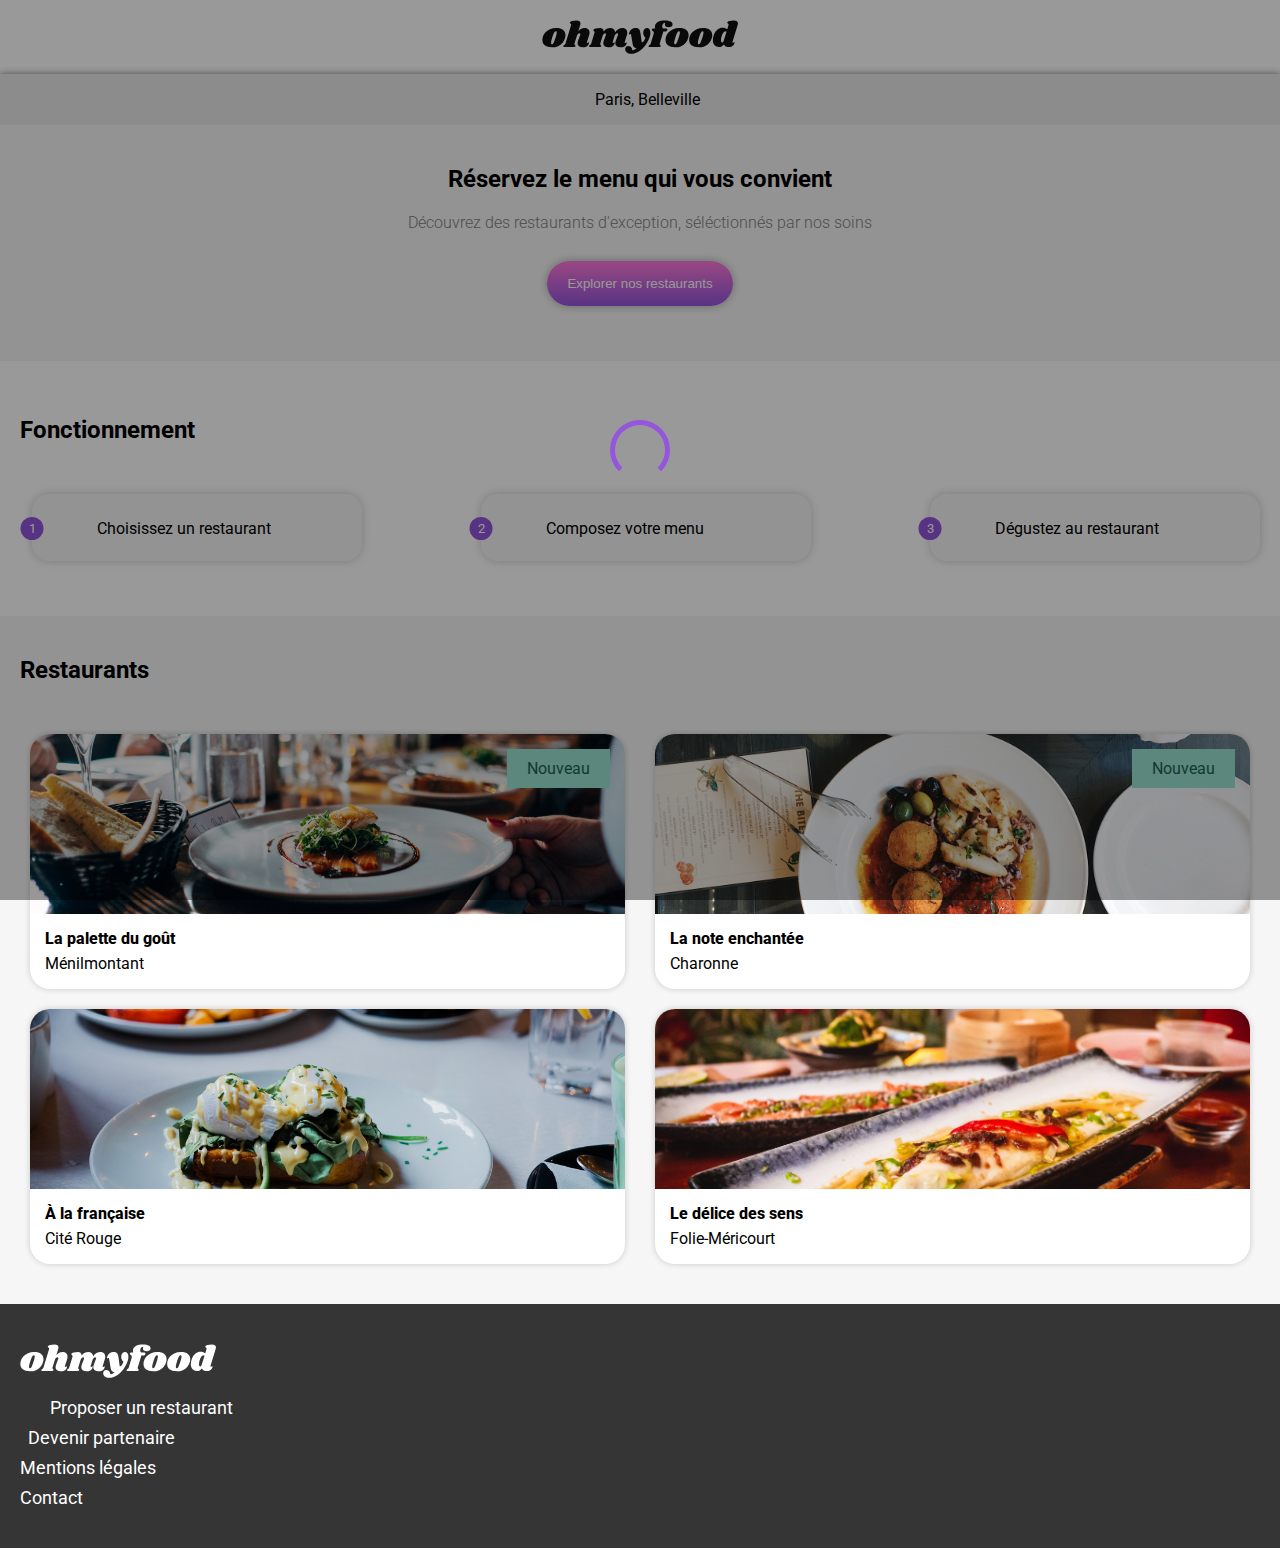
<file: index.html>
<!DOCTYPE html>
<html lang="fr">

<head>
    <meta charset="UTF-8">
    <meta name="viewport" content="width=device-width, initial-scale=1.0">
    <title>ohmyfood</title>

    <!-- CSS -->
    <link rel="stylesheet" type="text/css" href="styles/style.css">
    <!-- Font Awesome -->
    <link rel="stylesheet" href="https://use.fontawesome.com/releases/v5.15.4/css/all.css"
        integrity="sha384-DyZ88mC6Up2uqS4h/KRgHuoeGwBcD4Ng9SiP4dIRy0EXTlnuz47vAwmeGwVChigm" crossorigin="anonymous">
    <!-- Google Fonts -->
    <link rel="preconnect" href="https://fonts.gstatic.com">
    <link
        href="https://fonts.googleapis.com/css2?family=Roboto:ital,wght@0,300;0,400;0,500;0,700;1,300;1,400;1,500&display=swap"
        rel="stylesheet">
    <link href="https://fonts.googleapis.com/css2?family=Shrikhand&display=swap" rel="stylesheet">
</head>

<body>
    <!-- Loading spinner -->
    <div class="spinner">
        <span></span>
    </div>

    <!-- Logo -->
    <header>
        <div class="header">
            <a href="index.html" class="header__logo"><svg xmlns="http://www.w3.org/2000/svg" width="196" height="34"
                    viewBox="0 0 196 34" fill="none">
                    <path
                        d="M13.932 7.956C17.196 7.956 19.596 8.61599 21.132 9.936C22.692 11.256 23.472 12.984 23.472 15.12C23.472 15.84 23.376 16.644 23.184 17.532C22.728 19.5 21.876 21.228 20.628 22.716C19.38 24.18 17.844 25.32 16.02 26.136C14.22 26.928 12.264 27.324 10.152 27.324C6.81599 27.324 4.34399 26.664 2.73599 25.344C1.15199 24 0.359985 22.224 0.359985 20.016C0.359985 19.272 0.455985 18.444 0.647985 17.532C1.10399 15.66 1.96799 14.004 3.23999 12.564C4.53599 11.1 6.10799 9.972 7.95599 9.18C9.82799 8.364 11.82 7.956 13.932 7.956ZM13.824 11.16C13.32 11.16 12.78 11.616 12.204 12.528C11.652 13.416 10.992 15.108 10.224 17.604C9.45599 20.1 9.07199 21.852 9.07199 22.86C9.07199 23.388 9.15599 23.748 9.32399 23.94C9.49199 24.108 9.71999 24.192 10.008 24.192C10.512 24.24 11.028 23.808 11.556 22.896C12.108 21.984 12.792 20.208 13.608 17.568C14.352 15.24 14.724 13.548 14.724 12.492C14.724 11.988 14.64 11.64 14.472 11.448C14.328 11.256 14.112 11.16 13.824 11.16Z"
                        fill="#101010" />
                    <path
                        d="M44.9899 22.032C44.9419 22.128 44.9179 22.272 44.9179 22.464C44.9179 22.632 44.9539 22.764 45.0259 22.86C45.1219 22.956 45.2419 23.004 45.3859 23.004C45.6739 23.004 45.9139 22.884 46.1059 22.644C46.3219 22.38 46.4659 22.248 46.5379 22.248C46.6579 22.248 46.7539 22.332 46.8259 22.5C46.8979 22.644 46.9339 22.824 46.9339 23.04C46.9579 23.736 46.7299 24.42 46.2499 25.092C45.7699 25.74 45.0619 26.28 44.1259 26.712C43.2139 27.12 42.1099 27.324 40.8139 27.324C39.2299 27.324 37.9699 26.964 37.0339 26.244C36.0979 25.5 35.6179 24.516 35.5939 23.292C35.5939 22.404 35.8099 21.408 36.2419 20.304L38.2219 15.12C38.3419 14.808 38.4019 14.556 38.4019 14.364C38.4019 14.052 38.2939 13.812 38.0779 13.644C37.8859 13.452 37.6459 13.356 37.3579 13.356C36.9019 13.356 36.4339 13.572 35.9539 14.004C35.4979 14.412 35.1259 15.084 34.8379 16.02V15.948L32.5699 23.256C32.4979 23.544 32.4619 23.796 32.4619 24.012C32.4619 24.324 32.5219 24.576 32.6419 24.768C32.7619 24.936 32.9299 25.104 33.1459 25.272C33.3139 25.44 33.4339 25.584 33.5059 25.704C33.5779 25.8 33.5899 25.932 33.5419 26.1C33.4219 26.412 33.1819 26.64 32.8219 26.784C32.4619 26.928 31.9099 27 31.1659 27H22.9579C22.3339 27 21.8779 26.904 21.5899 26.712C21.3019 26.496 21.2059 26.22 21.3019 25.884C21.3979 25.596 21.6499 25.344 22.0579 25.128C22.4179 24.936 22.7179 24.708 22.9579 24.444C23.1979 24.18 23.4019 23.76 23.5699 23.184L29.0419 5.22C29.1139 5.004 29.1499 4.824 29.1499 4.68C29.1499 4.416 29.0779 4.2 28.9339 4.032C28.8139 3.864 28.6459 3.696 28.4299 3.528C28.1899 3.336 28.0099 3.168 27.8899 3.024C27.7939 2.88 27.7819 2.688 27.8539 2.448C27.9979 1.896 28.7539 1.416 30.1219 1.00799C31.4899 0.599996 32.9179 0.395996 34.4059 0.395996C35.7979 0.395996 36.8179 0.659996 37.4659 1.188C38.1379 1.716 38.4739 2.436 38.4739 3.348C38.4739 3.876 38.3899 4.392 38.2219 4.896L36.2779 11.232C37.2139 10.008 38.1979 9.156 39.2299 8.676C40.2859 8.196 41.4259 7.956 42.6499 7.956C44.1139 7.956 45.2899 8.4 46.1779 9.288C47.0899 10.176 47.5459 11.328 47.5459 12.744C47.5459 13.488 47.4259 14.22 47.1859 14.94L44.9899 22.032Z"
                        fill="#101010" />
                    <path
                        d="M82.7165 22.032C82.6685 22.128 82.6445 22.272 82.6445 22.464C82.6445 22.632 82.6805 22.764 82.7525 22.86C82.8485 22.956 82.9685 23.004 83.1125 23.004C83.4005 23.004 83.6405 22.884 83.8325 22.644C84.0485 22.38 84.1925 22.248 84.2645 22.248C84.3845 22.248 84.4805 22.332 84.5525 22.5C84.6245 22.644 84.6605 22.824 84.6605 23.04C84.6845 23.736 84.4565 24.42 83.9765 25.092C83.4965 25.74 82.7885 26.28 81.8525 26.712C80.9405 27.12 79.8365 27.324 78.5405 27.324C76.9565 27.324 75.6965 26.964 74.7605 26.244C73.8245 25.5 73.3445 24.516 73.3205 23.292C73.3205 22.404 73.5365 21.408 73.9685 20.304L75.9485 15.12C76.0685 14.808 76.1285 14.556 76.1285 14.364C76.1285 14.052 76.0205 13.812 75.8045 13.644C75.6125 13.452 75.3725 13.356 75.0845 13.356C74.6765 13.356 74.2565 13.536 73.8245 13.896C73.3925 14.256 73.0085 14.82 72.6725 15.588L70.6925 22.032C70.6445 22.128 70.6205 22.272 70.6205 22.464C70.6205 22.632 70.6565 22.764 70.7285 22.86C70.8245 22.956 70.9445 23.004 71.0885 23.004C71.3765 23.004 71.6165 22.884 71.8085 22.644C72.0245 22.38 72.1685 22.248 72.2405 22.248C72.3605 22.248 72.4565 22.332 72.5285 22.5C72.6005 22.644 72.6365 22.824 72.6365 23.04C72.6605 23.736 72.4325 24.42 71.9525 25.092C71.4725 25.74 70.7645 26.28 69.8285 26.712C68.9165 27.12 67.8125 27.324 66.5165 27.324C64.9325 27.324 63.6725 26.964 62.7365 26.244C61.8005 25.5 61.3205 24.516 61.2965 23.292C61.2965 22.404 61.5125 21.408 61.9445 20.304L63.9245 15.12C64.0445 14.808 64.1045 14.556 64.1045 14.364C64.1045 14.052 63.9965 13.812 63.7805 13.644C63.5885 13.452 63.3485 13.356 63.0605 13.356C62.6525 13.356 62.2325 13.536 61.8005 13.896C61.3685 14.232 61.0085 14.784 60.7205 15.552L58.3445 23.256C58.2485 23.52 58.2005 23.772 58.2005 24.012C58.2005 24.3 58.2605 24.54 58.3805 24.732C58.5005 24.9 58.6685 25.08 58.8845 25.272C59.0525 25.416 59.1725 25.548 59.2445 25.668C59.3165 25.788 59.3285 25.932 59.2805 26.1C59.1845 26.412 58.9565 26.64 58.5965 26.784C58.2365 26.928 57.6725 27 56.9045 27H48.6965C48.0725 27 47.6285 26.904 47.3645 26.712C47.0765 26.496 46.9685 26.22 47.0405 25.884C47.1365 25.596 47.3885 25.344 47.7965 25.128C48.1565 24.936 48.4565 24.708 48.6965 24.444C48.9365 24.18 49.1405 23.76 49.3085 23.184L52.5125 12.78C52.5605 12.66 52.5845 12.492 52.5845 12.276C52.5845 12.012 52.5245 11.808 52.4045 11.664C52.3085 11.52 52.1405 11.34 51.9005 11.124C51.6605 10.932 51.4925 10.764 51.3965 10.62C51.3005 10.476 51.2885 10.284 51.3605 10.044C51.5045 9.492 52.2605 9.012 53.6285 8.604C54.9965 8.172 56.4245 7.956 57.9125 7.956C59.0885 7.956 60.0125 8.28 60.6845 8.928C61.3805 9.576 61.7165 10.464 61.6925 11.592C62.6765 10.224 63.7085 9.276 64.7885 8.748C65.8925 8.22 67.0805 7.956 68.3525 7.956C69.7445 7.956 70.8725 8.364 71.7365 9.18C72.6245 9.972 73.1165 11.016 73.2125 12.312C74.2445 10.68 75.3485 9.552 76.5245 8.928C77.7005 8.28 78.9845 7.956 80.3765 7.956C81.8405 7.956 83.0165 8.4 83.9045 9.288C84.8165 10.176 85.2725 11.328 85.2725 12.744C85.2725 13.488 85.1525 14.22 84.9125 14.94L82.7165 22.032Z"
                        fill="#101010" />
                    <path
                        d="M104.932 7.956C105.988 7.956 106.828 8.388 107.452 9.252C108.1 10.092 108.424 11.244 108.424 12.708C108.424 13.98 108.196 15.348 107.74 16.812C106.852 19.764 105.424 22.548 103.456 25.164C101.512 27.78 99.2675 29.88 96.7235 31.464C94.2035 33.048 91.6836 33.84 89.1636 33.84C87.9156 33.84 86.8355 33.624 85.9235 33.192C85.0355 32.76 84.3635 32.184 83.9075 31.464C83.4275 30.744 83.1875 29.976 83.1875 29.16C83.1875 28.8 83.2475 28.404 83.3675 27.972C83.5835 27.3 83.9435 26.784 84.4475 26.424C84.9515 26.064 85.5516 25.884 86.2476 25.884C87.3516 25.884 88.2515 26.256 88.9475 27C89.6675 27.768 90.1236 28.812 90.3156 30.132C91.8516 30.06 93.2675 29.4 94.5635 28.152C93.3395 27.936 92.4275 27.528 91.8275 26.928C91.2515 26.304 90.8555 25.344 90.6395 24.048L89.1995 15.228C89.1275 14.772 89.0195 14.46 88.8755 14.292C88.7555 14.1 88.5876 14.004 88.3716 14.004C88.2036 14.004 87.9995 14.088 87.7595 14.256C87.5435 14.424 87.3875 14.508 87.2915 14.508C87.0995 14.508 87.0035 14.304 87.0035 13.896C87.0035 13.56 87.0635 13.2 87.1835 12.816C87.6155 11.448 88.4196 10.296 89.5956 9.36C90.7716 8.4 92.1395 7.92 93.6995 7.92C95.2355 7.92 96.3635 8.376 97.0835 9.288C97.8275 10.2 98.3076 11.604 98.5236 13.5L99.6035 21.42C99.6755 22.02 99.8915 22.32 100.252 22.32C100.684 22.32 101.188 21.936 101.764 21.168C102.34 20.376 102.904 19.26 103.456 17.82C102.736 17.172 102.184 16.428 101.8 15.588C101.416 14.748 101.224 13.848 101.224 12.888C101.224 12.144 101.32 11.472 101.512 10.872C101.8 9.912 102.244 9.192 102.844 8.712C103.468 8.208 104.164 7.956 104.932 7.956Z"
                        fill="#101010" />
                    <path
                        d="M122.864 0.395996C125.432 0.395996 127.352 0.791996 128.624 1.584C129.92 2.352 130.568 3.3 130.568 4.428C130.568 5.34 130.184 6.048 129.416 6.552C128.672 7.032 127.688 7.272 126.464 7.272C125.336 7.272 124.46 6.996 123.836 6.444C123.212 5.892 122.9 5.208 122.9 4.392C122.9 3.888 123.056 3.36 123.368 2.808C122.648 2.808 122.048 2.988 121.568 3.348C121.088 3.684 120.716 4.272 120.452 5.112C120.308 5.64 120.236 6.132 120.236 6.588C120.236 7.164 120.332 7.62 120.524 7.956C120.74 8.268 121.04 8.424 121.424 8.424H123.548C124.796 8.424 125.42 8.808 125.42 9.576C125.42 9.672 125.396 9.816 125.348 10.008C125.204 10.536 124.904 10.932 124.448 11.196C124.016 11.46 123.356 11.592 122.468 11.592H121.388L117.824 23.256C117.752 23.544 117.716 23.796 117.716 24.012C117.716 24.324 117.776 24.576 117.896 24.768C118.016 24.936 118.184 25.104 118.4 25.272C118.568 25.44 118.688 25.584 118.76 25.704C118.832 25.8 118.844 25.932 118.796 26.1C118.676 26.412 118.436 26.64 118.076 26.784C117.716 26.928 117.164 27 116.42 27H108.212C107.588 27 107.132 26.904 106.844 26.712C106.556 26.496 106.46 26.22 106.556 25.884C106.652 25.596 106.904 25.344 107.312 25.128C107.672 24.936 107.972 24.708 108.212 24.444C108.452 24.18 108.656 23.76 108.824 23.184L111.632 13.968C111.752 13.608 111.812 13.236 111.812 12.852C111.812 12.372 111.704 12 111.488 11.736C111.296 11.448 110.996 11.136 110.588 10.8C110.324 10.584 110.12 10.404 109.976 10.26C109.856 10.092 109.796 9.9 109.796 9.684C109.772 9.228 109.928 8.904 110.264 8.712C110.624 8.52 111.296 8.424 112.28 8.424H113.18C113.012 7.824 112.928 7.224 112.928 6.624C112.928 6.024 113.036 5.4 113.252 4.752C113.708 3.528 114.68 2.496 116.168 1.65599C117.68 0.815996 119.912 0.395996 122.864 0.395996Z"
                        fill="#101010" />
                    <path
                        d="M137.084 7.956C140.348 7.956 142.748 8.61599 144.284 9.936C145.844 11.256 146.624 12.984 146.624 15.12C146.624 15.84 146.528 16.644 146.336 17.532C145.88 19.5 145.028 21.228 143.78 22.716C142.532 24.18 140.996 25.32 139.172 26.136C137.372 26.928 135.416 27.324 133.304 27.324C129.968 27.324 127.496 26.664 125.888 25.344C124.304 24 123.512 22.224 123.512 20.016C123.512 19.272 123.608 18.444 123.8 17.532C124.256 15.66 125.12 14.004 126.392 12.564C127.688 11.1 129.26 9.972 131.108 9.18C132.98 8.364 134.972 7.956 137.084 7.956ZM136.976 11.16C136.472 11.16 135.932 11.616 135.356 12.528C134.804 13.416 134.144 15.108 133.376 17.604C132.608 20.1 132.224 21.852 132.224 22.86C132.224 23.388 132.308 23.748 132.476 23.94C132.644 24.108 132.872 24.192 133.16 24.192C133.664 24.24 134.18 23.808 134.708 22.896C135.26 21.984 135.944 20.208 136.76 17.568C137.504 15.24 137.876 13.548 137.876 12.492C137.876 11.988 137.792 11.64 137.624 11.448C137.48 11.256 137.264 11.16 136.976 11.16Z"
                        fill="#101010" />
                    <path
                        d="M160.709 7.956C163.973 7.956 166.373 8.61599 167.909 9.936C169.469 11.256 170.249 12.984 170.249 15.12C170.249 15.84 170.153 16.644 169.961 17.532C169.505 19.5 168.653 21.228 167.405 22.716C166.157 24.18 164.621 25.32 162.797 26.136C160.997 26.928 159.041 27.324 156.929 27.324C153.593 27.324 151.121 26.664 149.513 25.344C147.929 24 147.137 22.224 147.137 20.016C147.137 19.272 147.233 18.444 147.425 17.532C147.881 15.66 148.745 14.004 150.017 12.564C151.313 11.1 152.885 9.972 154.733 9.18C156.605 8.364 158.597 7.956 160.709 7.956ZM160.601 11.16C160.097 11.16 159.557 11.616 158.981 12.528C158.429 13.416 157.769 15.108 157.001 17.604C156.233 20.1 155.849 21.852 155.849 22.86C155.849 23.388 155.933 23.748 156.101 23.94C156.269 24.108 156.497 24.192 156.785 24.192C157.289 24.24 157.805 23.808 158.333 22.896C158.885 21.984 159.569 20.208 160.385 17.568C161.129 15.24 161.501 13.548 161.501 12.492C161.501 11.988 161.417 11.64 161.249 11.448C161.105 11.256 160.889 11.16 160.601 11.16Z"
                        fill="#101010" />
                    <path
                        d="M190.526 21.816C190.478 22.008 190.454 22.14 190.454 22.212C190.454 22.38 190.502 22.512 190.598 22.608C190.694 22.704 190.814 22.752 190.958 22.752C191.246 22.752 191.486 22.632 191.678 22.392C191.894 22.128 192.038 21.996 192.11 21.996C192.23 21.996 192.326 22.08 192.398 22.248C192.47 22.416 192.506 22.608 192.506 22.824C192.53 23.472 192.278 24.132 191.75 24.804C191.246 25.476 190.562 26.028 189.698 26.46C188.834 26.892 187.898 27.108 186.89 27.108C185.69 27.108 184.646 26.88 183.758 26.424C182.87 25.968 182.258 25.368 181.922 24.624C181.274 25.464 180.53 26.088 179.69 26.496C178.85 26.904 177.962 27.108 177.026 27.108C175.922 27.108 174.89 26.832 173.93 26.28C172.994 25.728 172.238 24.948 171.662 23.94C171.11 22.908 170.834 21.744 170.834 20.448C170.834 18.264 171.242 16.212 172.058 14.292C172.898 12.348 174.062 10.788 175.55 9.612C177.038 8.412 178.73 7.812 180.626 7.812C181.658 7.812 182.534 7.932 183.254 8.172C183.998 8.412 184.67 8.772 185.27 9.252L186.494 5.22C186.566 5.004 186.602 4.824 186.602 4.68C186.602 4.416 186.53 4.2 186.386 4.032C186.266 3.864 186.098 3.696 185.882 3.528C185.642 3.336 185.462 3.168 185.342 3.024C185.246 2.88 185.234 2.688 185.306 2.448C185.45 1.896 186.206 1.416 187.574 1.00799C188.942 0.599996 190.37 0.395996 191.858 0.395996C193.25 0.395996 194.27 0.659996 194.918 1.188C195.59 1.716 195.926 2.436 195.926 3.348C195.926 3.876 195.842 4.392 195.674 4.896L190.526 21.816ZM184.514 11.7C184.13 11.364 183.71 11.196 183.254 11.196C182.558 11.196 181.874 11.712 181.202 12.744C180.53 13.776 179.99 15.024 179.582 16.488C179.174 17.952 178.982 19.272 179.006 20.448C179.006 21.768 179.438 22.428 180.302 22.428C180.614 22.428 180.878 22.308 181.094 22.068C181.31 21.804 181.514 21.384 181.706 20.808L184.514 11.7Z"
                        fill="#101010" />
                </svg></a>
        </div>
    </header>

    <!-- Main -->
    <main class="main">
        <!-- Location -->
        <div class="location">
            <div class="location__icon">
                <i class="fas fa-map-marker-alt"></i>
            </div>
            <div class="location__city">
                <p>Paris, Belleville</p>
            </div>
        </div>

        <!-- Hero section -->
        <section class="hero">
            <div class="hero__container">
                <h2 class="hero__title">Réservez le menu qui vous convient</h2>
                <p class="hero__text">Découvrez des restaurants d'exception, séléctionnés par nos soins</p>
                <button class="hero__button">
                    Explorer nos restaurants
                </button>
            </div>
        </section>

        <!-- Process -->
        <section class="process__contain">
            <div class="process">
                <h2 class="process__title">Fonctionnement</h2>
                <div class="process__steps">
                    <div class="process__step">
                        <div class="process__number">1</div>
                        <div class="process__icon"><i class="fas fa-mobile-alt"></i></div>
                        <p class="process__text">Choisissez un restaurant </p>
                    </div>
                    <div class="process__step">
                        <div class="process__number">2</div>
                        <div class="process__icon"><i class="fas fa-list-ul"></i></div>
                        <p class="process__text">Composez votre menu</p>
                    </div>
                    <div class="process__step">
                        <div class="process__number">3</div>
                        <div class="process__icon"><i class="fas fa-store"></i></div>
                        <p class="process__text">Dégustez au restaurant</p>
                    </div>
                </div>
            </div>
        </section>

        <!-- Restaurants -->
        <section class="restaurants">
            <h2 class="restaurants__title">Restaurants</h2>
            <div class="restaurant__cards">
                <div class="restaurant__card">
                    <div class="restaurant__card-image">
                        <div class="restaurant__card-new">
                            <p>Nouveau</p>
                        </div>
                        <a href="pages/la-palette-du-gout.html"><img src="images/restaurants/la-palette-du-gout.jpg"
                                alt="La palette du goût"></a>
                    </div>
                    <div class="restaurant__block">
                        <div class="restaurant__block-info">
                            <div class="restaurant__block-name">La palette du goût</div>
                            <div class="restaurant__block-city">Ménilmontant</div>
                        </div>
                        <div class="restaurant__block-hearth">
                            <i class="far fa-heart"></i>
                            <i class="fas fa-heart"></i>
                        </div>
                    </div>
                </div>


                <div class="restaurant__card">
                    <div class="restaurant__card-image">
                        <div class="restaurant__card-new">
                            <p>Nouveau</p>
                        </div>
                        <a href="pages/la-note-enchantee.html"><img src="images/restaurants/la-note-enchantee.jpg"
                                alt="la-note-enchantee"></a>
                    </div>
                    <div class="restaurant__block">
                        <div class="restaurant__block-info">
                            <div class="restaurant__block-name">La note enchantée</div>
                            <div class="restaurant__block-city">Charonne</div>
                        </div>
                        <div class="restaurant__block-hearth">
                            <i class="far fa-heart"></i>
                            <i class="fas fa-heart"></i>
                        </div>
                    </div>
                </div>


                <div class="restaurant__card">
                    <div class="restaurant__card-image">
                        <a href="pages/a-la-francaise.html"><img src="images/restaurants/a-la-francaise.jpg"
                                alt="a-la-francaise"></a>
                    </div>
                    <div class="restaurant__block">
                        <div class="restaurant__block-info">
                            <div class="restaurant__block-name">À la française</div>
                            <div class="restaurant__block-city">Cité Rouge</div>
                        </div>
                        <div class="restaurant__block-hearth">
                            <i class="far fa-heart"></i>
                            <i class="fas fa-heart"></i>
                        </div>
                    </div>
                </div>


                <div class="restaurant__card">
                    <div class="restaurant__card-image">
                        <a href="pages/le-delice-des-sens.html"><img src="images/restaurants/le-delice-des-sens.jpg"
                                alt="le-delice-des-sens"></a>
                    </div>
                    <div class="restaurant__block">
                        <div class="restaurant__block-info">
                            <div class="restaurant__block-name">Le délice des sens</div>
                            <div class="restaurant__block-city">Folie-Méricourt</div>
                        </div>
                        <div class="restaurant__block-hearth">
                            <i class="far fa-heart"></i>
                            <i class="fas fa-heart"></i>
                        </div>
                    </div>
                </div>
            </div>
        </section>
    </main>

    <!-- FOOTER -->
    <footer class="footer">
        <div class="footer__bloc">
            <div class="logo">
                <svg xmlns="http://www.w3.org/2000/svg" width="196" height="34" viewBox="0 0 196 34" fill="none">
                    <path
                        d="M13.932 7.956C17.196 7.956 19.596 8.61599 21.132 9.936C22.692 11.256 23.472 12.984 23.472 15.12C23.472 15.84 23.376 16.644 23.184 17.532C22.728 19.5 21.876 21.228 20.628 22.716C19.38 24.18 17.844 25.32 16.02 26.136C14.22 26.928 12.264 27.324 10.152 27.324C6.81599 27.324 4.34399 26.664 2.73599 25.344C1.15199 24 0.359985 22.224 0.359985 20.016C0.359985 19.272 0.455985 18.444 0.647985 17.532C1.10399 15.66 1.96799 14.004 3.23999 12.564C4.53599 11.1 6.10799 9.972 7.95599 9.18C9.82799 8.364 11.82 7.956 13.932 7.956ZM13.824 11.16C13.32 11.16 12.78 11.616 12.204 12.528C11.652 13.416 10.992 15.108 10.224 17.604C9.45599 20.1 9.07199 21.852 9.07199 22.86C9.07199 23.388 9.15599 23.748 9.32399 23.94C9.49199 24.108 9.71999 24.192 10.008 24.192C10.512 24.24 11.028 23.808 11.556 22.896C12.108 21.984 12.792 20.208 13.608 17.568C14.352 15.24 14.724 13.548 14.724 12.492C14.724 11.988 14.64 11.64 14.472 11.448C14.328 11.256 14.112 11.16 13.824 11.16Z"
                        fill="#101010" />
                    <path
                        d="M44.9899 22.032C44.9419 22.128 44.9179 22.272 44.9179 22.464C44.9179 22.632 44.9539 22.764 45.0259 22.86C45.1219 22.956 45.2419 23.004 45.3859 23.004C45.6739 23.004 45.9139 22.884 46.1059 22.644C46.3219 22.38 46.4659 22.248 46.5379 22.248C46.6579 22.248 46.7539 22.332 46.8259 22.5C46.8979 22.644 46.9339 22.824 46.9339 23.04C46.9579 23.736 46.7299 24.42 46.2499 25.092C45.7699 25.74 45.0619 26.28 44.1259 26.712C43.2139 27.12 42.1099 27.324 40.8139 27.324C39.2299 27.324 37.9699 26.964 37.0339 26.244C36.0979 25.5 35.6179 24.516 35.5939 23.292C35.5939 22.404 35.8099 21.408 36.2419 20.304L38.2219 15.12C38.3419 14.808 38.4019 14.556 38.4019 14.364C38.4019 14.052 38.2939 13.812 38.0779 13.644C37.8859 13.452 37.6459 13.356 37.3579 13.356C36.9019 13.356 36.4339 13.572 35.9539 14.004C35.4979 14.412 35.1259 15.084 34.8379 16.02V15.948L32.5699 23.256C32.4979 23.544 32.4619 23.796 32.4619 24.012C32.4619 24.324 32.5219 24.576 32.6419 24.768C32.7619 24.936 32.9299 25.104 33.1459 25.272C33.3139 25.44 33.4339 25.584 33.5059 25.704C33.5779 25.8 33.5899 25.932 33.5419 26.1C33.4219 26.412 33.1819 26.64 32.8219 26.784C32.4619 26.928 31.9099 27 31.1659 27H22.9579C22.3339 27 21.8779 26.904 21.5899 26.712C21.3019 26.496 21.2059 26.22 21.3019 25.884C21.3979 25.596 21.6499 25.344 22.0579 25.128C22.4179 24.936 22.7179 24.708 22.9579 24.444C23.1979 24.18 23.4019 23.76 23.5699 23.184L29.0419 5.22C29.1139 5.004 29.1499 4.824 29.1499 4.68C29.1499 4.416 29.0779 4.2 28.9339 4.032C28.8139 3.864 28.6459 3.696 28.4299 3.528C28.1899 3.336 28.0099 3.168 27.8899 3.024C27.7939 2.88 27.7819 2.688 27.8539 2.448C27.9979 1.896 28.7539 1.416 30.1219 1.00799C31.4899 0.599996 32.9179 0.395996 34.4059 0.395996C35.7979 0.395996 36.8179 0.659996 37.4659 1.188C38.1379 1.716 38.4739 2.436 38.4739 3.348C38.4739 3.876 38.3899 4.392 38.2219 4.896L36.2779 11.232C37.2139 10.008 38.1979 9.156 39.2299 8.676C40.2859 8.196 41.4259 7.956 42.6499 7.956C44.1139 7.956 45.2899 8.4 46.1779 9.288C47.0899 10.176 47.5459 11.328 47.5459 12.744C47.5459 13.488 47.4259 14.22 47.1859 14.94L44.9899 22.032Z"
                        fill="#101010" />
                    <path
                        d="M82.7165 22.032C82.6685 22.128 82.6445 22.272 82.6445 22.464C82.6445 22.632 82.6805 22.764 82.7525 22.86C82.8485 22.956 82.9685 23.004 83.1125 23.004C83.4005 23.004 83.6405 22.884 83.8325 22.644C84.0485 22.38 84.1925 22.248 84.2645 22.248C84.3845 22.248 84.4805 22.332 84.5525 22.5C84.6245 22.644 84.6605 22.824 84.6605 23.04C84.6845 23.736 84.4565 24.42 83.9765 25.092C83.4965 25.74 82.7885 26.28 81.8525 26.712C80.9405 27.12 79.8365 27.324 78.5405 27.324C76.9565 27.324 75.6965 26.964 74.7605 26.244C73.8245 25.5 73.3445 24.516 73.3205 23.292C73.3205 22.404 73.5365 21.408 73.9685 20.304L75.9485 15.12C76.0685 14.808 76.1285 14.556 76.1285 14.364C76.1285 14.052 76.0205 13.812 75.8045 13.644C75.6125 13.452 75.3725 13.356 75.0845 13.356C74.6765 13.356 74.2565 13.536 73.8245 13.896C73.3925 14.256 73.0085 14.82 72.6725 15.588L70.6925 22.032C70.6445 22.128 70.6205 22.272 70.6205 22.464C70.6205 22.632 70.6565 22.764 70.7285 22.86C70.8245 22.956 70.9445 23.004 71.0885 23.004C71.3765 23.004 71.6165 22.884 71.8085 22.644C72.0245 22.38 72.1685 22.248 72.2405 22.248C72.3605 22.248 72.4565 22.332 72.5285 22.5C72.6005 22.644 72.6365 22.824 72.6365 23.04C72.6605 23.736 72.4325 24.42 71.9525 25.092C71.4725 25.74 70.7645 26.28 69.8285 26.712C68.9165 27.12 67.8125 27.324 66.5165 27.324C64.9325 27.324 63.6725 26.964 62.7365 26.244C61.8005 25.5 61.3205 24.516 61.2965 23.292C61.2965 22.404 61.5125 21.408 61.9445 20.304L63.9245 15.12C64.0445 14.808 64.1045 14.556 64.1045 14.364C64.1045 14.052 63.9965 13.812 63.7805 13.644C63.5885 13.452 63.3485 13.356 63.0605 13.356C62.6525 13.356 62.2325 13.536 61.8005 13.896C61.3685 14.232 61.0085 14.784 60.7205 15.552L58.3445 23.256C58.2485 23.52 58.2005 23.772 58.2005 24.012C58.2005 24.3 58.2605 24.54 58.3805 24.732C58.5005 24.9 58.6685 25.08 58.8845 25.272C59.0525 25.416 59.1725 25.548 59.2445 25.668C59.3165 25.788 59.3285 25.932 59.2805 26.1C59.1845 26.412 58.9565 26.64 58.5965 26.784C58.2365 26.928 57.6725 27 56.9045 27H48.6965C48.0725 27 47.6285 26.904 47.3645 26.712C47.0765 26.496 46.9685 26.22 47.0405 25.884C47.1365 25.596 47.3885 25.344 47.7965 25.128C48.1565 24.936 48.4565 24.708 48.6965 24.444C48.9365 24.18 49.1405 23.76 49.3085 23.184L52.5125 12.78C52.5605 12.66 52.5845 12.492 52.5845 12.276C52.5845 12.012 52.5245 11.808 52.4045 11.664C52.3085 11.52 52.1405 11.34 51.9005 11.124C51.6605 10.932 51.4925 10.764 51.3965 10.62C51.3005 10.476 51.2885 10.284 51.3605 10.044C51.5045 9.492 52.2605 9.012 53.6285 8.604C54.9965 8.172 56.4245 7.956 57.9125 7.956C59.0885 7.956 60.0125 8.28 60.6845 8.928C61.3805 9.576 61.7165 10.464 61.6925 11.592C62.6765 10.224 63.7085 9.276 64.7885 8.748C65.8925 8.22 67.0805 7.956 68.3525 7.956C69.7445 7.956 70.8725 8.364 71.7365 9.18C72.6245 9.972 73.1165 11.016 73.2125 12.312C74.2445 10.68 75.3485 9.552 76.5245 8.928C77.7005 8.28 78.9845 7.956 80.3765 7.956C81.8405 7.956 83.0165 8.4 83.9045 9.288C84.8165 10.176 85.2725 11.328 85.2725 12.744C85.2725 13.488 85.1525 14.22 84.9125 14.94L82.7165 22.032Z"
                        fill="#101010" />
                    <path
                        d="M104.932 7.956C105.988 7.956 106.828 8.388 107.452 9.252C108.1 10.092 108.424 11.244 108.424 12.708C108.424 13.98 108.196 15.348 107.74 16.812C106.852 19.764 105.424 22.548 103.456 25.164C101.512 27.78 99.2675 29.88 96.7235 31.464C94.2035 33.048 91.6836 33.84 89.1636 33.84C87.9156 33.84 86.8355 33.624 85.9235 33.192C85.0355 32.76 84.3635 32.184 83.9075 31.464C83.4275 30.744 83.1875 29.976 83.1875 29.16C83.1875 28.8 83.2475 28.404 83.3675 27.972C83.5835 27.3 83.9435 26.784 84.4475 26.424C84.9515 26.064 85.5516 25.884 86.2476 25.884C87.3516 25.884 88.2515 26.256 88.9475 27C89.6675 27.768 90.1236 28.812 90.3156 30.132C91.8516 30.06 93.2675 29.4 94.5635 28.152C93.3395 27.936 92.4275 27.528 91.8275 26.928C91.2515 26.304 90.8555 25.344 90.6395 24.048L89.1995 15.228C89.1275 14.772 89.0195 14.46 88.8755 14.292C88.7555 14.1 88.5876 14.004 88.3716 14.004C88.2036 14.004 87.9995 14.088 87.7595 14.256C87.5435 14.424 87.3875 14.508 87.2915 14.508C87.0995 14.508 87.0035 14.304 87.0035 13.896C87.0035 13.56 87.0635 13.2 87.1835 12.816C87.6155 11.448 88.4196 10.296 89.5956 9.36C90.7716 8.4 92.1395 7.92 93.6995 7.92C95.2355 7.92 96.3635 8.376 97.0835 9.288C97.8275 10.2 98.3076 11.604 98.5236 13.5L99.6035 21.42C99.6755 22.02 99.8915 22.32 100.252 22.32C100.684 22.32 101.188 21.936 101.764 21.168C102.34 20.376 102.904 19.26 103.456 17.82C102.736 17.172 102.184 16.428 101.8 15.588C101.416 14.748 101.224 13.848 101.224 12.888C101.224 12.144 101.32 11.472 101.512 10.872C101.8 9.912 102.244 9.192 102.844 8.712C103.468 8.208 104.164 7.956 104.932 7.956Z"
                        fill="#101010" />
                    <path
                        d="M122.864 0.395996C125.432 0.395996 127.352 0.791996 128.624 1.584C129.92 2.352 130.568 3.3 130.568 4.428C130.568 5.34 130.184 6.048 129.416 6.552C128.672 7.032 127.688 7.272 126.464 7.272C125.336 7.272 124.46 6.996 123.836 6.444C123.212 5.892 122.9 5.208 122.9 4.392C122.9 3.888 123.056 3.36 123.368 2.808C122.648 2.808 122.048 2.988 121.568 3.348C121.088 3.684 120.716 4.272 120.452 5.112C120.308 5.64 120.236 6.132 120.236 6.588C120.236 7.164 120.332 7.62 120.524 7.956C120.74 8.268 121.04 8.424 121.424 8.424H123.548C124.796 8.424 125.42 8.808 125.42 9.576C125.42 9.672 125.396 9.816 125.348 10.008C125.204 10.536 124.904 10.932 124.448 11.196C124.016 11.46 123.356 11.592 122.468 11.592H121.388L117.824 23.256C117.752 23.544 117.716 23.796 117.716 24.012C117.716 24.324 117.776 24.576 117.896 24.768C118.016 24.936 118.184 25.104 118.4 25.272C118.568 25.44 118.688 25.584 118.76 25.704C118.832 25.8 118.844 25.932 118.796 26.1C118.676 26.412 118.436 26.64 118.076 26.784C117.716 26.928 117.164 27 116.42 27H108.212C107.588 27 107.132 26.904 106.844 26.712C106.556 26.496 106.46 26.22 106.556 25.884C106.652 25.596 106.904 25.344 107.312 25.128C107.672 24.936 107.972 24.708 108.212 24.444C108.452 24.18 108.656 23.76 108.824 23.184L111.632 13.968C111.752 13.608 111.812 13.236 111.812 12.852C111.812 12.372 111.704 12 111.488 11.736C111.296 11.448 110.996 11.136 110.588 10.8C110.324 10.584 110.12 10.404 109.976 10.26C109.856 10.092 109.796 9.9 109.796 9.684C109.772 9.228 109.928 8.904 110.264 8.712C110.624 8.52 111.296 8.424 112.28 8.424H113.18C113.012 7.824 112.928 7.224 112.928 6.624C112.928 6.024 113.036 5.4 113.252 4.752C113.708 3.528 114.68 2.496 116.168 1.65599C117.68 0.815996 119.912 0.395996 122.864 0.395996Z"
                        fill="#101010" />
                    <path
                        d="M137.084 7.956C140.348 7.956 142.748 8.61599 144.284 9.936C145.844 11.256 146.624 12.984 146.624 15.12C146.624 15.84 146.528 16.644 146.336 17.532C145.88 19.5 145.028 21.228 143.78 22.716C142.532 24.18 140.996 25.32 139.172 26.136C137.372 26.928 135.416 27.324 133.304 27.324C129.968 27.324 127.496 26.664 125.888 25.344C124.304 24 123.512 22.224 123.512 20.016C123.512 19.272 123.608 18.444 123.8 17.532C124.256 15.66 125.12 14.004 126.392 12.564C127.688 11.1 129.26 9.972 131.108 9.18C132.98 8.364 134.972 7.956 137.084 7.956ZM136.976 11.16C136.472 11.16 135.932 11.616 135.356 12.528C134.804 13.416 134.144 15.108 133.376 17.604C132.608 20.1 132.224 21.852 132.224 22.86C132.224 23.388 132.308 23.748 132.476 23.94C132.644 24.108 132.872 24.192 133.16 24.192C133.664 24.24 134.18 23.808 134.708 22.896C135.26 21.984 135.944 20.208 136.76 17.568C137.504 15.24 137.876 13.548 137.876 12.492C137.876 11.988 137.792 11.64 137.624 11.448C137.48 11.256 137.264 11.16 136.976 11.16Z"
                        fill="#101010" />
                    <path
                        d="M160.709 7.956C163.973 7.956 166.373 8.61599 167.909 9.936C169.469 11.256 170.249 12.984 170.249 15.12C170.249 15.84 170.153 16.644 169.961 17.532C169.505 19.5 168.653 21.228 167.405 22.716C166.157 24.18 164.621 25.32 162.797 26.136C160.997 26.928 159.041 27.324 156.929 27.324C153.593 27.324 151.121 26.664 149.513 25.344C147.929 24 147.137 22.224 147.137 20.016C147.137 19.272 147.233 18.444 147.425 17.532C147.881 15.66 148.745 14.004 150.017 12.564C151.313 11.1 152.885 9.972 154.733 9.18C156.605 8.364 158.597 7.956 160.709 7.956ZM160.601 11.16C160.097 11.16 159.557 11.616 158.981 12.528C158.429 13.416 157.769 15.108 157.001 17.604C156.233 20.1 155.849 21.852 155.849 22.86C155.849 23.388 155.933 23.748 156.101 23.94C156.269 24.108 156.497 24.192 156.785 24.192C157.289 24.24 157.805 23.808 158.333 22.896C158.885 21.984 159.569 20.208 160.385 17.568C161.129 15.24 161.501 13.548 161.501 12.492C161.501 11.988 161.417 11.64 161.249 11.448C161.105 11.256 160.889 11.16 160.601 11.16Z"
                        fill="#101010" />
                    <path
                        d="M190.526 21.816C190.478 22.008 190.454 22.14 190.454 22.212C190.454 22.38 190.502 22.512 190.598 22.608C190.694 22.704 190.814 22.752 190.958 22.752C191.246 22.752 191.486 22.632 191.678 22.392C191.894 22.128 192.038 21.996 192.11 21.996C192.23 21.996 192.326 22.08 192.398 22.248C192.47 22.416 192.506 22.608 192.506 22.824C192.53 23.472 192.278 24.132 191.75 24.804C191.246 25.476 190.562 26.028 189.698 26.46C188.834 26.892 187.898 27.108 186.89 27.108C185.69 27.108 184.646 26.88 183.758 26.424C182.87 25.968 182.258 25.368 181.922 24.624C181.274 25.464 180.53 26.088 179.69 26.496C178.85 26.904 177.962 27.108 177.026 27.108C175.922 27.108 174.89 26.832 173.93 26.28C172.994 25.728 172.238 24.948 171.662 23.94C171.11 22.908 170.834 21.744 170.834 20.448C170.834 18.264 171.242 16.212 172.058 14.292C172.898 12.348 174.062 10.788 175.55 9.612C177.038 8.412 178.73 7.812 180.626 7.812C181.658 7.812 182.534 7.932 183.254 8.172C183.998 8.412 184.67 8.772 185.27 9.252L186.494 5.22C186.566 5.004 186.602 4.824 186.602 4.68C186.602 4.416 186.53 4.2 186.386 4.032C186.266 3.864 186.098 3.696 185.882 3.528C185.642 3.336 185.462 3.168 185.342 3.024C185.246 2.88 185.234 2.688 185.306 2.448C185.45 1.896 186.206 1.416 187.574 1.00799C188.942 0.599996 190.37 0.395996 191.858 0.395996C193.25 0.395996 194.27 0.659996 194.918 1.188C195.59 1.716 195.926 2.436 195.926 3.348C195.926 3.876 195.842 4.392 195.674 4.896L190.526 21.816ZM184.514 11.7C184.13 11.364 183.71 11.196 183.254 11.196C182.558 11.196 181.874 11.712 181.202 12.744C180.53 13.776 179.99 15.024 179.582 16.488C179.174 17.952 178.982 19.272 179.006 20.448C179.006 21.768 179.438 22.428 180.302 22.428C180.614 22.428 180.878 22.308 181.094 22.068C181.31 21.804 181.514 21.384 181.706 20.808L184.514 11.7Z"
                        fill="#101010" />
                </svg>
            </div>
            <div class="footer__bloc-links">
                <div class="footer__bloc-link">
                    <i class="fas fa-utensils"></i>
                    <a href="#" class="footer__bloc-link__title"> Proposer un restaurant</a>
                </div>
                <div class="footer__bloc-link">
                    <i class="fas fa-hands-helping"></i>
                    <a href="#" class="footer__bloc-link__title">Devenir partenaire</a>
                </div>
                <div class="footer__bloc-link">
                    <a href="#" class="footer__bloc-link__title-margin0">Mentions légales</a>
                </div>
                <div class="footer__bloc-link">
                    <a href="#" class="footer__bloc-link__title-margin0"></a>
                    <a class="footer__bloc-link__title-margin0-contact" href="mailto:contact@ohmyfood.com">Contact</a>
                </div>
            </div>
        </div>
    </footer>
</body>
</file>
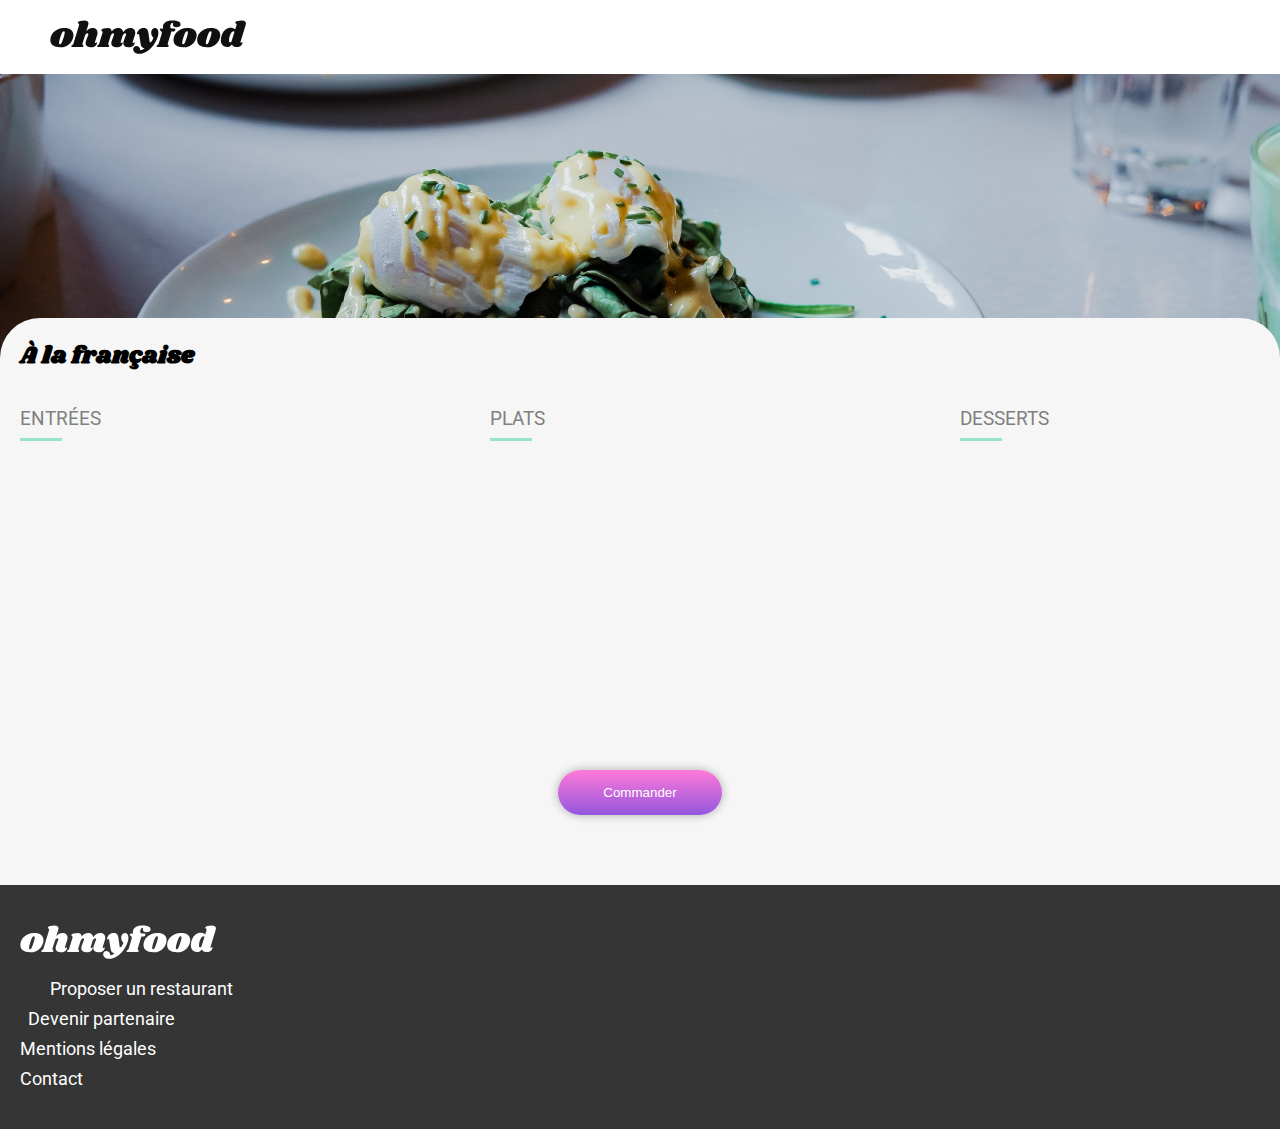
<file: pages/a-la-francaise.html>
<!DOCTYPE html>
<html lang="en">

<head>
    <meta charset="UTF-8">
    <meta http-equiv="X-UA-Compatible" content="IE=edge">
    <meta name="viewport" content="width=device-width, initial-scale=1.0">
    <title>A la française</title>

    <!-- CSS -->
    <link rel="stylesheet" type="text/css" href="../styles/style_menu.css">
    <!-- Font Awesome -->
    <link rel="stylesheet" href="https://use.fontawesome.com/releases/v5.15.4/css/all.css"
        integrity="sha384-DyZ88mC6Up2uqS4h/KRgHuoeGwBcD4Ng9SiP4dIRy0EXTlnuz47vAwmeGwVChigm" crossorigin="anonymous">
    <!-- Google Fonts -->
    <link rel="preconnect" href="https://fonts.googleapis.com">
    <link rel="preconnect" href="https://fonts.gstatic.com" crossorigin>
    <link href="https://fonts.googleapis.com/css2?family=Roboto:wght@100;300;400;700&display=swap" rel="stylesheet">

    <link rel="preconnect" href="https://fonts.googleapis.com">
    <link rel="preconnect" href="https://fonts.gstatic.com" crossorigin>
    <link href="https://fonts.googleapis.com/css2?family=Shrikhand&display=swap" rel="stylesheet">

</head>

<body>

    <!-- Logo -->
    <header class="container">
        <div class="header">
            <a href="../index.html" class="header__icon">
                <i class="fas fa-arrow-left"></i></a>
        </div>
        <a href="../index.html" class="header__logo"><svg xmlns="http://www.w3.org/2000/svg" width="196" height="34"
                viewBox="0 0 196 34" fill="none">
                <path
                    d="M13.932 7.956C17.196 7.956 19.596 8.61599 21.132 9.936C22.692 11.256 23.472 12.984 23.472 15.12C23.472 15.84 23.376 16.644 23.184 17.532C22.728 19.5 21.876 21.228 20.628 22.716C19.38 24.18 17.844 25.32 16.02 26.136C14.22 26.928 12.264 27.324 10.152 27.324C6.81599 27.324 4.34399 26.664 2.73599 25.344C1.15199 24 0.359985 22.224 0.359985 20.016C0.359985 19.272 0.455985 18.444 0.647985 17.532C1.10399 15.66 1.96799 14.004 3.23999 12.564C4.53599 11.1 6.10799 9.972 7.95599 9.18C9.82799 8.364 11.82 7.956 13.932 7.956ZM13.824 11.16C13.32 11.16 12.78 11.616 12.204 12.528C11.652 13.416 10.992 15.108 10.224 17.604C9.45599 20.1 9.07199 21.852 9.07199 22.86C9.07199 23.388 9.15599 23.748 9.32399 23.94C9.49199 24.108 9.71999 24.192 10.008 24.192C10.512 24.24 11.028 23.808 11.556 22.896C12.108 21.984 12.792 20.208 13.608 17.568C14.352 15.24 14.724 13.548 14.724 12.492C14.724 11.988 14.64 11.64 14.472 11.448C14.328 11.256 14.112 11.16 13.824 11.16Z"
                    fill="#101010" />
                <path
                    d="M44.9899 22.032C44.9419 22.128 44.9179 22.272 44.9179 22.464C44.9179 22.632 44.9539 22.764 45.0259 22.86C45.1219 22.956 45.2419 23.004 45.3859 23.004C45.6739 23.004 45.9139 22.884 46.1059 22.644C46.3219 22.38 46.4659 22.248 46.5379 22.248C46.6579 22.248 46.7539 22.332 46.8259 22.5C46.8979 22.644 46.9339 22.824 46.9339 23.04C46.9579 23.736 46.7299 24.42 46.2499 25.092C45.7699 25.74 45.0619 26.28 44.1259 26.712C43.2139 27.12 42.1099 27.324 40.8139 27.324C39.2299 27.324 37.9699 26.964 37.0339 26.244C36.0979 25.5 35.6179 24.516 35.5939 23.292C35.5939 22.404 35.8099 21.408 36.2419 20.304L38.2219 15.12C38.3419 14.808 38.4019 14.556 38.4019 14.364C38.4019 14.052 38.2939 13.812 38.0779 13.644C37.8859 13.452 37.6459 13.356 37.3579 13.356C36.9019 13.356 36.4339 13.572 35.9539 14.004C35.4979 14.412 35.1259 15.084 34.8379 16.02V15.948L32.5699 23.256C32.4979 23.544 32.4619 23.796 32.4619 24.012C32.4619 24.324 32.5219 24.576 32.6419 24.768C32.7619 24.936 32.9299 25.104 33.1459 25.272C33.3139 25.44 33.4339 25.584 33.5059 25.704C33.5779 25.8 33.5899 25.932 33.5419 26.1C33.4219 26.412 33.1819 26.64 32.8219 26.784C32.4619 26.928 31.9099 27 31.1659 27H22.9579C22.3339 27 21.8779 26.904 21.5899 26.712C21.3019 26.496 21.2059 26.22 21.3019 25.884C21.3979 25.596 21.6499 25.344 22.0579 25.128C22.4179 24.936 22.7179 24.708 22.9579 24.444C23.1979 24.18 23.4019 23.76 23.5699 23.184L29.0419 5.22C29.1139 5.004 29.1499 4.824 29.1499 4.68C29.1499 4.416 29.0779 4.2 28.9339 4.032C28.8139 3.864 28.6459 3.696 28.4299 3.528C28.1899 3.336 28.0099 3.168 27.8899 3.024C27.7939 2.88 27.7819 2.688 27.8539 2.448C27.9979 1.896 28.7539 1.416 30.1219 1.00799C31.4899 0.599996 32.9179 0.395996 34.4059 0.395996C35.7979 0.395996 36.8179 0.659996 37.4659 1.188C38.1379 1.716 38.4739 2.436 38.4739 3.348C38.4739 3.876 38.3899 4.392 38.2219 4.896L36.2779 11.232C37.2139 10.008 38.1979 9.156 39.2299 8.676C40.2859 8.196 41.4259 7.956 42.6499 7.956C44.1139 7.956 45.2899 8.4 46.1779 9.288C47.0899 10.176 47.5459 11.328 47.5459 12.744C47.5459 13.488 47.4259 14.22 47.1859 14.94L44.9899 22.032Z"
                    fill="#101010" />
                <path
                    d="M82.7165 22.032C82.6685 22.128 82.6445 22.272 82.6445 22.464C82.6445 22.632 82.6805 22.764 82.7525 22.86C82.8485 22.956 82.9685 23.004 83.1125 23.004C83.4005 23.004 83.6405 22.884 83.8325 22.644C84.0485 22.38 84.1925 22.248 84.2645 22.248C84.3845 22.248 84.4805 22.332 84.5525 22.5C84.6245 22.644 84.6605 22.824 84.6605 23.04C84.6845 23.736 84.4565 24.42 83.9765 25.092C83.4965 25.74 82.7885 26.28 81.8525 26.712C80.9405 27.12 79.8365 27.324 78.5405 27.324C76.9565 27.324 75.6965 26.964 74.7605 26.244C73.8245 25.5 73.3445 24.516 73.3205 23.292C73.3205 22.404 73.5365 21.408 73.9685 20.304L75.9485 15.12C76.0685 14.808 76.1285 14.556 76.1285 14.364C76.1285 14.052 76.0205 13.812 75.8045 13.644C75.6125 13.452 75.3725 13.356 75.0845 13.356C74.6765 13.356 74.2565 13.536 73.8245 13.896C73.3925 14.256 73.0085 14.82 72.6725 15.588L70.6925 22.032C70.6445 22.128 70.6205 22.272 70.6205 22.464C70.6205 22.632 70.6565 22.764 70.7285 22.86C70.8245 22.956 70.9445 23.004 71.0885 23.004C71.3765 23.004 71.6165 22.884 71.8085 22.644C72.0245 22.38 72.1685 22.248 72.2405 22.248C72.3605 22.248 72.4565 22.332 72.5285 22.5C72.6005 22.644 72.6365 22.824 72.6365 23.04C72.6605 23.736 72.4325 24.42 71.9525 25.092C71.4725 25.74 70.7645 26.28 69.8285 26.712C68.9165 27.12 67.8125 27.324 66.5165 27.324C64.9325 27.324 63.6725 26.964 62.7365 26.244C61.8005 25.5 61.3205 24.516 61.2965 23.292C61.2965 22.404 61.5125 21.408 61.9445 20.304L63.9245 15.12C64.0445 14.808 64.1045 14.556 64.1045 14.364C64.1045 14.052 63.9965 13.812 63.7805 13.644C63.5885 13.452 63.3485 13.356 63.0605 13.356C62.6525 13.356 62.2325 13.536 61.8005 13.896C61.3685 14.232 61.0085 14.784 60.7205 15.552L58.3445 23.256C58.2485 23.52 58.2005 23.772 58.2005 24.012C58.2005 24.3 58.2605 24.54 58.3805 24.732C58.5005 24.9 58.6685 25.08 58.8845 25.272C59.0525 25.416 59.1725 25.548 59.2445 25.668C59.3165 25.788 59.3285 25.932 59.2805 26.1C59.1845 26.412 58.9565 26.64 58.5965 26.784C58.2365 26.928 57.6725 27 56.9045 27H48.6965C48.0725 27 47.6285 26.904 47.3645 26.712C47.0765 26.496 46.9685 26.22 47.0405 25.884C47.1365 25.596 47.3885 25.344 47.7965 25.128C48.1565 24.936 48.4565 24.708 48.6965 24.444C48.9365 24.18 49.1405 23.76 49.3085 23.184L52.5125 12.78C52.5605 12.66 52.5845 12.492 52.5845 12.276C52.5845 12.012 52.5245 11.808 52.4045 11.664C52.3085 11.52 52.1405 11.34 51.9005 11.124C51.6605 10.932 51.4925 10.764 51.3965 10.62C51.3005 10.476 51.2885 10.284 51.3605 10.044C51.5045 9.492 52.2605 9.012 53.6285 8.604C54.9965 8.172 56.4245 7.956 57.9125 7.956C59.0885 7.956 60.0125 8.28 60.6845 8.928C61.3805 9.576 61.7165 10.464 61.6925 11.592C62.6765 10.224 63.7085 9.276 64.7885 8.748C65.8925 8.22 67.0805 7.956 68.3525 7.956C69.7445 7.956 70.8725 8.364 71.7365 9.18C72.6245 9.972 73.1165 11.016 73.2125 12.312C74.2445 10.68 75.3485 9.552 76.5245 8.928C77.7005 8.28 78.9845 7.956 80.3765 7.956C81.8405 7.956 83.0165 8.4 83.9045 9.288C84.8165 10.176 85.2725 11.328 85.2725 12.744C85.2725 13.488 85.1525 14.22 84.9125 14.94L82.7165 22.032Z"
                    fill="#101010" />
                <path
                    d="M104.932 7.956C105.988 7.956 106.828 8.388 107.452 9.252C108.1 10.092 108.424 11.244 108.424 12.708C108.424 13.98 108.196 15.348 107.74 16.812C106.852 19.764 105.424 22.548 103.456 25.164C101.512 27.78 99.2675 29.88 96.7235 31.464C94.2035 33.048 91.6836 33.84 89.1636 33.84C87.9156 33.84 86.8355 33.624 85.9235 33.192C85.0355 32.76 84.3635 32.184 83.9075 31.464C83.4275 30.744 83.1875 29.976 83.1875 29.16C83.1875 28.8 83.2475 28.404 83.3675 27.972C83.5835 27.3 83.9435 26.784 84.4475 26.424C84.9515 26.064 85.5516 25.884 86.2476 25.884C87.3516 25.884 88.2515 26.256 88.9475 27C89.6675 27.768 90.1236 28.812 90.3156 30.132C91.8516 30.06 93.2675 29.4 94.5635 28.152C93.3395 27.936 92.4275 27.528 91.8275 26.928C91.2515 26.304 90.8555 25.344 90.6395 24.048L89.1995 15.228C89.1275 14.772 89.0195 14.46 88.8755 14.292C88.7555 14.1 88.5876 14.004 88.3716 14.004C88.2036 14.004 87.9995 14.088 87.7595 14.256C87.5435 14.424 87.3875 14.508 87.2915 14.508C87.0995 14.508 87.0035 14.304 87.0035 13.896C87.0035 13.56 87.0635 13.2 87.1835 12.816C87.6155 11.448 88.4196 10.296 89.5956 9.36C90.7716 8.4 92.1395 7.92 93.6995 7.92C95.2355 7.92 96.3635 8.376 97.0835 9.288C97.8275 10.2 98.3076 11.604 98.5236 13.5L99.6035 21.42C99.6755 22.02 99.8915 22.32 100.252 22.32C100.684 22.32 101.188 21.936 101.764 21.168C102.34 20.376 102.904 19.26 103.456 17.82C102.736 17.172 102.184 16.428 101.8 15.588C101.416 14.748 101.224 13.848 101.224 12.888C101.224 12.144 101.32 11.472 101.512 10.872C101.8 9.912 102.244 9.192 102.844 8.712C103.468 8.208 104.164 7.956 104.932 7.956Z"
                    fill="#101010" />
                <path
                    d="M122.864 0.395996C125.432 0.395996 127.352 0.791996 128.624 1.584C129.92 2.352 130.568 3.3 130.568 4.428C130.568 5.34 130.184 6.048 129.416 6.552C128.672 7.032 127.688 7.272 126.464 7.272C125.336 7.272 124.46 6.996 123.836 6.444C123.212 5.892 122.9 5.208 122.9 4.392C122.9 3.888 123.056 3.36 123.368 2.808C122.648 2.808 122.048 2.988 121.568 3.348C121.088 3.684 120.716 4.272 120.452 5.112C120.308 5.64 120.236 6.132 120.236 6.588C120.236 7.164 120.332 7.62 120.524 7.956C120.74 8.268 121.04 8.424 121.424 8.424H123.548C124.796 8.424 125.42 8.808 125.42 9.576C125.42 9.672 125.396 9.816 125.348 10.008C125.204 10.536 124.904 10.932 124.448 11.196C124.016 11.46 123.356 11.592 122.468 11.592H121.388L117.824 23.256C117.752 23.544 117.716 23.796 117.716 24.012C117.716 24.324 117.776 24.576 117.896 24.768C118.016 24.936 118.184 25.104 118.4 25.272C118.568 25.44 118.688 25.584 118.76 25.704C118.832 25.8 118.844 25.932 118.796 26.1C118.676 26.412 118.436 26.64 118.076 26.784C117.716 26.928 117.164 27 116.42 27H108.212C107.588 27 107.132 26.904 106.844 26.712C106.556 26.496 106.46 26.22 106.556 25.884C106.652 25.596 106.904 25.344 107.312 25.128C107.672 24.936 107.972 24.708 108.212 24.444C108.452 24.18 108.656 23.76 108.824 23.184L111.632 13.968C111.752 13.608 111.812 13.236 111.812 12.852C111.812 12.372 111.704 12 111.488 11.736C111.296 11.448 110.996 11.136 110.588 10.8C110.324 10.584 110.12 10.404 109.976 10.26C109.856 10.092 109.796 9.9 109.796 9.684C109.772 9.228 109.928 8.904 110.264 8.712C110.624 8.52 111.296 8.424 112.28 8.424H113.18C113.012 7.824 112.928 7.224 112.928 6.624C112.928 6.024 113.036 5.4 113.252 4.752C113.708 3.528 114.68 2.496 116.168 1.65599C117.68 0.815996 119.912 0.395996 122.864 0.395996Z"
                    fill="#101010" />
                <path
                    d="M137.084 7.956C140.348 7.956 142.748 8.61599 144.284 9.936C145.844 11.256 146.624 12.984 146.624 15.12C146.624 15.84 146.528 16.644 146.336 17.532C145.88 19.5 145.028 21.228 143.78 22.716C142.532 24.18 140.996 25.32 139.172 26.136C137.372 26.928 135.416 27.324 133.304 27.324C129.968 27.324 127.496 26.664 125.888 25.344C124.304 24 123.512 22.224 123.512 20.016C123.512 19.272 123.608 18.444 123.8 17.532C124.256 15.66 125.12 14.004 126.392 12.564C127.688 11.1 129.26 9.972 131.108 9.18C132.98 8.364 134.972 7.956 137.084 7.956ZM136.976 11.16C136.472 11.16 135.932 11.616 135.356 12.528C134.804 13.416 134.144 15.108 133.376 17.604C132.608 20.1 132.224 21.852 132.224 22.86C132.224 23.388 132.308 23.748 132.476 23.94C132.644 24.108 132.872 24.192 133.16 24.192C133.664 24.24 134.18 23.808 134.708 22.896C135.26 21.984 135.944 20.208 136.76 17.568C137.504 15.24 137.876 13.548 137.876 12.492C137.876 11.988 137.792 11.64 137.624 11.448C137.48 11.256 137.264 11.16 136.976 11.16Z"
                    fill="#101010" />
                <path
                    d="M160.709 7.956C163.973 7.956 166.373 8.61599 167.909 9.936C169.469 11.256 170.249 12.984 170.249 15.12C170.249 15.84 170.153 16.644 169.961 17.532C169.505 19.5 168.653 21.228 167.405 22.716C166.157 24.18 164.621 25.32 162.797 26.136C160.997 26.928 159.041 27.324 156.929 27.324C153.593 27.324 151.121 26.664 149.513 25.344C147.929 24 147.137 22.224 147.137 20.016C147.137 19.272 147.233 18.444 147.425 17.532C147.881 15.66 148.745 14.004 150.017 12.564C151.313 11.1 152.885 9.972 154.733 9.18C156.605 8.364 158.597 7.956 160.709 7.956ZM160.601 11.16C160.097 11.16 159.557 11.616 158.981 12.528C158.429 13.416 157.769 15.108 157.001 17.604C156.233 20.1 155.849 21.852 155.849 22.86C155.849 23.388 155.933 23.748 156.101 23.94C156.269 24.108 156.497 24.192 156.785 24.192C157.289 24.24 157.805 23.808 158.333 22.896C158.885 21.984 159.569 20.208 160.385 17.568C161.129 15.24 161.501 13.548 161.501 12.492C161.501 11.988 161.417 11.64 161.249 11.448C161.105 11.256 160.889 11.16 160.601 11.16Z"
                    fill="#101010" />
                <path
                    d="M190.526 21.816C190.478 22.008 190.454 22.14 190.454 22.212C190.454 22.38 190.502 22.512 190.598 22.608C190.694 22.704 190.814 22.752 190.958 22.752C191.246 22.752 191.486 22.632 191.678 22.392C191.894 22.128 192.038 21.996 192.11 21.996C192.23 21.996 192.326 22.08 192.398 22.248C192.47 22.416 192.506 22.608 192.506 22.824C192.53 23.472 192.278 24.132 191.75 24.804C191.246 25.476 190.562 26.028 189.698 26.46C188.834 26.892 187.898 27.108 186.89 27.108C185.69 27.108 184.646 26.88 183.758 26.424C182.87 25.968 182.258 25.368 181.922 24.624C181.274 25.464 180.53 26.088 179.69 26.496C178.85 26.904 177.962 27.108 177.026 27.108C175.922 27.108 174.89 26.832 173.93 26.28C172.994 25.728 172.238 24.948 171.662 23.94C171.11 22.908 170.834 21.744 170.834 20.448C170.834 18.264 171.242 16.212 172.058 14.292C172.898 12.348 174.062 10.788 175.55 9.612C177.038 8.412 178.73 7.812 180.626 7.812C181.658 7.812 182.534 7.932 183.254 8.172C183.998 8.412 184.67 8.772 185.27 9.252L186.494 5.22C186.566 5.004 186.602 4.824 186.602 4.68C186.602 4.416 186.53 4.2 186.386 4.032C186.266 3.864 186.098 3.696 185.882 3.528C185.642 3.336 185.462 3.168 185.342 3.024C185.246 2.88 185.234 2.688 185.306 2.448C185.45 1.896 186.206 1.416 187.574 1.00799C188.942 0.599996 190.37 0.395996 191.858 0.395996C193.25 0.395996 194.27 0.659996 194.918 1.188C195.59 1.716 195.926 2.436 195.926 3.348C195.926 3.876 195.842 4.392 195.674 4.896L190.526 21.816ZM184.514 11.7C184.13 11.364 183.71 11.196 183.254 11.196C182.558 11.196 181.874 11.712 181.202 12.744C180.53 13.776 179.99 15.024 179.582 16.488C179.174 17.952 178.982 19.272 179.006 20.448C179.006 21.768 179.438 22.428 180.302 22.428C180.614 22.428 180.878 22.308 181.094 22.068C181.31 21.804 181.514 21.384 181.706 20.808L184.514 11.7Z"
                    fill="#101010" />
            </svg></a>
    </header>

    <!-- Image -->
    <div class="img">
        <img class="img__image" src="../images/restaurants/a-la-francaise.jpg" alt="À la française">
    </div>

    <!-- MENU -->
    <section id="menu">
        <div class="menu">
            <div class="menu__header">
                <h2 class="menu__header__title">À la française</h2>
                <div class="menu__header__heart">
                    <i class="far fa-heart"></i>
                    <i class="fas fa-heart"></i>
                </div>
            </div>
            <div class="menu__grid">

                <!-- ENTREES -->
                <div class="menu__grid__bloc">
                    <div class="menu__grid__title">
                        <h3 class="active">entrées</h3>
                    </div>
                    <div class="menu__grid__case case-1" id="1">
                        <div class="menu__dish-and-price">
                            <div class="menu__case__dish">
                                <h4 class="menu__case__dish-title">Tartare de poulpe acidulé</h4>
                                <p class="menu__case__dish-subtitle">Aux zeste d'orange</p>
                            </div>
                            <div class="menu__case__price">25€</div>
                        </div>
                        <div class="menu__case__right">
                            <div class="validation__box">
                                <i class="fas fa-check-circle"></i>
                            </div>
                        </div>
                    </div>

                    <div class="menu__grid__case case-2" id="2">
                        <div class="menu__dish-and-price">
                            <div class="menu__case__dish">
                                <h4 class="menu__case__dish-title">Velouté de légumes d'antan</h4>
                                <p class="menu__case__dish-subtitle">Carotte, panais, topinambour</p>
                            </div>
                            <div class="menu__case__price">35€</div>
                        </div>
                        <div class="menu__case__right">
                            <div class="validation__box">
                                <i class="fas fa-check-circle"></i>
                            </div>
                        </div>
                    </div>

                    <div class="menu__grid__case case-3" id="3">
                        <div class="menu__dish-and-price">
                            <div class="menu__case__dish">
                                <h4 class="menu__case__dish-title">Soupe à l'oignon</h4>
                                <p class="menu__case__dish-subtitle">Revisitée</p>
                            </div>
                            <div class="menu__case__price">20€</div>
                        </div>
                        <div class="menu__case__right">
                            <div class="validation__box">
                                <i class="fas fa-check-circle"></i>
                            </div>
                        </div>
                    </div>
                </div>

                <!-- PLATS -->
                <div class="menu__grid__bloc">
                    <div class="menu__grid__title">
                        <h3>plats</h3>
                    </div>
                    <div class="menu__grid__case case-1" id="case-4">
                        <div class="menu__dish-and-price">
                            <div class="menu__case__dish">
                                <h4 class="menu__case__dish-title">Coquilles Saint-Jacques</h4>
                                <p class="menu__case__dish-subtitle">Accompagnées d'une purée de panais</p>
                            </div>
                            <div class="menu__case__price">40€</div>
                        </div>
                        <div class="menu__case__right">
                            <div class="validation__box">
                                <i class="fas fa-check-circle"></i>
                            </div>
                        </div>
                    </div>
                    <div class="menu__grid__case case-2" id="case-5">
                        <div class="menu__dish-and-price">
                            <div class="menu__case__dish">
                                <h4 class="menu__case__dish-title">Magret de canard</h4>
                                <p class="menu__case__dish-subtitle">Et parmentier de pommes de terre</p>
                            </div>
                            <div class="menu__case__price">35€</div>
                        </div>
                        <div class="menu__case__right">
                            <div class="validation__box">
                                <i class="fas fa-check-circle"></i>
                            </div>
                        </div>
                    </div>
                    <div class="menu__grid__case case-3" id="case-6">
                        <div class="menu__dish-and-price">
                            <div class="menu__case__dish">
                                <h4 class="menu__case__dish-title">Pigeonneau d'Ille-et-vilaine</h4>
                                <p class="menu__case__dish-subtitle">Sur son lit de gnocchis aux légumes</p>
                            </div>
                            <div class="menu__case__price">44€</div>
                        </div>
                        <div class="menu__case__right">
                            <div class="validation__box">
                                <i class="fas fa-check-circle"></i>
                            </div>
                        </div>
                    </div>
                </div>

                <!-- DESSERT -->
                <div class="menu__grid__bloc">
                    <div class="menu__grid__title">
                        <h3>desserts</h3>
                    </div>
                    <div class="menu__grid__case appears-with-opacity" id="case-7">
                        <div class="menu__dish-and-price">
                            <div class="menu__case__dish">
                                <h4 class="menu__case__dish-title">Pétales de violettes glacés</h4>
                                <p class="menu__case__dish-subtitle">Et purée de noisettes</p>
                            </div>
                            <div class="menu__case__price">18€</div>
                        </div>
                        <div class="menu__case__right">
                            <div class="validation__box">
                                <i class="fas fa-check-circle"></i>
                            </div>
                        </div>
                    </div>
                    <div class="menu__grid__case appears-with-opacity" id="case-8">
                        <div class="menu__dish-and-price">
                            <div class="menu__case__dish">
                                <h4 class="menu__case__dish-title">Fondant au chocolat</h4>
                                <p class="menu__case__dish-subtitle">Revisité</p>
                            </div>
                            <div class="menu__case__price">22€</div>
                        </div>
                        <div class="menu__case__right">
                            <div class="validation__box">
                                <i class="fas fa-check-circle"></i>
                            </div>
                        </div>
                    </div>
                    <div class="menu__grid__case appears-with-opacity" id="case-9">
                        <div class="menu__dish-and-price">
                            <div class="menu__case__dish">
                                <h4 class="menu__case__dish-title">Millefeuille croustillant</h4>
                                <p class="menu__case__dish-subtitle">Myrtilles et pâte d'amande</p>
                            </div>
                            <div class="menu__case__price">23€</div>
                        </div>
                        <div class="menu__case__right">
                            <div class="validation__box">
                                <i class="fas fa-check-circle"></i>
                            </div>
                        </div>
                    </div>
                </div>
            </div>
            <div class="menu__contain-button">
                <button class="menu__button">Commander</button>
            </div>
        </div>
    </section>


    <!-- FOOTER -->
    <footer class="footer">
        <div class="footer__bloc">
            <div class="logo">
                <svg xmlns="http://www.w3.org/2000/svg" width="196" height="34" viewBox="0 0 196 34" fill="none">
                    <path
                        d="M13.932 7.956C17.196 7.956 19.596 8.61599 21.132 9.936C22.692 11.256 23.472 12.984 23.472 15.12C23.472 15.84 23.376 16.644 23.184 17.532C22.728 19.5 21.876 21.228 20.628 22.716C19.38 24.18 17.844 25.32 16.02 26.136C14.22 26.928 12.264 27.324 10.152 27.324C6.81599 27.324 4.34399 26.664 2.73599 25.344C1.15199 24 0.359985 22.224 0.359985 20.016C0.359985 19.272 0.455985 18.444 0.647985 17.532C1.10399 15.66 1.96799 14.004 3.23999 12.564C4.53599 11.1 6.10799 9.972 7.95599 9.18C9.82799 8.364 11.82 7.956 13.932 7.956ZM13.824 11.16C13.32 11.16 12.78 11.616 12.204 12.528C11.652 13.416 10.992 15.108 10.224 17.604C9.45599 20.1 9.07199 21.852 9.07199 22.86C9.07199 23.388 9.15599 23.748 9.32399 23.94C9.49199 24.108 9.71999 24.192 10.008 24.192C10.512 24.24 11.028 23.808 11.556 22.896C12.108 21.984 12.792 20.208 13.608 17.568C14.352 15.24 14.724 13.548 14.724 12.492C14.724 11.988 14.64 11.64 14.472 11.448C14.328 11.256 14.112 11.16 13.824 11.16Z"
                        fill="#101010" />
                    <path
                        d="M44.9899 22.032C44.9419 22.128 44.9179 22.272 44.9179 22.464C44.9179 22.632 44.9539 22.764 45.0259 22.86C45.1219 22.956 45.2419 23.004 45.3859 23.004C45.6739 23.004 45.9139 22.884 46.1059 22.644C46.3219 22.38 46.4659 22.248 46.5379 22.248C46.6579 22.248 46.7539 22.332 46.8259 22.5C46.8979 22.644 46.9339 22.824 46.9339 23.04C46.9579 23.736 46.7299 24.42 46.2499 25.092C45.7699 25.74 45.0619 26.28 44.1259 26.712C43.2139 27.12 42.1099 27.324 40.8139 27.324C39.2299 27.324 37.9699 26.964 37.0339 26.244C36.0979 25.5 35.6179 24.516 35.5939 23.292C35.5939 22.404 35.8099 21.408 36.2419 20.304L38.2219 15.12C38.3419 14.808 38.4019 14.556 38.4019 14.364C38.4019 14.052 38.2939 13.812 38.0779 13.644C37.8859 13.452 37.6459 13.356 37.3579 13.356C36.9019 13.356 36.4339 13.572 35.9539 14.004C35.4979 14.412 35.1259 15.084 34.8379 16.02V15.948L32.5699 23.256C32.4979 23.544 32.4619 23.796 32.4619 24.012C32.4619 24.324 32.5219 24.576 32.6419 24.768C32.7619 24.936 32.9299 25.104 33.1459 25.272C33.3139 25.44 33.4339 25.584 33.5059 25.704C33.5779 25.8 33.5899 25.932 33.5419 26.1C33.4219 26.412 33.1819 26.64 32.8219 26.784C32.4619 26.928 31.9099 27 31.1659 27H22.9579C22.3339 27 21.8779 26.904 21.5899 26.712C21.3019 26.496 21.2059 26.22 21.3019 25.884C21.3979 25.596 21.6499 25.344 22.0579 25.128C22.4179 24.936 22.7179 24.708 22.9579 24.444C23.1979 24.18 23.4019 23.76 23.5699 23.184L29.0419 5.22C29.1139 5.004 29.1499 4.824 29.1499 4.68C29.1499 4.416 29.0779 4.2 28.9339 4.032C28.8139 3.864 28.6459 3.696 28.4299 3.528C28.1899 3.336 28.0099 3.168 27.8899 3.024C27.7939 2.88 27.7819 2.688 27.8539 2.448C27.9979 1.896 28.7539 1.416 30.1219 1.00799C31.4899 0.599996 32.9179 0.395996 34.4059 0.395996C35.7979 0.395996 36.8179 0.659996 37.4659 1.188C38.1379 1.716 38.4739 2.436 38.4739 3.348C38.4739 3.876 38.3899 4.392 38.2219 4.896L36.2779 11.232C37.2139 10.008 38.1979 9.156 39.2299 8.676C40.2859 8.196 41.4259 7.956 42.6499 7.956C44.1139 7.956 45.2899 8.4 46.1779 9.288C47.0899 10.176 47.5459 11.328 47.5459 12.744C47.5459 13.488 47.4259 14.22 47.1859 14.94L44.9899 22.032Z"
                        fill="#101010" />
                    <path
                        d="M82.7165 22.032C82.6685 22.128 82.6445 22.272 82.6445 22.464C82.6445 22.632 82.6805 22.764 82.7525 22.86C82.8485 22.956 82.9685 23.004 83.1125 23.004C83.4005 23.004 83.6405 22.884 83.8325 22.644C84.0485 22.38 84.1925 22.248 84.2645 22.248C84.3845 22.248 84.4805 22.332 84.5525 22.5C84.6245 22.644 84.6605 22.824 84.6605 23.04C84.6845 23.736 84.4565 24.42 83.9765 25.092C83.4965 25.74 82.7885 26.28 81.8525 26.712C80.9405 27.12 79.8365 27.324 78.5405 27.324C76.9565 27.324 75.6965 26.964 74.7605 26.244C73.8245 25.5 73.3445 24.516 73.3205 23.292C73.3205 22.404 73.5365 21.408 73.9685 20.304L75.9485 15.12C76.0685 14.808 76.1285 14.556 76.1285 14.364C76.1285 14.052 76.0205 13.812 75.8045 13.644C75.6125 13.452 75.3725 13.356 75.0845 13.356C74.6765 13.356 74.2565 13.536 73.8245 13.896C73.3925 14.256 73.0085 14.82 72.6725 15.588L70.6925 22.032C70.6445 22.128 70.6205 22.272 70.6205 22.464C70.6205 22.632 70.6565 22.764 70.7285 22.86C70.8245 22.956 70.9445 23.004 71.0885 23.004C71.3765 23.004 71.6165 22.884 71.8085 22.644C72.0245 22.38 72.1685 22.248 72.2405 22.248C72.3605 22.248 72.4565 22.332 72.5285 22.5C72.6005 22.644 72.6365 22.824 72.6365 23.04C72.6605 23.736 72.4325 24.42 71.9525 25.092C71.4725 25.74 70.7645 26.28 69.8285 26.712C68.9165 27.12 67.8125 27.324 66.5165 27.324C64.9325 27.324 63.6725 26.964 62.7365 26.244C61.8005 25.5 61.3205 24.516 61.2965 23.292C61.2965 22.404 61.5125 21.408 61.9445 20.304L63.9245 15.12C64.0445 14.808 64.1045 14.556 64.1045 14.364C64.1045 14.052 63.9965 13.812 63.7805 13.644C63.5885 13.452 63.3485 13.356 63.0605 13.356C62.6525 13.356 62.2325 13.536 61.8005 13.896C61.3685 14.232 61.0085 14.784 60.7205 15.552L58.3445 23.256C58.2485 23.52 58.2005 23.772 58.2005 24.012C58.2005 24.3 58.2605 24.54 58.3805 24.732C58.5005 24.9 58.6685 25.08 58.8845 25.272C59.0525 25.416 59.1725 25.548 59.2445 25.668C59.3165 25.788 59.3285 25.932 59.2805 26.1C59.1845 26.412 58.9565 26.64 58.5965 26.784C58.2365 26.928 57.6725 27 56.9045 27H48.6965C48.0725 27 47.6285 26.904 47.3645 26.712C47.0765 26.496 46.9685 26.22 47.0405 25.884C47.1365 25.596 47.3885 25.344 47.7965 25.128C48.1565 24.936 48.4565 24.708 48.6965 24.444C48.9365 24.18 49.1405 23.76 49.3085 23.184L52.5125 12.78C52.5605 12.66 52.5845 12.492 52.5845 12.276C52.5845 12.012 52.5245 11.808 52.4045 11.664C52.3085 11.52 52.1405 11.34 51.9005 11.124C51.6605 10.932 51.4925 10.764 51.3965 10.62C51.3005 10.476 51.2885 10.284 51.3605 10.044C51.5045 9.492 52.2605 9.012 53.6285 8.604C54.9965 8.172 56.4245 7.956 57.9125 7.956C59.0885 7.956 60.0125 8.28 60.6845 8.928C61.3805 9.576 61.7165 10.464 61.6925 11.592C62.6765 10.224 63.7085 9.276 64.7885 8.748C65.8925 8.22 67.0805 7.956 68.3525 7.956C69.7445 7.956 70.8725 8.364 71.7365 9.18C72.6245 9.972 73.1165 11.016 73.2125 12.312C74.2445 10.68 75.3485 9.552 76.5245 8.928C77.7005 8.28 78.9845 7.956 80.3765 7.956C81.8405 7.956 83.0165 8.4 83.9045 9.288C84.8165 10.176 85.2725 11.328 85.2725 12.744C85.2725 13.488 85.1525 14.22 84.9125 14.94L82.7165 22.032Z"
                        fill="#101010" />
                    <path
                        d="M104.932 7.956C105.988 7.956 106.828 8.388 107.452 9.252C108.1 10.092 108.424 11.244 108.424 12.708C108.424 13.98 108.196 15.348 107.74 16.812C106.852 19.764 105.424 22.548 103.456 25.164C101.512 27.78 99.2675 29.88 96.7235 31.464C94.2035 33.048 91.6836 33.84 89.1636 33.84C87.9156 33.84 86.8355 33.624 85.9235 33.192C85.0355 32.76 84.3635 32.184 83.9075 31.464C83.4275 30.744 83.1875 29.976 83.1875 29.16C83.1875 28.8 83.2475 28.404 83.3675 27.972C83.5835 27.3 83.9435 26.784 84.4475 26.424C84.9515 26.064 85.5516 25.884 86.2476 25.884C87.3516 25.884 88.2515 26.256 88.9475 27C89.6675 27.768 90.1236 28.812 90.3156 30.132C91.8516 30.06 93.2675 29.4 94.5635 28.152C93.3395 27.936 92.4275 27.528 91.8275 26.928C91.2515 26.304 90.8555 25.344 90.6395 24.048L89.1995 15.228C89.1275 14.772 89.0195 14.46 88.8755 14.292C88.7555 14.1 88.5876 14.004 88.3716 14.004C88.2036 14.004 87.9995 14.088 87.7595 14.256C87.5435 14.424 87.3875 14.508 87.2915 14.508C87.0995 14.508 87.0035 14.304 87.0035 13.896C87.0035 13.56 87.0635 13.2 87.1835 12.816C87.6155 11.448 88.4196 10.296 89.5956 9.36C90.7716 8.4 92.1395 7.92 93.6995 7.92C95.2355 7.92 96.3635 8.376 97.0835 9.288C97.8275 10.2 98.3076 11.604 98.5236 13.5L99.6035 21.42C99.6755 22.02 99.8915 22.32 100.252 22.32C100.684 22.32 101.188 21.936 101.764 21.168C102.34 20.376 102.904 19.26 103.456 17.82C102.736 17.172 102.184 16.428 101.8 15.588C101.416 14.748 101.224 13.848 101.224 12.888C101.224 12.144 101.32 11.472 101.512 10.872C101.8 9.912 102.244 9.192 102.844 8.712C103.468 8.208 104.164 7.956 104.932 7.956Z"
                        fill="#101010" />
                    <path
                        d="M122.864 0.395996C125.432 0.395996 127.352 0.791996 128.624 1.584C129.92 2.352 130.568 3.3 130.568 4.428C130.568 5.34 130.184 6.048 129.416 6.552C128.672 7.032 127.688 7.272 126.464 7.272C125.336 7.272 124.46 6.996 123.836 6.444C123.212 5.892 122.9 5.208 122.9 4.392C122.9 3.888 123.056 3.36 123.368 2.808C122.648 2.808 122.048 2.988 121.568 3.348C121.088 3.684 120.716 4.272 120.452 5.112C120.308 5.64 120.236 6.132 120.236 6.588C120.236 7.164 120.332 7.62 120.524 7.956C120.74 8.268 121.04 8.424 121.424 8.424H123.548C124.796 8.424 125.42 8.808 125.42 9.576C125.42 9.672 125.396 9.816 125.348 10.008C125.204 10.536 124.904 10.932 124.448 11.196C124.016 11.46 123.356 11.592 122.468 11.592H121.388L117.824 23.256C117.752 23.544 117.716 23.796 117.716 24.012C117.716 24.324 117.776 24.576 117.896 24.768C118.016 24.936 118.184 25.104 118.4 25.272C118.568 25.44 118.688 25.584 118.76 25.704C118.832 25.8 118.844 25.932 118.796 26.1C118.676 26.412 118.436 26.64 118.076 26.784C117.716 26.928 117.164 27 116.42 27H108.212C107.588 27 107.132 26.904 106.844 26.712C106.556 26.496 106.46 26.22 106.556 25.884C106.652 25.596 106.904 25.344 107.312 25.128C107.672 24.936 107.972 24.708 108.212 24.444C108.452 24.18 108.656 23.76 108.824 23.184L111.632 13.968C111.752 13.608 111.812 13.236 111.812 12.852C111.812 12.372 111.704 12 111.488 11.736C111.296 11.448 110.996 11.136 110.588 10.8C110.324 10.584 110.12 10.404 109.976 10.26C109.856 10.092 109.796 9.9 109.796 9.684C109.772 9.228 109.928 8.904 110.264 8.712C110.624 8.52 111.296 8.424 112.28 8.424H113.18C113.012 7.824 112.928 7.224 112.928 6.624C112.928 6.024 113.036 5.4 113.252 4.752C113.708 3.528 114.68 2.496 116.168 1.65599C117.68 0.815996 119.912 0.395996 122.864 0.395996Z"
                        fill="#101010" />
                    <path
                        d="M137.084 7.956C140.348 7.956 142.748 8.61599 144.284 9.936C145.844 11.256 146.624 12.984 146.624 15.12C146.624 15.84 146.528 16.644 146.336 17.532C145.88 19.5 145.028 21.228 143.78 22.716C142.532 24.18 140.996 25.32 139.172 26.136C137.372 26.928 135.416 27.324 133.304 27.324C129.968 27.324 127.496 26.664 125.888 25.344C124.304 24 123.512 22.224 123.512 20.016C123.512 19.272 123.608 18.444 123.8 17.532C124.256 15.66 125.12 14.004 126.392 12.564C127.688 11.1 129.26 9.972 131.108 9.18C132.98 8.364 134.972 7.956 137.084 7.956ZM136.976 11.16C136.472 11.16 135.932 11.616 135.356 12.528C134.804 13.416 134.144 15.108 133.376 17.604C132.608 20.1 132.224 21.852 132.224 22.86C132.224 23.388 132.308 23.748 132.476 23.94C132.644 24.108 132.872 24.192 133.16 24.192C133.664 24.24 134.18 23.808 134.708 22.896C135.26 21.984 135.944 20.208 136.76 17.568C137.504 15.24 137.876 13.548 137.876 12.492C137.876 11.988 137.792 11.64 137.624 11.448C137.48 11.256 137.264 11.16 136.976 11.16Z"
                        fill="#101010" />
                    <path
                        d="M160.709 7.956C163.973 7.956 166.373 8.61599 167.909 9.936C169.469 11.256 170.249 12.984 170.249 15.12C170.249 15.84 170.153 16.644 169.961 17.532C169.505 19.5 168.653 21.228 167.405 22.716C166.157 24.18 164.621 25.32 162.797 26.136C160.997 26.928 159.041 27.324 156.929 27.324C153.593 27.324 151.121 26.664 149.513 25.344C147.929 24 147.137 22.224 147.137 20.016C147.137 19.272 147.233 18.444 147.425 17.532C147.881 15.66 148.745 14.004 150.017 12.564C151.313 11.1 152.885 9.972 154.733 9.18C156.605 8.364 158.597 7.956 160.709 7.956ZM160.601 11.16C160.097 11.16 159.557 11.616 158.981 12.528C158.429 13.416 157.769 15.108 157.001 17.604C156.233 20.1 155.849 21.852 155.849 22.86C155.849 23.388 155.933 23.748 156.101 23.94C156.269 24.108 156.497 24.192 156.785 24.192C157.289 24.24 157.805 23.808 158.333 22.896C158.885 21.984 159.569 20.208 160.385 17.568C161.129 15.24 161.501 13.548 161.501 12.492C161.501 11.988 161.417 11.64 161.249 11.448C161.105 11.256 160.889 11.16 160.601 11.16Z"
                        fill="#101010" />
                    <path
                        d="M190.526 21.816C190.478 22.008 190.454 22.14 190.454 22.212C190.454 22.38 190.502 22.512 190.598 22.608C190.694 22.704 190.814 22.752 190.958 22.752C191.246 22.752 191.486 22.632 191.678 22.392C191.894 22.128 192.038 21.996 192.11 21.996C192.23 21.996 192.326 22.08 192.398 22.248C192.47 22.416 192.506 22.608 192.506 22.824C192.53 23.472 192.278 24.132 191.75 24.804C191.246 25.476 190.562 26.028 189.698 26.46C188.834 26.892 187.898 27.108 186.89 27.108C185.69 27.108 184.646 26.88 183.758 26.424C182.87 25.968 182.258 25.368 181.922 24.624C181.274 25.464 180.53 26.088 179.69 26.496C178.85 26.904 177.962 27.108 177.026 27.108C175.922 27.108 174.89 26.832 173.93 26.28C172.994 25.728 172.238 24.948 171.662 23.94C171.11 22.908 170.834 21.744 170.834 20.448C170.834 18.264 171.242 16.212 172.058 14.292C172.898 12.348 174.062 10.788 175.55 9.612C177.038 8.412 178.73 7.812 180.626 7.812C181.658 7.812 182.534 7.932 183.254 8.172C183.998 8.412 184.67 8.772 185.27 9.252L186.494 5.22C186.566 5.004 186.602 4.824 186.602 4.68C186.602 4.416 186.53 4.2 186.386 4.032C186.266 3.864 186.098 3.696 185.882 3.528C185.642 3.336 185.462 3.168 185.342 3.024C185.246 2.88 185.234 2.688 185.306 2.448C185.45 1.896 186.206 1.416 187.574 1.00799C188.942 0.599996 190.37 0.395996 191.858 0.395996C193.25 0.395996 194.27 0.659996 194.918 1.188C195.59 1.716 195.926 2.436 195.926 3.348C195.926 3.876 195.842 4.392 195.674 4.896L190.526 21.816ZM184.514 11.7C184.13 11.364 183.71 11.196 183.254 11.196C182.558 11.196 181.874 11.712 181.202 12.744C180.53 13.776 179.99 15.024 179.582 16.488C179.174 17.952 178.982 19.272 179.006 20.448C179.006 21.768 179.438 22.428 180.302 22.428C180.614 22.428 180.878 22.308 181.094 22.068C181.31 21.804 181.514 21.384 181.706 20.808L184.514 11.7Z"
                        fill="#101010" />
                </svg>
            </div>
            <div class="footer__bloc-links">
                <div class="footer__bloc-link">
                    <i class="fas fa-utensils"></i>
                    <a href="#" class="footer__bloc-link__title"> Proposer un restaurant</a>
                </div>
                <div class="footer__bloc-link">
                    <i class="fas fa-hands-helping"></i>
                    <a href="#" class="footer__bloc-link__title">Devenir partenaire</a>
                </div>
                <div class="footer__bloc-link">
                    <a href="#" class="footer__bloc-link__title-margin0">Mentions légales</a>
                </div>
                <div class="footer__bloc-link">
                    <a href="#" class="footer__bloc-link__title-margin0"></a>
                    <a class="footer__bloc-link__title-margin0-contact" href="mailto:contact@ohmyfood.com">Contact</a>
                </div>
            </div>
        </div>
    </footer>
</body>

</html>
</file>
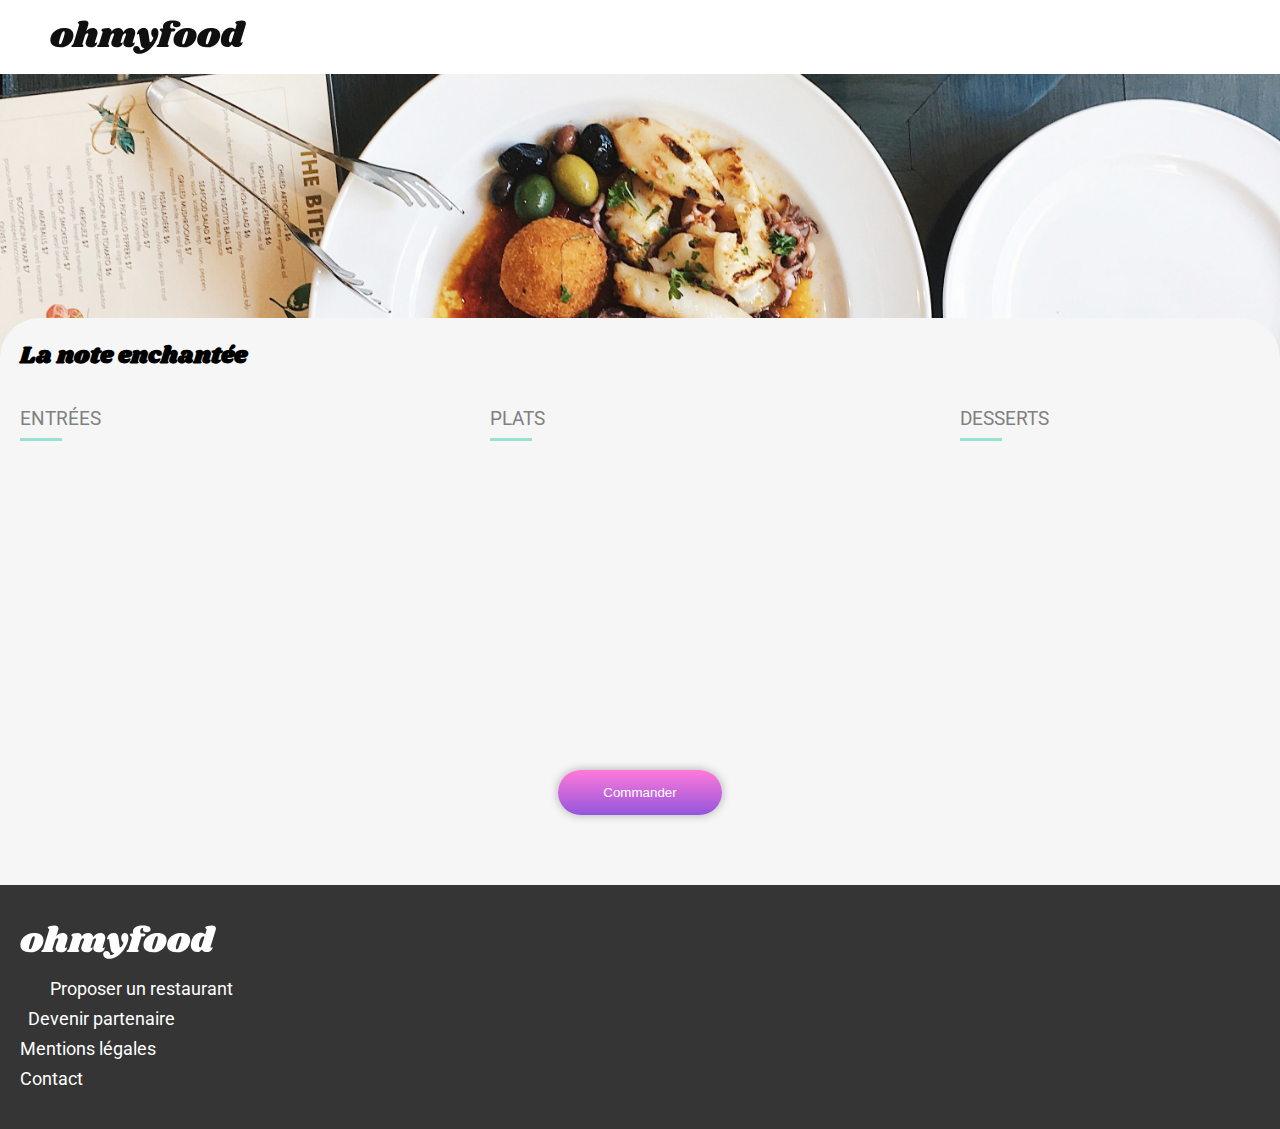
<file: pages/la-note-enchantee.html>
<!DOCTYPE html>
<html lang="en">

<head>
    <meta charset="UTF-8">
    <meta http-equiv="X-UA-Compatible" content="IE=edge">
    <meta name="viewport" content="width=device-width, initial-scale=1.0">
    <title>La note enchantée</title>

    <!-- CSS -->
    <link rel="stylesheet" type="text/css" href="../styles/style_menu.css">
    <!-- Font Awesome -->
    <link rel="stylesheet" href="https://use.fontawesome.com/releases/v5.15.4/css/all.css"
        integrity="sha384-DyZ88mC6Up2uqS4h/KRgHuoeGwBcD4Ng9SiP4dIRy0EXTlnuz47vAwmeGwVChigm" crossorigin="anonymous">
    <!-- Google Fonts -->
    <link rel="preconnect" href="https://fonts.googleapis.com">
    <link rel="preconnect" href="https://fonts.gstatic.com" crossorigin>
    <link href="https://fonts.googleapis.com/css2?family=Roboto:wght@100;300;400;700&display=swap" rel="stylesheet">

    <link rel="preconnect" href="https://fonts.googleapis.com">
    <link rel="preconnect" href="https://fonts.gstatic.com" crossorigin>
    <link href="https://fonts.googleapis.com/css2?family=Shrikhand&display=swap" rel="stylesheet">

</head>

<body>
    <!-- Logo -->
    <header class="container">
        <div class="header">
            <a href="../index.html" class="header__icon">
                <i class="fas fa-arrow-left"></i></a>
        </div>
        <a href="../index.html" class="header__logo"><svg xmlns="http://www.w3.org/2000/svg" width="196" height="34"
                viewBox="0 0 196 34" fill="none">
                <path
                    d="M13.932 7.956C17.196 7.956 19.596 8.61599 21.132 9.936C22.692 11.256 23.472 12.984 23.472 15.12C23.472 15.84 23.376 16.644 23.184 17.532C22.728 19.5 21.876 21.228 20.628 22.716C19.38 24.18 17.844 25.32 16.02 26.136C14.22 26.928 12.264 27.324 10.152 27.324C6.81599 27.324 4.34399 26.664 2.73599 25.344C1.15199 24 0.359985 22.224 0.359985 20.016C0.359985 19.272 0.455985 18.444 0.647985 17.532C1.10399 15.66 1.96799 14.004 3.23999 12.564C4.53599 11.1 6.10799 9.972 7.95599 9.18C9.82799 8.364 11.82 7.956 13.932 7.956ZM13.824 11.16C13.32 11.16 12.78 11.616 12.204 12.528C11.652 13.416 10.992 15.108 10.224 17.604C9.45599 20.1 9.07199 21.852 9.07199 22.86C9.07199 23.388 9.15599 23.748 9.32399 23.94C9.49199 24.108 9.71999 24.192 10.008 24.192C10.512 24.24 11.028 23.808 11.556 22.896C12.108 21.984 12.792 20.208 13.608 17.568C14.352 15.24 14.724 13.548 14.724 12.492C14.724 11.988 14.64 11.64 14.472 11.448C14.328 11.256 14.112 11.16 13.824 11.16Z"
                    fill="#101010" />
                <path
                    d="M44.9899 22.032C44.9419 22.128 44.9179 22.272 44.9179 22.464C44.9179 22.632 44.9539 22.764 45.0259 22.86C45.1219 22.956 45.2419 23.004 45.3859 23.004C45.6739 23.004 45.9139 22.884 46.1059 22.644C46.3219 22.38 46.4659 22.248 46.5379 22.248C46.6579 22.248 46.7539 22.332 46.8259 22.5C46.8979 22.644 46.9339 22.824 46.9339 23.04C46.9579 23.736 46.7299 24.42 46.2499 25.092C45.7699 25.74 45.0619 26.28 44.1259 26.712C43.2139 27.12 42.1099 27.324 40.8139 27.324C39.2299 27.324 37.9699 26.964 37.0339 26.244C36.0979 25.5 35.6179 24.516 35.5939 23.292C35.5939 22.404 35.8099 21.408 36.2419 20.304L38.2219 15.12C38.3419 14.808 38.4019 14.556 38.4019 14.364C38.4019 14.052 38.2939 13.812 38.0779 13.644C37.8859 13.452 37.6459 13.356 37.3579 13.356C36.9019 13.356 36.4339 13.572 35.9539 14.004C35.4979 14.412 35.1259 15.084 34.8379 16.02V15.948L32.5699 23.256C32.4979 23.544 32.4619 23.796 32.4619 24.012C32.4619 24.324 32.5219 24.576 32.6419 24.768C32.7619 24.936 32.9299 25.104 33.1459 25.272C33.3139 25.44 33.4339 25.584 33.5059 25.704C33.5779 25.8 33.5899 25.932 33.5419 26.1C33.4219 26.412 33.1819 26.64 32.8219 26.784C32.4619 26.928 31.9099 27 31.1659 27H22.9579C22.3339 27 21.8779 26.904 21.5899 26.712C21.3019 26.496 21.2059 26.22 21.3019 25.884C21.3979 25.596 21.6499 25.344 22.0579 25.128C22.4179 24.936 22.7179 24.708 22.9579 24.444C23.1979 24.18 23.4019 23.76 23.5699 23.184L29.0419 5.22C29.1139 5.004 29.1499 4.824 29.1499 4.68C29.1499 4.416 29.0779 4.2 28.9339 4.032C28.8139 3.864 28.6459 3.696 28.4299 3.528C28.1899 3.336 28.0099 3.168 27.8899 3.024C27.7939 2.88 27.7819 2.688 27.8539 2.448C27.9979 1.896 28.7539 1.416 30.1219 1.00799C31.4899 0.599996 32.9179 0.395996 34.4059 0.395996C35.7979 0.395996 36.8179 0.659996 37.4659 1.188C38.1379 1.716 38.4739 2.436 38.4739 3.348C38.4739 3.876 38.3899 4.392 38.2219 4.896L36.2779 11.232C37.2139 10.008 38.1979 9.156 39.2299 8.676C40.2859 8.196 41.4259 7.956 42.6499 7.956C44.1139 7.956 45.2899 8.4 46.1779 9.288C47.0899 10.176 47.5459 11.328 47.5459 12.744C47.5459 13.488 47.4259 14.22 47.1859 14.94L44.9899 22.032Z"
                    fill="#101010" />
                <path
                    d="M82.7165 22.032C82.6685 22.128 82.6445 22.272 82.6445 22.464C82.6445 22.632 82.6805 22.764 82.7525 22.86C82.8485 22.956 82.9685 23.004 83.1125 23.004C83.4005 23.004 83.6405 22.884 83.8325 22.644C84.0485 22.38 84.1925 22.248 84.2645 22.248C84.3845 22.248 84.4805 22.332 84.5525 22.5C84.6245 22.644 84.6605 22.824 84.6605 23.04C84.6845 23.736 84.4565 24.42 83.9765 25.092C83.4965 25.74 82.7885 26.28 81.8525 26.712C80.9405 27.12 79.8365 27.324 78.5405 27.324C76.9565 27.324 75.6965 26.964 74.7605 26.244C73.8245 25.5 73.3445 24.516 73.3205 23.292C73.3205 22.404 73.5365 21.408 73.9685 20.304L75.9485 15.12C76.0685 14.808 76.1285 14.556 76.1285 14.364C76.1285 14.052 76.0205 13.812 75.8045 13.644C75.6125 13.452 75.3725 13.356 75.0845 13.356C74.6765 13.356 74.2565 13.536 73.8245 13.896C73.3925 14.256 73.0085 14.82 72.6725 15.588L70.6925 22.032C70.6445 22.128 70.6205 22.272 70.6205 22.464C70.6205 22.632 70.6565 22.764 70.7285 22.86C70.8245 22.956 70.9445 23.004 71.0885 23.004C71.3765 23.004 71.6165 22.884 71.8085 22.644C72.0245 22.38 72.1685 22.248 72.2405 22.248C72.3605 22.248 72.4565 22.332 72.5285 22.5C72.6005 22.644 72.6365 22.824 72.6365 23.04C72.6605 23.736 72.4325 24.42 71.9525 25.092C71.4725 25.74 70.7645 26.28 69.8285 26.712C68.9165 27.12 67.8125 27.324 66.5165 27.324C64.9325 27.324 63.6725 26.964 62.7365 26.244C61.8005 25.5 61.3205 24.516 61.2965 23.292C61.2965 22.404 61.5125 21.408 61.9445 20.304L63.9245 15.12C64.0445 14.808 64.1045 14.556 64.1045 14.364C64.1045 14.052 63.9965 13.812 63.7805 13.644C63.5885 13.452 63.3485 13.356 63.0605 13.356C62.6525 13.356 62.2325 13.536 61.8005 13.896C61.3685 14.232 61.0085 14.784 60.7205 15.552L58.3445 23.256C58.2485 23.52 58.2005 23.772 58.2005 24.012C58.2005 24.3 58.2605 24.54 58.3805 24.732C58.5005 24.9 58.6685 25.08 58.8845 25.272C59.0525 25.416 59.1725 25.548 59.2445 25.668C59.3165 25.788 59.3285 25.932 59.2805 26.1C59.1845 26.412 58.9565 26.64 58.5965 26.784C58.2365 26.928 57.6725 27 56.9045 27H48.6965C48.0725 27 47.6285 26.904 47.3645 26.712C47.0765 26.496 46.9685 26.22 47.0405 25.884C47.1365 25.596 47.3885 25.344 47.7965 25.128C48.1565 24.936 48.4565 24.708 48.6965 24.444C48.9365 24.18 49.1405 23.76 49.3085 23.184L52.5125 12.78C52.5605 12.66 52.5845 12.492 52.5845 12.276C52.5845 12.012 52.5245 11.808 52.4045 11.664C52.3085 11.52 52.1405 11.34 51.9005 11.124C51.6605 10.932 51.4925 10.764 51.3965 10.62C51.3005 10.476 51.2885 10.284 51.3605 10.044C51.5045 9.492 52.2605 9.012 53.6285 8.604C54.9965 8.172 56.4245 7.956 57.9125 7.956C59.0885 7.956 60.0125 8.28 60.6845 8.928C61.3805 9.576 61.7165 10.464 61.6925 11.592C62.6765 10.224 63.7085 9.276 64.7885 8.748C65.8925 8.22 67.0805 7.956 68.3525 7.956C69.7445 7.956 70.8725 8.364 71.7365 9.18C72.6245 9.972 73.1165 11.016 73.2125 12.312C74.2445 10.68 75.3485 9.552 76.5245 8.928C77.7005 8.28 78.9845 7.956 80.3765 7.956C81.8405 7.956 83.0165 8.4 83.9045 9.288C84.8165 10.176 85.2725 11.328 85.2725 12.744C85.2725 13.488 85.1525 14.22 84.9125 14.94L82.7165 22.032Z"
                    fill="#101010" />
                <path
                    d="M104.932 7.956C105.988 7.956 106.828 8.388 107.452 9.252C108.1 10.092 108.424 11.244 108.424 12.708C108.424 13.98 108.196 15.348 107.74 16.812C106.852 19.764 105.424 22.548 103.456 25.164C101.512 27.78 99.2675 29.88 96.7235 31.464C94.2035 33.048 91.6836 33.84 89.1636 33.84C87.9156 33.84 86.8355 33.624 85.9235 33.192C85.0355 32.76 84.3635 32.184 83.9075 31.464C83.4275 30.744 83.1875 29.976 83.1875 29.16C83.1875 28.8 83.2475 28.404 83.3675 27.972C83.5835 27.3 83.9435 26.784 84.4475 26.424C84.9515 26.064 85.5516 25.884 86.2476 25.884C87.3516 25.884 88.2515 26.256 88.9475 27C89.6675 27.768 90.1236 28.812 90.3156 30.132C91.8516 30.06 93.2675 29.4 94.5635 28.152C93.3395 27.936 92.4275 27.528 91.8275 26.928C91.2515 26.304 90.8555 25.344 90.6395 24.048L89.1995 15.228C89.1275 14.772 89.0195 14.46 88.8755 14.292C88.7555 14.1 88.5876 14.004 88.3716 14.004C88.2036 14.004 87.9995 14.088 87.7595 14.256C87.5435 14.424 87.3875 14.508 87.2915 14.508C87.0995 14.508 87.0035 14.304 87.0035 13.896C87.0035 13.56 87.0635 13.2 87.1835 12.816C87.6155 11.448 88.4196 10.296 89.5956 9.36C90.7716 8.4 92.1395 7.92 93.6995 7.92C95.2355 7.92 96.3635 8.376 97.0835 9.288C97.8275 10.2 98.3076 11.604 98.5236 13.5L99.6035 21.42C99.6755 22.02 99.8915 22.32 100.252 22.32C100.684 22.32 101.188 21.936 101.764 21.168C102.34 20.376 102.904 19.26 103.456 17.82C102.736 17.172 102.184 16.428 101.8 15.588C101.416 14.748 101.224 13.848 101.224 12.888C101.224 12.144 101.32 11.472 101.512 10.872C101.8 9.912 102.244 9.192 102.844 8.712C103.468 8.208 104.164 7.956 104.932 7.956Z"
                    fill="#101010" />
                <path
                    d="M122.864 0.395996C125.432 0.395996 127.352 0.791996 128.624 1.584C129.92 2.352 130.568 3.3 130.568 4.428C130.568 5.34 130.184 6.048 129.416 6.552C128.672 7.032 127.688 7.272 126.464 7.272C125.336 7.272 124.46 6.996 123.836 6.444C123.212 5.892 122.9 5.208 122.9 4.392C122.9 3.888 123.056 3.36 123.368 2.808C122.648 2.808 122.048 2.988 121.568 3.348C121.088 3.684 120.716 4.272 120.452 5.112C120.308 5.64 120.236 6.132 120.236 6.588C120.236 7.164 120.332 7.62 120.524 7.956C120.74 8.268 121.04 8.424 121.424 8.424H123.548C124.796 8.424 125.42 8.808 125.42 9.576C125.42 9.672 125.396 9.816 125.348 10.008C125.204 10.536 124.904 10.932 124.448 11.196C124.016 11.46 123.356 11.592 122.468 11.592H121.388L117.824 23.256C117.752 23.544 117.716 23.796 117.716 24.012C117.716 24.324 117.776 24.576 117.896 24.768C118.016 24.936 118.184 25.104 118.4 25.272C118.568 25.44 118.688 25.584 118.76 25.704C118.832 25.8 118.844 25.932 118.796 26.1C118.676 26.412 118.436 26.64 118.076 26.784C117.716 26.928 117.164 27 116.42 27H108.212C107.588 27 107.132 26.904 106.844 26.712C106.556 26.496 106.46 26.22 106.556 25.884C106.652 25.596 106.904 25.344 107.312 25.128C107.672 24.936 107.972 24.708 108.212 24.444C108.452 24.18 108.656 23.76 108.824 23.184L111.632 13.968C111.752 13.608 111.812 13.236 111.812 12.852C111.812 12.372 111.704 12 111.488 11.736C111.296 11.448 110.996 11.136 110.588 10.8C110.324 10.584 110.12 10.404 109.976 10.26C109.856 10.092 109.796 9.9 109.796 9.684C109.772 9.228 109.928 8.904 110.264 8.712C110.624 8.52 111.296 8.424 112.28 8.424H113.18C113.012 7.824 112.928 7.224 112.928 6.624C112.928 6.024 113.036 5.4 113.252 4.752C113.708 3.528 114.68 2.496 116.168 1.65599C117.68 0.815996 119.912 0.395996 122.864 0.395996Z"
                    fill="#101010" />
                <path
                    d="M137.084 7.956C140.348 7.956 142.748 8.61599 144.284 9.936C145.844 11.256 146.624 12.984 146.624 15.12C146.624 15.84 146.528 16.644 146.336 17.532C145.88 19.5 145.028 21.228 143.78 22.716C142.532 24.18 140.996 25.32 139.172 26.136C137.372 26.928 135.416 27.324 133.304 27.324C129.968 27.324 127.496 26.664 125.888 25.344C124.304 24 123.512 22.224 123.512 20.016C123.512 19.272 123.608 18.444 123.8 17.532C124.256 15.66 125.12 14.004 126.392 12.564C127.688 11.1 129.26 9.972 131.108 9.18C132.98 8.364 134.972 7.956 137.084 7.956ZM136.976 11.16C136.472 11.16 135.932 11.616 135.356 12.528C134.804 13.416 134.144 15.108 133.376 17.604C132.608 20.1 132.224 21.852 132.224 22.86C132.224 23.388 132.308 23.748 132.476 23.94C132.644 24.108 132.872 24.192 133.16 24.192C133.664 24.24 134.18 23.808 134.708 22.896C135.26 21.984 135.944 20.208 136.76 17.568C137.504 15.24 137.876 13.548 137.876 12.492C137.876 11.988 137.792 11.64 137.624 11.448C137.48 11.256 137.264 11.16 136.976 11.16Z"
                    fill="#101010" />
                <path
                    d="M160.709 7.956C163.973 7.956 166.373 8.61599 167.909 9.936C169.469 11.256 170.249 12.984 170.249 15.12C170.249 15.84 170.153 16.644 169.961 17.532C169.505 19.5 168.653 21.228 167.405 22.716C166.157 24.18 164.621 25.32 162.797 26.136C160.997 26.928 159.041 27.324 156.929 27.324C153.593 27.324 151.121 26.664 149.513 25.344C147.929 24 147.137 22.224 147.137 20.016C147.137 19.272 147.233 18.444 147.425 17.532C147.881 15.66 148.745 14.004 150.017 12.564C151.313 11.1 152.885 9.972 154.733 9.18C156.605 8.364 158.597 7.956 160.709 7.956ZM160.601 11.16C160.097 11.16 159.557 11.616 158.981 12.528C158.429 13.416 157.769 15.108 157.001 17.604C156.233 20.1 155.849 21.852 155.849 22.86C155.849 23.388 155.933 23.748 156.101 23.94C156.269 24.108 156.497 24.192 156.785 24.192C157.289 24.24 157.805 23.808 158.333 22.896C158.885 21.984 159.569 20.208 160.385 17.568C161.129 15.24 161.501 13.548 161.501 12.492C161.501 11.988 161.417 11.64 161.249 11.448C161.105 11.256 160.889 11.16 160.601 11.16Z"
                    fill="#101010" />
                <path
                    d="M190.526 21.816C190.478 22.008 190.454 22.14 190.454 22.212C190.454 22.38 190.502 22.512 190.598 22.608C190.694 22.704 190.814 22.752 190.958 22.752C191.246 22.752 191.486 22.632 191.678 22.392C191.894 22.128 192.038 21.996 192.11 21.996C192.23 21.996 192.326 22.08 192.398 22.248C192.47 22.416 192.506 22.608 192.506 22.824C192.53 23.472 192.278 24.132 191.75 24.804C191.246 25.476 190.562 26.028 189.698 26.46C188.834 26.892 187.898 27.108 186.89 27.108C185.69 27.108 184.646 26.88 183.758 26.424C182.87 25.968 182.258 25.368 181.922 24.624C181.274 25.464 180.53 26.088 179.69 26.496C178.85 26.904 177.962 27.108 177.026 27.108C175.922 27.108 174.89 26.832 173.93 26.28C172.994 25.728 172.238 24.948 171.662 23.94C171.11 22.908 170.834 21.744 170.834 20.448C170.834 18.264 171.242 16.212 172.058 14.292C172.898 12.348 174.062 10.788 175.55 9.612C177.038 8.412 178.73 7.812 180.626 7.812C181.658 7.812 182.534 7.932 183.254 8.172C183.998 8.412 184.67 8.772 185.27 9.252L186.494 5.22C186.566 5.004 186.602 4.824 186.602 4.68C186.602 4.416 186.53 4.2 186.386 4.032C186.266 3.864 186.098 3.696 185.882 3.528C185.642 3.336 185.462 3.168 185.342 3.024C185.246 2.88 185.234 2.688 185.306 2.448C185.45 1.896 186.206 1.416 187.574 1.00799C188.942 0.599996 190.37 0.395996 191.858 0.395996C193.25 0.395996 194.27 0.659996 194.918 1.188C195.59 1.716 195.926 2.436 195.926 3.348C195.926 3.876 195.842 4.392 195.674 4.896L190.526 21.816ZM184.514 11.7C184.13 11.364 183.71 11.196 183.254 11.196C182.558 11.196 181.874 11.712 181.202 12.744C180.53 13.776 179.99 15.024 179.582 16.488C179.174 17.952 178.982 19.272 179.006 20.448C179.006 21.768 179.438 22.428 180.302 22.428C180.614 22.428 180.878 22.308 181.094 22.068C181.31 21.804 181.514 21.384 181.706 20.808L184.514 11.7Z"
                    fill="#101010" />
            </svg></a>
    </header>

    <!-- Image -->
    <div class="img">
        <img class="img__image" src="../images/restaurants/la-note-enchantee.jpg" alt="la-note-enchantee">
    </div>

    <!-- MENU -->
    <section id="menu">
        <div class="menu">
            <div class="menu__header">
                <h2 class="menu__header__title">La note enchantée</h2>
                <div class="menu__header__heart">
                    <i class="far fa-heart"></i>
                    <i class="fas fa-heart"></i>
                </div>
            </div>
            <div class="menu__grid">

                <!-- ENTREES -->
                <div class="menu__grid__bloc">
                    <div class="menu__grid__title">
                        <h3 class="active">entrées</h3>
                    </div>
                    <div class="menu__grid__case appears-with-opacity">
                        <div class="menu__dish-and-price">
                            <div class="menu__case__dish">
                                <h4 class="menu__case__dish-title">Ravioles de foie gras</h4>
                                <p class="menu__case__dish-subtitle">Accompagnés de leur crème à la truffe</p>
                            </div>
                            <div class="menu__case__price">25€</div>
                        </div>
                        <div class="menu__case__right">
                            <div class="validation__box">
                                <i class="fas fa-check-circle"></i>
                            </div>
                        </div>
                    </div>

                    <div class="menu__grid__case appears-with-opacity">
                        <div class="menu__dish-and-price">
                            <div class="menu__case__dish">
                                <h4 class="menu__case__dish-title">Caviar osciètre</h4>
                                <p class="menu__case__dish-subtitle">Sur blini à la farine de blé noir</p>
                            </div>
                            <div class="menu__case__price">35€</div>
                        </div>
                        <div class="menu__case__right">
                            <div class="validation__box">
                                <i class="fas fa-check-circle"></i>
                            </div>
                        </div>
                    </div>

                    <div class="menu__grid__case appears-with-opacity">
                        <div class="menu__dish-and-price">
                            <div class="menu__case__dish">
                                <h4 class="menu__case__dish-title">Homard et espuma de potiron</h4>
                                <p class="menu__case__dish-subtitle">Mariné aux zestes d'orange</p>
                            </div>
                            <div class="menu__case__price">20€</div>
                        </div>
                        <div class="menu__case__right">
                            <div class="validation__box">
                                <i class="fas fa-check-circle"></i>
                            </div>
                        </div>
                    </div>
                </div>

                <!-- PLATS -->
                <div class="menu__grid__bloc">
                    <div class="menu__grid__title">
                        <h3>plats</h3>
                    </div>
                    <div class="menu__grid__case appears-with-opacity">
                        <div class="menu__dish-and-price">
                            <div class="menu__case__dish">
                                <h4 class="menu__case__dish-title">Foie gras de canard cuit entier</h4>
                                <p class="menu__case__dish-subtitle">Confiture de figue et pain toasté</p>
                            </div>
                            <div class="menu__case__price">40€</div>
                        </div>
                        <div class="menu__case__right">
                            <div class="validation__box">
                                <i class="fas fa-check-circle"></i>
                            </div>
                        </div>
                    </div>
                    <div class="menu__grid__case appears-with-opacity">
                        <div class="menu__dish-and-price">
                            <div class="menu__case__dish">
                                <h4 class="menu__case__dish-title">Noix de coquilles Saint-Jacques</h4>
                                <p class="menu__case__dish-subtitle">Sur lit de purée de céléri-rave</p>
                            </div>
                            <div class="menu__case__price">35€</div>
                        </div>
                        <div class="menu__case__right">
                            <div class="validation__box">
                                <i class="fas fa-check-circle"></i>
                            </div>
                        </div>
                    </div>
                    <div class="menu__grid__case appears-with-opacity">
                        <div class="menu__dish-and-price">
                            <div class="menu__case__dish">
                                <h4 class="menu__case__dish-title">Mijoté de queue de boeuf</h4>
                                <p class="menu__case__dish-subtitle">Et riz sauvage aux zestes de citron</p>
                            </div>
                            <div class="menu__case__price">44€</div>
                        </div>
                        <div class="menu__case__right">
                            <div class="validation__box">
                                <i class="fas fa-check-circle"></i>
                            </div>
                        </div>
                    </div>
                </div>

                <!-- DESSERT -->
                <div class="menu__grid__bloc">
                    <div class="menu__grid__title">
                        <h3>desserts</h3>
                    </div>
                    <div class="menu__grid__case appears-with-opacity">
                        <div class="menu__dish-and-price">
                            <div class="menu__case__dish">
                                <h4 class="menu__case__dish-title">Macaron noisette et chocolat</h4>
                                <p class="menu__case__dish-subtitle">Glace au caramel brun et sel de Guérande</p>
                            </div>
                            <div class="menu__case__price">18€</div>
                        </div>
                        <div class="menu__case__right">
                            <div class="validation__box">
                                <i class="fas fa-check-circle"></i>
                            </div>
                        </div>
                    </div>
                    <div class="menu__grid__case appears-with-opacity">
                        <div class="menu__dish-and-price">
                            <div class="menu__case__dish">
                                <h4 class="menu__case__dish-title">Baba au rhum revisité</h4>
                                <p class="menu__case__dish-subtitle">Avec son coulis de citron</p>
                            </div>
                            <div class="menu__case__price">22€</div>
                        </div>
                        <div class="menu__case__right">
                            <div class="validation__box">
                                <i class="fas fa-check-circle"></i>
                            </div>
                        </div>
                    </div>
                    <div class="menu__grid__case appears-with-opacity">
                        <div class="menu__dish-and-price">
                            <div class="menu__case__dish">
                                <h4 class="menu__case__dish-title">Tarte au citron meringuée</h4>
                                <p class="menu__case__dish-subtitle">Déstructurée</p>
                            </div>
                            <div class="menu__case__price">23€</div>
                        </div>
                        <div class="menu__case__right">
                            <div class="validation__box">
                                <i class="fas fa-check-circle"></i>
                            </div>
                        </div>
                    </div>
                </div>
            </div>
            <div class="menu__contain-button">
                <button class="menu__button">Commander</button>
            </div>
        </div>
    </section>


    <!-- FOOTER -->
    <footer class="footer">
        <div class="footer__bloc">
            <div class="logo">
                <svg xmlns="http://www.w3.org/2000/svg" width="196" height="34" viewBox="0 0 196 34" fill="none">
                    <path
                        d="M13.932 7.956C17.196 7.956 19.596 8.61599 21.132 9.936C22.692 11.256 23.472 12.984 23.472 15.12C23.472 15.84 23.376 16.644 23.184 17.532C22.728 19.5 21.876 21.228 20.628 22.716C19.38 24.18 17.844 25.32 16.02 26.136C14.22 26.928 12.264 27.324 10.152 27.324C6.81599 27.324 4.34399 26.664 2.73599 25.344C1.15199 24 0.359985 22.224 0.359985 20.016C0.359985 19.272 0.455985 18.444 0.647985 17.532C1.10399 15.66 1.96799 14.004 3.23999 12.564C4.53599 11.1 6.10799 9.972 7.95599 9.18C9.82799 8.364 11.82 7.956 13.932 7.956ZM13.824 11.16C13.32 11.16 12.78 11.616 12.204 12.528C11.652 13.416 10.992 15.108 10.224 17.604C9.45599 20.1 9.07199 21.852 9.07199 22.86C9.07199 23.388 9.15599 23.748 9.32399 23.94C9.49199 24.108 9.71999 24.192 10.008 24.192C10.512 24.24 11.028 23.808 11.556 22.896C12.108 21.984 12.792 20.208 13.608 17.568C14.352 15.24 14.724 13.548 14.724 12.492C14.724 11.988 14.64 11.64 14.472 11.448C14.328 11.256 14.112 11.16 13.824 11.16Z"
                        fill="#101010" />
                    <path
                        d="M44.9899 22.032C44.9419 22.128 44.9179 22.272 44.9179 22.464C44.9179 22.632 44.9539 22.764 45.0259 22.86C45.1219 22.956 45.2419 23.004 45.3859 23.004C45.6739 23.004 45.9139 22.884 46.1059 22.644C46.3219 22.38 46.4659 22.248 46.5379 22.248C46.6579 22.248 46.7539 22.332 46.8259 22.5C46.8979 22.644 46.9339 22.824 46.9339 23.04C46.9579 23.736 46.7299 24.42 46.2499 25.092C45.7699 25.74 45.0619 26.28 44.1259 26.712C43.2139 27.12 42.1099 27.324 40.8139 27.324C39.2299 27.324 37.9699 26.964 37.0339 26.244C36.0979 25.5 35.6179 24.516 35.5939 23.292C35.5939 22.404 35.8099 21.408 36.2419 20.304L38.2219 15.12C38.3419 14.808 38.4019 14.556 38.4019 14.364C38.4019 14.052 38.2939 13.812 38.0779 13.644C37.8859 13.452 37.6459 13.356 37.3579 13.356C36.9019 13.356 36.4339 13.572 35.9539 14.004C35.4979 14.412 35.1259 15.084 34.8379 16.02V15.948L32.5699 23.256C32.4979 23.544 32.4619 23.796 32.4619 24.012C32.4619 24.324 32.5219 24.576 32.6419 24.768C32.7619 24.936 32.9299 25.104 33.1459 25.272C33.3139 25.44 33.4339 25.584 33.5059 25.704C33.5779 25.8 33.5899 25.932 33.5419 26.1C33.4219 26.412 33.1819 26.64 32.8219 26.784C32.4619 26.928 31.9099 27 31.1659 27H22.9579C22.3339 27 21.8779 26.904 21.5899 26.712C21.3019 26.496 21.2059 26.22 21.3019 25.884C21.3979 25.596 21.6499 25.344 22.0579 25.128C22.4179 24.936 22.7179 24.708 22.9579 24.444C23.1979 24.18 23.4019 23.76 23.5699 23.184L29.0419 5.22C29.1139 5.004 29.1499 4.824 29.1499 4.68C29.1499 4.416 29.0779 4.2 28.9339 4.032C28.8139 3.864 28.6459 3.696 28.4299 3.528C28.1899 3.336 28.0099 3.168 27.8899 3.024C27.7939 2.88 27.7819 2.688 27.8539 2.448C27.9979 1.896 28.7539 1.416 30.1219 1.00799C31.4899 0.599996 32.9179 0.395996 34.4059 0.395996C35.7979 0.395996 36.8179 0.659996 37.4659 1.188C38.1379 1.716 38.4739 2.436 38.4739 3.348C38.4739 3.876 38.3899 4.392 38.2219 4.896L36.2779 11.232C37.2139 10.008 38.1979 9.156 39.2299 8.676C40.2859 8.196 41.4259 7.956 42.6499 7.956C44.1139 7.956 45.2899 8.4 46.1779 9.288C47.0899 10.176 47.5459 11.328 47.5459 12.744C47.5459 13.488 47.4259 14.22 47.1859 14.94L44.9899 22.032Z"
                        fill="#101010" />
                    <path
                        d="M82.7165 22.032C82.6685 22.128 82.6445 22.272 82.6445 22.464C82.6445 22.632 82.6805 22.764 82.7525 22.86C82.8485 22.956 82.9685 23.004 83.1125 23.004C83.4005 23.004 83.6405 22.884 83.8325 22.644C84.0485 22.38 84.1925 22.248 84.2645 22.248C84.3845 22.248 84.4805 22.332 84.5525 22.5C84.6245 22.644 84.6605 22.824 84.6605 23.04C84.6845 23.736 84.4565 24.42 83.9765 25.092C83.4965 25.74 82.7885 26.28 81.8525 26.712C80.9405 27.12 79.8365 27.324 78.5405 27.324C76.9565 27.324 75.6965 26.964 74.7605 26.244C73.8245 25.5 73.3445 24.516 73.3205 23.292C73.3205 22.404 73.5365 21.408 73.9685 20.304L75.9485 15.12C76.0685 14.808 76.1285 14.556 76.1285 14.364C76.1285 14.052 76.0205 13.812 75.8045 13.644C75.6125 13.452 75.3725 13.356 75.0845 13.356C74.6765 13.356 74.2565 13.536 73.8245 13.896C73.3925 14.256 73.0085 14.82 72.6725 15.588L70.6925 22.032C70.6445 22.128 70.6205 22.272 70.6205 22.464C70.6205 22.632 70.6565 22.764 70.7285 22.86C70.8245 22.956 70.9445 23.004 71.0885 23.004C71.3765 23.004 71.6165 22.884 71.8085 22.644C72.0245 22.38 72.1685 22.248 72.2405 22.248C72.3605 22.248 72.4565 22.332 72.5285 22.5C72.6005 22.644 72.6365 22.824 72.6365 23.04C72.6605 23.736 72.4325 24.42 71.9525 25.092C71.4725 25.74 70.7645 26.28 69.8285 26.712C68.9165 27.12 67.8125 27.324 66.5165 27.324C64.9325 27.324 63.6725 26.964 62.7365 26.244C61.8005 25.5 61.3205 24.516 61.2965 23.292C61.2965 22.404 61.5125 21.408 61.9445 20.304L63.9245 15.12C64.0445 14.808 64.1045 14.556 64.1045 14.364C64.1045 14.052 63.9965 13.812 63.7805 13.644C63.5885 13.452 63.3485 13.356 63.0605 13.356C62.6525 13.356 62.2325 13.536 61.8005 13.896C61.3685 14.232 61.0085 14.784 60.7205 15.552L58.3445 23.256C58.2485 23.52 58.2005 23.772 58.2005 24.012C58.2005 24.3 58.2605 24.54 58.3805 24.732C58.5005 24.9 58.6685 25.08 58.8845 25.272C59.0525 25.416 59.1725 25.548 59.2445 25.668C59.3165 25.788 59.3285 25.932 59.2805 26.1C59.1845 26.412 58.9565 26.64 58.5965 26.784C58.2365 26.928 57.6725 27 56.9045 27H48.6965C48.0725 27 47.6285 26.904 47.3645 26.712C47.0765 26.496 46.9685 26.22 47.0405 25.884C47.1365 25.596 47.3885 25.344 47.7965 25.128C48.1565 24.936 48.4565 24.708 48.6965 24.444C48.9365 24.18 49.1405 23.76 49.3085 23.184L52.5125 12.78C52.5605 12.66 52.5845 12.492 52.5845 12.276C52.5845 12.012 52.5245 11.808 52.4045 11.664C52.3085 11.52 52.1405 11.34 51.9005 11.124C51.6605 10.932 51.4925 10.764 51.3965 10.62C51.3005 10.476 51.2885 10.284 51.3605 10.044C51.5045 9.492 52.2605 9.012 53.6285 8.604C54.9965 8.172 56.4245 7.956 57.9125 7.956C59.0885 7.956 60.0125 8.28 60.6845 8.928C61.3805 9.576 61.7165 10.464 61.6925 11.592C62.6765 10.224 63.7085 9.276 64.7885 8.748C65.8925 8.22 67.0805 7.956 68.3525 7.956C69.7445 7.956 70.8725 8.364 71.7365 9.18C72.6245 9.972 73.1165 11.016 73.2125 12.312C74.2445 10.68 75.3485 9.552 76.5245 8.928C77.7005 8.28 78.9845 7.956 80.3765 7.956C81.8405 7.956 83.0165 8.4 83.9045 9.288C84.8165 10.176 85.2725 11.328 85.2725 12.744C85.2725 13.488 85.1525 14.22 84.9125 14.94L82.7165 22.032Z"
                        fill="#101010" />
                    <path
                        d="M104.932 7.956C105.988 7.956 106.828 8.388 107.452 9.252C108.1 10.092 108.424 11.244 108.424 12.708C108.424 13.98 108.196 15.348 107.74 16.812C106.852 19.764 105.424 22.548 103.456 25.164C101.512 27.78 99.2675 29.88 96.7235 31.464C94.2035 33.048 91.6836 33.84 89.1636 33.84C87.9156 33.84 86.8355 33.624 85.9235 33.192C85.0355 32.76 84.3635 32.184 83.9075 31.464C83.4275 30.744 83.1875 29.976 83.1875 29.16C83.1875 28.8 83.2475 28.404 83.3675 27.972C83.5835 27.3 83.9435 26.784 84.4475 26.424C84.9515 26.064 85.5516 25.884 86.2476 25.884C87.3516 25.884 88.2515 26.256 88.9475 27C89.6675 27.768 90.1236 28.812 90.3156 30.132C91.8516 30.06 93.2675 29.4 94.5635 28.152C93.3395 27.936 92.4275 27.528 91.8275 26.928C91.2515 26.304 90.8555 25.344 90.6395 24.048L89.1995 15.228C89.1275 14.772 89.0195 14.46 88.8755 14.292C88.7555 14.1 88.5876 14.004 88.3716 14.004C88.2036 14.004 87.9995 14.088 87.7595 14.256C87.5435 14.424 87.3875 14.508 87.2915 14.508C87.0995 14.508 87.0035 14.304 87.0035 13.896C87.0035 13.56 87.0635 13.2 87.1835 12.816C87.6155 11.448 88.4196 10.296 89.5956 9.36C90.7716 8.4 92.1395 7.92 93.6995 7.92C95.2355 7.92 96.3635 8.376 97.0835 9.288C97.8275 10.2 98.3076 11.604 98.5236 13.5L99.6035 21.42C99.6755 22.02 99.8915 22.32 100.252 22.32C100.684 22.32 101.188 21.936 101.764 21.168C102.34 20.376 102.904 19.26 103.456 17.82C102.736 17.172 102.184 16.428 101.8 15.588C101.416 14.748 101.224 13.848 101.224 12.888C101.224 12.144 101.32 11.472 101.512 10.872C101.8 9.912 102.244 9.192 102.844 8.712C103.468 8.208 104.164 7.956 104.932 7.956Z"
                        fill="#101010" />
                    <path
                        d="M122.864 0.395996C125.432 0.395996 127.352 0.791996 128.624 1.584C129.92 2.352 130.568 3.3 130.568 4.428C130.568 5.34 130.184 6.048 129.416 6.552C128.672 7.032 127.688 7.272 126.464 7.272C125.336 7.272 124.46 6.996 123.836 6.444C123.212 5.892 122.9 5.208 122.9 4.392C122.9 3.888 123.056 3.36 123.368 2.808C122.648 2.808 122.048 2.988 121.568 3.348C121.088 3.684 120.716 4.272 120.452 5.112C120.308 5.64 120.236 6.132 120.236 6.588C120.236 7.164 120.332 7.62 120.524 7.956C120.74 8.268 121.04 8.424 121.424 8.424H123.548C124.796 8.424 125.42 8.808 125.42 9.576C125.42 9.672 125.396 9.816 125.348 10.008C125.204 10.536 124.904 10.932 124.448 11.196C124.016 11.46 123.356 11.592 122.468 11.592H121.388L117.824 23.256C117.752 23.544 117.716 23.796 117.716 24.012C117.716 24.324 117.776 24.576 117.896 24.768C118.016 24.936 118.184 25.104 118.4 25.272C118.568 25.44 118.688 25.584 118.76 25.704C118.832 25.8 118.844 25.932 118.796 26.1C118.676 26.412 118.436 26.64 118.076 26.784C117.716 26.928 117.164 27 116.42 27H108.212C107.588 27 107.132 26.904 106.844 26.712C106.556 26.496 106.46 26.22 106.556 25.884C106.652 25.596 106.904 25.344 107.312 25.128C107.672 24.936 107.972 24.708 108.212 24.444C108.452 24.18 108.656 23.76 108.824 23.184L111.632 13.968C111.752 13.608 111.812 13.236 111.812 12.852C111.812 12.372 111.704 12 111.488 11.736C111.296 11.448 110.996 11.136 110.588 10.8C110.324 10.584 110.12 10.404 109.976 10.26C109.856 10.092 109.796 9.9 109.796 9.684C109.772 9.228 109.928 8.904 110.264 8.712C110.624 8.52 111.296 8.424 112.28 8.424H113.18C113.012 7.824 112.928 7.224 112.928 6.624C112.928 6.024 113.036 5.4 113.252 4.752C113.708 3.528 114.68 2.496 116.168 1.65599C117.68 0.815996 119.912 0.395996 122.864 0.395996Z"
                        fill="#101010" />
                    <path
                        d="M137.084 7.956C140.348 7.956 142.748 8.61599 144.284 9.936C145.844 11.256 146.624 12.984 146.624 15.12C146.624 15.84 146.528 16.644 146.336 17.532C145.88 19.5 145.028 21.228 143.78 22.716C142.532 24.18 140.996 25.32 139.172 26.136C137.372 26.928 135.416 27.324 133.304 27.324C129.968 27.324 127.496 26.664 125.888 25.344C124.304 24 123.512 22.224 123.512 20.016C123.512 19.272 123.608 18.444 123.8 17.532C124.256 15.66 125.12 14.004 126.392 12.564C127.688 11.1 129.26 9.972 131.108 9.18C132.98 8.364 134.972 7.956 137.084 7.956ZM136.976 11.16C136.472 11.16 135.932 11.616 135.356 12.528C134.804 13.416 134.144 15.108 133.376 17.604C132.608 20.1 132.224 21.852 132.224 22.86C132.224 23.388 132.308 23.748 132.476 23.94C132.644 24.108 132.872 24.192 133.16 24.192C133.664 24.24 134.18 23.808 134.708 22.896C135.26 21.984 135.944 20.208 136.76 17.568C137.504 15.24 137.876 13.548 137.876 12.492C137.876 11.988 137.792 11.64 137.624 11.448C137.48 11.256 137.264 11.16 136.976 11.16Z"
                        fill="#101010" />
                    <path
                        d="M160.709 7.956C163.973 7.956 166.373 8.61599 167.909 9.936C169.469 11.256 170.249 12.984 170.249 15.12C170.249 15.84 170.153 16.644 169.961 17.532C169.505 19.5 168.653 21.228 167.405 22.716C166.157 24.18 164.621 25.32 162.797 26.136C160.997 26.928 159.041 27.324 156.929 27.324C153.593 27.324 151.121 26.664 149.513 25.344C147.929 24 147.137 22.224 147.137 20.016C147.137 19.272 147.233 18.444 147.425 17.532C147.881 15.66 148.745 14.004 150.017 12.564C151.313 11.1 152.885 9.972 154.733 9.18C156.605 8.364 158.597 7.956 160.709 7.956ZM160.601 11.16C160.097 11.16 159.557 11.616 158.981 12.528C158.429 13.416 157.769 15.108 157.001 17.604C156.233 20.1 155.849 21.852 155.849 22.86C155.849 23.388 155.933 23.748 156.101 23.94C156.269 24.108 156.497 24.192 156.785 24.192C157.289 24.24 157.805 23.808 158.333 22.896C158.885 21.984 159.569 20.208 160.385 17.568C161.129 15.24 161.501 13.548 161.501 12.492C161.501 11.988 161.417 11.64 161.249 11.448C161.105 11.256 160.889 11.16 160.601 11.16Z"
                        fill="#101010" />
                    <path
                        d="M190.526 21.816C190.478 22.008 190.454 22.14 190.454 22.212C190.454 22.38 190.502 22.512 190.598 22.608C190.694 22.704 190.814 22.752 190.958 22.752C191.246 22.752 191.486 22.632 191.678 22.392C191.894 22.128 192.038 21.996 192.11 21.996C192.23 21.996 192.326 22.08 192.398 22.248C192.47 22.416 192.506 22.608 192.506 22.824C192.53 23.472 192.278 24.132 191.75 24.804C191.246 25.476 190.562 26.028 189.698 26.46C188.834 26.892 187.898 27.108 186.89 27.108C185.69 27.108 184.646 26.88 183.758 26.424C182.87 25.968 182.258 25.368 181.922 24.624C181.274 25.464 180.53 26.088 179.69 26.496C178.85 26.904 177.962 27.108 177.026 27.108C175.922 27.108 174.89 26.832 173.93 26.28C172.994 25.728 172.238 24.948 171.662 23.94C171.11 22.908 170.834 21.744 170.834 20.448C170.834 18.264 171.242 16.212 172.058 14.292C172.898 12.348 174.062 10.788 175.55 9.612C177.038 8.412 178.73 7.812 180.626 7.812C181.658 7.812 182.534 7.932 183.254 8.172C183.998 8.412 184.67 8.772 185.27 9.252L186.494 5.22C186.566 5.004 186.602 4.824 186.602 4.68C186.602 4.416 186.53 4.2 186.386 4.032C186.266 3.864 186.098 3.696 185.882 3.528C185.642 3.336 185.462 3.168 185.342 3.024C185.246 2.88 185.234 2.688 185.306 2.448C185.45 1.896 186.206 1.416 187.574 1.00799C188.942 0.599996 190.37 0.395996 191.858 0.395996C193.25 0.395996 194.27 0.659996 194.918 1.188C195.59 1.716 195.926 2.436 195.926 3.348C195.926 3.876 195.842 4.392 195.674 4.896L190.526 21.816ZM184.514 11.7C184.13 11.364 183.71 11.196 183.254 11.196C182.558 11.196 181.874 11.712 181.202 12.744C180.53 13.776 179.99 15.024 179.582 16.488C179.174 17.952 178.982 19.272 179.006 20.448C179.006 21.768 179.438 22.428 180.302 22.428C180.614 22.428 180.878 22.308 181.094 22.068C181.31 21.804 181.514 21.384 181.706 20.808L184.514 11.7Z"
                        fill="#101010" />
                </svg>
            </div>
            <div class="footer__bloc-links">
                <div class="footer__bloc-link">
                    <i class="fas fa-utensils"></i>
                    <a href="#" class="footer__bloc-link__title"> Proposer un restaurant</a>
                </div>
                <div class="footer__bloc-link">
                    <i class="fas fa-hands-helping"></i>
                    <a href="#" class="footer__bloc-link__title">Devenir partenaire</a>
                </div>
                <div class="footer__bloc-link">
                    <a href="#" class="footer__bloc-link__title-margin0">Mentions légales</a>
                </div>
                <div class="footer__bloc-link">
                    <a href="#" class="footer__bloc-link__title-margin0"></a>
                        <a class="footer__bloc-link__title-margin0-contact"
                            href="mailto:contact@ohmyfood.com">Contact</a>
                </div>
            </div>
        </div>
    </footer>
</body>

</html>
</file>
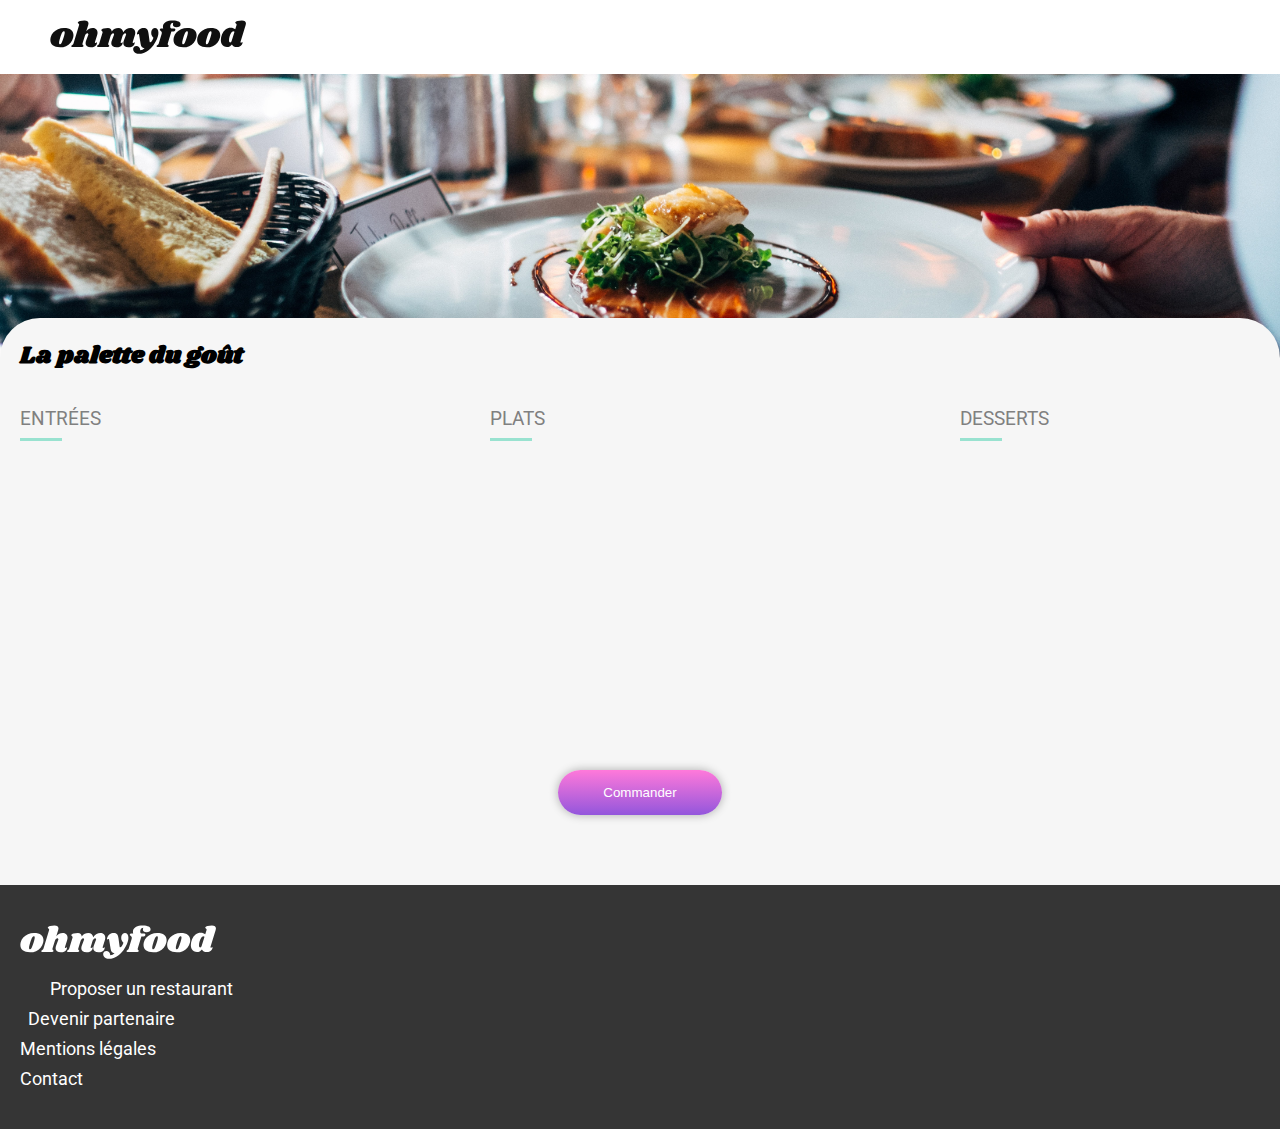
<file: pages/la-palette-du-gout.html>
<!DOCTYPE html>
<html lang="en">

<head>
    <meta charset="UTF-8">
    <meta http-equiv="X-UA-Compatible" content="IE=edge">
    <meta name="viewport" content="width=device-width, initial-scale=1.0">
    <title>La palette du goût</title>

    <!-- CSS -->
    <link rel="stylesheet" type="text/css" href="../styles/style_menu.css">
    <!-- Font Awesome -->
    <link rel="stylesheet" href="https://use.fontawesome.com/releases/v5.15.4/css/all.css"
        integrity="sha384-DyZ88mC6Up2uqS4h/KRgHuoeGwBcD4Ng9SiP4dIRy0EXTlnuz47vAwmeGwVChigm" crossorigin="anonymous">
    <!-- Google Fonts -->
    <link rel="preconnect" href="https://fonts.googleapis.com">
    <link rel="preconnect" href="https://fonts.gstatic.com" crossorigin>
    <link href="https://fonts.googleapis.com/css2?family=Roboto:wght@100;300;400;700&display=swap" rel="stylesheet">

    <link rel="preconnect" href="https://fonts.googleapis.com">
    <link rel="preconnect" href="https://fonts.gstatic.com" crossorigin>
    <link href="https://fonts.googleapis.com/css2?family=Shrikhand&display=swap" rel="stylesheet">

</head>

<body>
    <!-- Logo -->
    <header class="container">
        <div class="header">
            <a href="../index.html" class="header__icon">
                <i class="fas fa-arrow-left"></i></a>
        </div>
        <a href="../index.html" class="header__logo"><svg xmlns="http://www.w3.org/2000/svg" width="196" height="34"
                viewBox="0 0 196 34" fill="none">
                <path
                    d="M13.932 7.956C17.196 7.956 19.596 8.61599 21.132 9.936C22.692 11.256 23.472 12.984 23.472 15.12C23.472 15.84 23.376 16.644 23.184 17.532C22.728 19.5 21.876 21.228 20.628 22.716C19.38 24.18 17.844 25.32 16.02 26.136C14.22 26.928 12.264 27.324 10.152 27.324C6.81599 27.324 4.34399 26.664 2.73599 25.344C1.15199 24 0.359985 22.224 0.359985 20.016C0.359985 19.272 0.455985 18.444 0.647985 17.532C1.10399 15.66 1.96799 14.004 3.23999 12.564C4.53599 11.1 6.10799 9.972 7.95599 9.18C9.82799 8.364 11.82 7.956 13.932 7.956ZM13.824 11.16C13.32 11.16 12.78 11.616 12.204 12.528C11.652 13.416 10.992 15.108 10.224 17.604C9.45599 20.1 9.07199 21.852 9.07199 22.86C9.07199 23.388 9.15599 23.748 9.32399 23.94C9.49199 24.108 9.71999 24.192 10.008 24.192C10.512 24.24 11.028 23.808 11.556 22.896C12.108 21.984 12.792 20.208 13.608 17.568C14.352 15.24 14.724 13.548 14.724 12.492C14.724 11.988 14.64 11.64 14.472 11.448C14.328 11.256 14.112 11.16 13.824 11.16Z"
                    fill="#101010" />
                <path
                    d="M44.9899 22.032C44.9419 22.128 44.9179 22.272 44.9179 22.464C44.9179 22.632 44.9539 22.764 45.0259 22.86C45.1219 22.956 45.2419 23.004 45.3859 23.004C45.6739 23.004 45.9139 22.884 46.1059 22.644C46.3219 22.38 46.4659 22.248 46.5379 22.248C46.6579 22.248 46.7539 22.332 46.8259 22.5C46.8979 22.644 46.9339 22.824 46.9339 23.04C46.9579 23.736 46.7299 24.42 46.2499 25.092C45.7699 25.74 45.0619 26.28 44.1259 26.712C43.2139 27.12 42.1099 27.324 40.8139 27.324C39.2299 27.324 37.9699 26.964 37.0339 26.244C36.0979 25.5 35.6179 24.516 35.5939 23.292C35.5939 22.404 35.8099 21.408 36.2419 20.304L38.2219 15.12C38.3419 14.808 38.4019 14.556 38.4019 14.364C38.4019 14.052 38.2939 13.812 38.0779 13.644C37.8859 13.452 37.6459 13.356 37.3579 13.356C36.9019 13.356 36.4339 13.572 35.9539 14.004C35.4979 14.412 35.1259 15.084 34.8379 16.02V15.948L32.5699 23.256C32.4979 23.544 32.4619 23.796 32.4619 24.012C32.4619 24.324 32.5219 24.576 32.6419 24.768C32.7619 24.936 32.9299 25.104 33.1459 25.272C33.3139 25.44 33.4339 25.584 33.5059 25.704C33.5779 25.8 33.5899 25.932 33.5419 26.1C33.4219 26.412 33.1819 26.64 32.8219 26.784C32.4619 26.928 31.9099 27 31.1659 27H22.9579C22.3339 27 21.8779 26.904 21.5899 26.712C21.3019 26.496 21.2059 26.22 21.3019 25.884C21.3979 25.596 21.6499 25.344 22.0579 25.128C22.4179 24.936 22.7179 24.708 22.9579 24.444C23.1979 24.18 23.4019 23.76 23.5699 23.184L29.0419 5.22C29.1139 5.004 29.1499 4.824 29.1499 4.68C29.1499 4.416 29.0779 4.2 28.9339 4.032C28.8139 3.864 28.6459 3.696 28.4299 3.528C28.1899 3.336 28.0099 3.168 27.8899 3.024C27.7939 2.88 27.7819 2.688 27.8539 2.448C27.9979 1.896 28.7539 1.416 30.1219 1.00799C31.4899 0.599996 32.9179 0.395996 34.4059 0.395996C35.7979 0.395996 36.8179 0.659996 37.4659 1.188C38.1379 1.716 38.4739 2.436 38.4739 3.348C38.4739 3.876 38.3899 4.392 38.2219 4.896L36.2779 11.232C37.2139 10.008 38.1979 9.156 39.2299 8.676C40.2859 8.196 41.4259 7.956 42.6499 7.956C44.1139 7.956 45.2899 8.4 46.1779 9.288C47.0899 10.176 47.5459 11.328 47.5459 12.744C47.5459 13.488 47.4259 14.22 47.1859 14.94L44.9899 22.032Z"
                    fill="#101010" />
                <path
                    d="M82.7165 22.032C82.6685 22.128 82.6445 22.272 82.6445 22.464C82.6445 22.632 82.6805 22.764 82.7525 22.86C82.8485 22.956 82.9685 23.004 83.1125 23.004C83.4005 23.004 83.6405 22.884 83.8325 22.644C84.0485 22.38 84.1925 22.248 84.2645 22.248C84.3845 22.248 84.4805 22.332 84.5525 22.5C84.6245 22.644 84.6605 22.824 84.6605 23.04C84.6845 23.736 84.4565 24.42 83.9765 25.092C83.4965 25.74 82.7885 26.28 81.8525 26.712C80.9405 27.12 79.8365 27.324 78.5405 27.324C76.9565 27.324 75.6965 26.964 74.7605 26.244C73.8245 25.5 73.3445 24.516 73.3205 23.292C73.3205 22.404 73.5365 21.408 73.9685 20.304L75.9485 15.12C76.0685 14.808 76.1285 14.556 76.1285 14.364C76.1285 14.052 76.0205 13.812 75.8045 13.644C75.6125 13.452 75.3725 13.356 75.0845 13.356C74.6765 13.356 74.2565 13.536 73.8245 13.896C73.3925 14.256 73.0085 14.82 72.6725 15.588L70.6925 22.032C70.6445 22.128 70.6205 22.272 70.6205 22.464C70.6205 22.632 70.6565 22.764 70.7285 22.86C70.8245 22.956 70.9445 23.004 71.0885 23.004C71.3765 23.004 71.6165 22.884 71.8085 22.644C72.0245 22.38 72.1685 22.248 72.2405 22.248C72.3605 22.248 72.4565 22.332 72.5285 22.5C72.6005 22.644 72.6365 22.824 72.6365 23.04C72.6605 23.736 72.4325 24.42 71.9525 25.092C71.4725 25.74 70.7645 26.28 69.8285 26.712C68.9165 27.12 67.8125 27.324 66.5165 27.324C64.9325 27.324 63.6725 26.964 62.7365 26.244C61.8005 25.5 61.3205 24.516 61.2965 23.292C61.2965 22.404 61.5125 21.408 61.9445 20.304L63.9245 15.12C64.0445 14.808 64.1045 14.556 64.1045 14.364C64.1045 14.052 63.9965 13.812 63.7805 13.644C63.5885 13.452 63.3485 13.356 63.0605 13.356C62.6525 13.356 62.2325 13.536 61.8005 13.896C61.3685 14.232 61.0085 14.784 60.7205 15.552L58.3445 23.256C58.2485 23.52 58.2005 23.772 58.2005 24.012C58.2005 24.3 58.2605 24.54 58.3805 24.732C58.5005 24.9 58.6685 25.08 58.8845 25.272C59.0525 25.416 59.1725 25.548 59.2445 25.668C59.3165 25.788 59.3285 25.932 59.2805 26.1C59.1845 26.412 58.9565 26.64 58.5965 26.784C58.2365 26.928 57.6725 27 56.9045 27H48.6965C48.0725 27 47.6285 26.904 47.3645 26.712C47.0765 26.496 46.9685 26.22 47.0405 25.884C47.1365 25.596 47.3885 25.344 47.7965 25.128C48.1565 24.936 48.4565 24.708 48.6965 24.444C48.9365 24.18 49.1405 23.76 49.3085 23.184L52.5125 12.78C52.5605 12.66 52.5845 12.492 52.5845 12.276C52.5845 12.012 52.5245 11.808 52.4045 11.664C52.3085 11.52 52.1405 11.34 51.9005 11.124C51.6605 10.932 51.4925 10.764 51.3965 10.62C51.3005 10.476 51.2885 10.284 51.3605 10.044C51.5045 9.492 52.2605 9.012 53.6285 8.604C54.9965 8.172 56.4245 7.956 57.9125 7.956C59.0885 7.956 60.0125 8.28 60.6845 8.928C61.3805 9.576 61.7165 10.464 61.6925 11.592C62.6765 10.224 63.7085 9.276 64.7885 8.748C65.8925 8.22 67.0805 7.956 68.3525 7.956C69.7445 7.956 70.8725 8.364 71.7365 9.18C72.6245 9.972 73.1165 11.016 73.2125 12.312C74.2445 10.68 75.3485 9.552 76.5245 8.928C77.7005 8.28 78.9845 7.956 80.3765 7.956C81.8405 7.956 83.0165 8.4 83.9045 9.288C84.8165 10.176 85.2725 11.328 85.2725 12.744C85.2725 13.488 85.1525 14.22 84.9125 14.94L82.7165 22.032Z"
                    fill="#101010" />
                <path
                    d="M104.932 7.956C105.988 7.956 106.828 8.388 107.452 9.252C108.1 10.092 108.424 11.244 108.424 12.708C108.424 13.98 108.196 15.348 107.74 16.812C106.852 19.764 105.424 22.548 103.456 25.164C101.512 27.78 99.2675 29.88 96.7235 31.464C94.2035 33.048 91.6836 33.84 89.1636 33.84C87.9156 33.84 86.8355 33.624 85.9235 33.192C85.0355 32.76 84.3635 32.184 83.9075 31.464C83.4275 30.744 83.1875 29.976 83.1875 29.16C83.1875 28.8 83.2475 28.404 83.3675 27.972C83.5835 27.3 83.9435 26.784 84.4475 26.424C84.9515 26.064 85.5516 25.884 86.2476 25.884C87.3516 25.884 88.2515 26.256 88.9475 27C89.6675 27.768 90.1236 28.812 90.3156 30.132C91.8516 30.06 93.2675 29.4 94.5635 28.152C93.3395 27.936 92.4275 27.528 91.8275 26.928C91.2515 26.304 90.8555 25.344 90.6395 24.048L89.1995 15.228C89.1275 14.772 89.0195 14.46 88.8755 14.292C88.7555 14.1 88.5876 14.004 88.3716 14.004C88.2036 14.004 87.9995 14.088 87.7595 14.256C87.5435 14.424 87.3875 14.508 87.2915 14.508C87.0995 14.508 87.0035 14.304 87.0035 13.896C87.0035 13.56 87.0635 13.2 87.1835 12.816C87.6155 11.448 88.4196 10.296 89.5956 9.36C90.7716 8.4 92.1395 7.92 93.6995 7.92C95.2355 7.92 96.3635 8.376 97.0835 9.288C97.8275 10.2 98.3076 11.604 98.5236 13.5L99.6035 21.42C99.6755 22.02 99.8915 22.32 100.252 22.32C100.684 22.32 101.188 21.936 101.764 21.168C102.34 20.376 102.904 19.26 103.456 17.82C102.736 17.172 102.184 16.428 101.8 15.588C101.416 14.748 101.224 13.848 101.224 12.888C101.224 12.144 101.32 11.472 101.512 10.872C101.8 9.912 102.244 9.192 102.844 8.712C103.468 8.208 104.164 7.956 104.932 7.956Z"
                    fill="#101010" />
                <path
                    d="M122.864 0.395996C125.432 0.395996 127.352 0.791996 128.624 1.584C129.92 2.352 130.568 3.3 130.568 4.428C130.568 5.34 130.184 6.048 129.416 6.552C128.672 7.032 127.688 7.272 126.464 7.272C125.336 7.272 124.46 6.996 123.836 6.444C123.212 5.892 122.9 5.208 122.9 4.392C122.9 3.888 123.056 3.36 123.368 2.808C122.648 2.808 122.048 2.988 121.568 3.348C121.088 3.684 120.716 4.272 120.452 5.112C120.308 5.64 120.236 6.132 120.236 6.588C120.236 7.164 120.332 7.62 120.524 7.956C120.74 8.268 121.04 8.424 121.424 8.424H123.548C124.796 8.424 125.42 8.808 125.42 9.576C125.42 9.672 125.396 9.816 125.348 10.008C125.204 10.536 124.904 10.932 124.448 11.196C124.016 11.46 123.356 11.592 122.468 11.592H121.388L117.824 23.256C117.752 23.544 117.716 23.796 117.716 24.012C117.716 24.324 117.776 24.576 117.896 24.768C118.016 24.936 118.184 25.104 118.4 25.272C118.568 25.44 118.688 25.584 118.76 25.704C118.832 25.8 118.844 25.932 118.796 26.1C118.676 26.412 118.436 26.64 118.076 26.784C117.716 26.928 117.164 27 116.42 27H108.212C107.588 27 107.132 26.904 106.844 26.712C106.556 26.496 106.46 26.22 106.556 25.884C106.652 25.596 106.904 25.344 107.312 25.128C107.672 24.936 107.972 24.708 108.212 24.444C108.452 24.18 108.656 23.76 108.824 23.184L111.632 13.968C111.752 13.608 111.812 13.236 111.812 12.852C111.812 12.372 111.704 12 111.488 11.736C111.296 11.448 110.996 11.136 110.588 10.8C110.324 10.584 110.12 10.404 109.976 10.26C109.856 10.092 109.796 9.9 109.796 9.684C109.772 9.228 109.928 8.904 110.264 8.712C110.624 8.52 111.296 8.424 112.28 8.424H113.18C113.012 7.824 112.928 7.224 112.928 6.624C112.928 6.024 113.036 5.4 113.252 4.752C113.708 3.528 114.68 2.496 116.168 1.65599C117.68 0.815996 119.912 0.395996 122.864 0.395996Z"
                    fill="#101010" />
                <path
                    d="M137.084 7.956C140.348 7.956 142.748 8.61599 144.284 9.936C145.844 11.256 146.624 12.984 146.624 15.12C146.624 15.84 146.528 16.644 146.336 17.532C145.88 19.5 145.028 21.228 143.78 22.716C142.532 24.18 140.996 25.32 139.172 26.136C137.372 26.928 135.416 27.324 133.304 27.324C129.968 27.324 127.496 26.664 125.888 25.344C124.304 24 123.512 22.224 123.512 20.016C123.512 19.272 123.608 18.444 123.8 17.532C124.256 15.66 125.12 14.004 126.392 12.564C127.688 11.1 129.26 9.972 131.108 9.18C132.98 8.364 134.972 7.956 137.084 7.956ZM136.976 11.16C136.472 11.16 135.932 11.616 135.356 12.528C134.804 13.416 134.144 15.108 133.376 17.604C132.608 20.1 132.224 21.852 132.224 22.86C132.224 23.388 132.308 23.748 132.476 23.94C132.644 24.108 132.872 24.192 133.16 24.192C133.664 24.24 134.18 23.808 134.708 22.896C135.26 21.984 135.944 20.208 136.76 17.568C137.504 15.24 137.876 13.548 137.876 12.492C137.876 11.988 137.792 11.64 137.624 11.448C137.48 11.256 137.264 11.16 136.976 11.16Z"
                    fill="#101010" />
                <path
                    d="M160.709 7.956C163.973 7.956 166.373 8.61599 167.909 9.936C169.469 11.256 170.249 12.984 170.249 15.12C170.249 15.84 170.153 16.644 169.961 17.532C169.505 19.5 168.653 21.228 167.405 22.716C166.157 24.18 164.621 25.32 162.797 26.136C160.997 26.928 159.041 27.324 156.929 27.324C153.593 27.324 151.121 26.664 149.513 25.344C147.929 24 147.137 22.224 147.137 20.016C147.137 19.272 147.233 18.444 147.425 17.532C147.881 15.66 148.745 14.004 150.017 12.564C151.313 11.1 152.885 9.972 154.733 9.18C156.605 8.364 158.597 7.956 160.709 7.956ZM160.601 11.16C160.097 11.16 159.557 11.616 158.981 12.528C158.429 13.416 157.769 15.108 157.001 17.604C156.233 20.1 155.849 21.852 155.849 22.86C155.849 23.388 155.933 23.748 156.101 23.94C156.269 24.108 156.497 24.192 156.785 24.192C157.289 24.24 157.805 23.808 158.333 22.896C158.885 21.984 159.569 20.208 160.385 17.568C161.129 15.24 161.501 13.548 161.501 12.492C161.501 11.988 161.417 11.64 161.249 11.448C161.105 11.256 160.889 11.16 160.601 11.16Z"
                    fill="#101010" />
                <path
                    d="M190.526 21.816C190.478 22.008 190.454 22.14 190.454 22.212C190.454 22.38 190.502 22.512 190.598 22.608C190.694 22.704 190.814 22.752 190.958 22.752C191.246 22.752 191.486 22.632 191.678 22.392C191.894 22.128 192.038 21.996 192.11 21.996C192.23 21.996 192.326 22.08 192.398 22.248C192.47 22.416 192.506 22.608 192.506 22.824C192.53 23.472 192.278 24.132 191.75 24.804C191.246 25.476 190.562 26.028 189.698 26.46C188.834 26.892 187.898 27.108 186.89 27.108C185.69 27.108 184.646 26.88 183.758 26.424C182.87 25.968 182.258 25.368 181.922 24.624C181.274 25.464 180.53 26.088 179.69 26.496C178.85 26.904 177.962 27.108 177.026 27.108C175.922 27.108 174.89 26.832 173.93 26.28C172.994 25.728 172.238 24.948 171.662 23.94C171.11 22.908 170.834 21.744 170.834 20.448C170.834 18.264 171.242 16.212 172.058 14.292C172.898 12.348 174.062 10.788 175.55 9.612C177.038 8.412 178.73 7.812 180.626 7.812C181.658 7.812 182.534 7.932 183.254 8.172C183.998 8.412 184.67 8.772 185.27 9.252L186.494 5.22C186.566 5.004 186.602 4.824 186.602 4.68C186.602 4.416 186.53 4.2 186.386 4.032C186.266 3.864 186.098 3.696 185.882 3.528C185.642 3.336 185.462 3.168 185.342 3.024C185.246 2.88 185.234 2.688 185.306 2.448C185.45 1.896 186.206 1.416 187.574 1.00799C188.942 0.599996 190.37 0.395996 191.858 0.395996C193.25 0.395996 194.27 0.659996 194.918 1.188C195.59 1.716 195.926 2.436 195.926 3.348C195.926 3.876 195.842 4.392 195.674 4.896L190.526 21.816ZM184.514 11.7C184.13 11.364 183.71 11.196 183.254 11.196C182.558 11.196 181.874 11.712 181.202 12.744C180.53 13.776 179.99 15.024 179.582 16.488C179.174 17.952 178.982 19.272 179.006 20.448C179.006 21.768 179.438 22.428 180.302 22.428C180.614 22.428 180.878 22.308 181.094 22.068C181.31 21.804 181.514 21.384 181.706 20.808L184.514 11.7Z"
                    fill="#101010" />
            </svg></a>
    </header>

    <!-- Image -->
    <div class="img">
        <img class="img__image" src="../images/restaurants/la-palette-du-gout.jpg" alt="la-palette-du-gout">
    </div>

    <!-- MENU -->
    <section id="menu">
        <div class="menu">
            <div class="menu__header">
                <h2 class="menu__header__title">La palette du goût</h2>
                <div class="menu__header__heart">
                    <i class="far fa-heart"></i>
                    <i class="fas fa-heart"></i>
                </div>
            </div>
            <div class="menu__grid">

                <!-- ENTREES -->
                <div class="menu__grid__bloc">
                    <div class="menu__grid__title">
                        <h3 class="active">entrées</h3>
                    </div>
                    <div class="menu__grid__case appears-with-opacity" id="case-1">
                        <div class="menu__dish-and-price">
                            <div class="menu__case__dish">
                                <h4 class="menu__case__dish-title">Fricassée d'escargot</h4>
                                <p class="menu__case__dish-subtitle">Au piment d'Espelette</p>
                            </div>
                            <div class="menu__case__price">25€</div>
                        </div>
                        <div class="menu__case__right">
                            <div class="validation__box">
                                <i class="fas fa-check-circle"></i>
                            </div>
                        </div>
                    </div>

                    <div class="menu__grid__case appears-with-opacity">
                        <div class="menu__dish-and-price">
                            <div class="menu__case__dish">
                                <h4 class="menu__case__dish-title">Foie gras de canard mi-cuit</h4>
                                <p class="menu__case__dish-subtitle">Et ses copeaux de truffe noire</p>
                            </div>
                            <div class="menu__case__price">35€</div>
                        </div>
                        <div class="menu__case__right">
                            <div class="validation__box">
                                <i class="fas fa-check-circle"></i>
                            </div>
                        </div>
                    </div>

                    <div class="menu__grid__case appears-with-opacity">
                        <div class="menu__dish-and-price">
                            <div class="menu__case__dish">
                                <h4 class="menu__case__dish-title">Oeuf au plat</h4>
                                <p class="menu__case__dish-subtitle">Assaisonné à la truffe sur lit de caviar</p>
                            </div>
                            <div class="menu__case__price">20€</div>
                        </div>
                        <div class="menu__case__right">
                            <div class="validation__box">
                                <i class="fas fa-check-circle"></i>
                            </div>
                        </div>
                    </div>
                </div>

                <!-- PLATS -->
                <div class="menu__grid__bloc">
                    <div class="menu__grid__title">
                        <h3>plats</h3>
                    </div>
                    <div class="menu__grid__case appears-with-opacity">
                        <div class="menu__dish-and-price">
                            <div class="menu__case__dish">
                                <h4 class="menu__case__dish-title">Filet de boeuf aux herbes</h4>
                                <p class="menu__case__dish-subtitle">Accompagné de sa ribambelle de légumes</p>
                            </div>
                            <div class="menu__case__price">40€</div>
                        </div>
                        <div class="menu__case__right">
                            <div class="validation__box">
                                <i class="fas fa-check-circle"></i>
                            </div>
                        </div>
                    </div>
                    <div class="menu__grid__case appears-with-opacity">
                        <div class="menu__dish-and-price">
                            <div class="menu__case__dish">
                                <h4 class="menu__case__dish-title">Parmentier de queue de boeuf</h4>
                                <p class="menu__case__dish-subtitle">À la truffe noire sur sa purée de panais</p>
                            </div>
                            <div class="menu__case__price">35€</div>
                        </div>
                        <div class="menu__case__right">
                            <div class="validation__box">
                                <i class="fas fa-check-circle"></i>
                            </div>
                        </div>
                    </div>
                    <div class="menu__grid__case appears-with-opacity">
                        <div class="menu__dish-and-price">
                            <div class="menu__case__dish">
                                <h4 class="menu__case__dish-title">Filet de turbot</h4>
                                <p class="menu__case__dish-subtitle">Aux agrumes</p>
                            </div>
                            <div class="menu__case__price">44€</div>
                        </div>
                        <div class="menu__case__right">
                            <div class="validation__box">
                                <i class="fas fa-check-circle"></i>
                            </div>
                        </div>
                    </div>
                </div>

                <!-- DESSERT -->
                <div class="menu__grid__bloc">
                    <div class="menu__grid__title">
                        <h3>desserts</h3>
                    </div>
                    <div class="menu__grid__case appears-with-opacity">
                        <div class="menu__dish-and-price">
                            <div class="menu__case__dish">
                                <h4 class="menu__case__dish-title">Paris-Brest</h4>
                                <p class="menu__case__dish-subtitle">Revisité</p>
                            </div>
                            <div class="menu__case__price">18€</div>
                        </div>
                        <div class="menu__case__right">
                            <div class="validation__box">
                                <i class="fas fa-check-circle"></i>
                            </div>
                        </div>
                    </div>
                    <div class="menu__grid__case appears-with-opacity">
                        <div class="menu__dish-and-price">
                            <div class="menu__case__dish">
                                <h4 class="menu__case__dish-title">Macaron au chocolat d'exception</h4>
                                <p class="menu__case__dish-subtitle">Et glace à la vanille de Madagascar</p>
                            </div>
                            <div class="menu__case__price">22€</div>
                        </div>
                        <div class="menu__case__right">
                            <div class="validation__box">
                                <i class="fas fa-check-circle"></i>
                            </div>
                        </div>
                    </div>
                    <div class="menu__grid__case appears-with-opacity">
                        <div class="menu__dish-and-price">
                            <div class="menu__case__dish">
                                <h4 class="menu__case__dish-title">Mousse au chocolat</h4>
                                <p class="menu__case__dish-subtitle">Au piment d'Espelette et à la truffe noire</p>
                            </div>
                            <div class="menu__case__price">23€</div>
                        </div>
                        <div class="menu__case__right"> 
                            <div class="validation__box">
                                <i class="fas fa-check-circle"></i>
                            </div>
                        </div>
                    </div>
                </div>
            </div>
            <div class="menu__contain-button">
                <button class="menu__button">Commander</button>
            </div>
        </div>
    </section>


    <!-- FOOTER -->
    <footer class="footer">
        <div class="footer__bloc">
            <div class="logo">
                <svg xmlns="http://www.w3.org/2000/svg" width="196" height="34" viewBox="0 0 196 34" fill="none">
                    <path
                        d="M13.932 7.956C17.196 7.956 19.596 8.61599 21.132 9.936C22.692 11.256 23.472 12.984 23.472 15.12C23.472 15.84 23.376 16.644 23.184 17.532C22.728 19.5 21.876 21.228 20.628 22.716C19.38 24.18 17.844 25.32 16.02 26.136C14.22 26.928 12.264 27.324 10.152 27.324C6.81599 27.324 4.34399 26.664 2.73599 25.344C1.15199 24 0.359985 22.224 0.359985 20.016C0.359985 19.272 0.455985 18.444 0.647985 17.532C1.10399 15.66 1.96799 14.004 3.23999 12.564C4.53599 11.1 6.10799 9.972 7.95599 9.18C9.82799 8.364 11.82 7.956 13.932 7.956ZM13.824 11.16C13.32 11.16 12.78 11.616 12.204 12.528C11.652 13.416 10.992 15.108 10.224 17.604C9.45599 20.1 9.07199 21.852 9.07199 22.86C9.07199 23.388 9.15599 23.748 9.32399 23.94C9.49199 24.108 9.71999 24.192 10.008 24.192C10.512 24.24 11.028 23.808 11.556 22.896C12.108 21.984 12.792 20.208 13.608 17.568C14.352 15.24 14.724 13.548 14.724 12.492C14.724 11.988 14.64 11.64 14.472 11.448C14.328 11.256 14.112 11.16 13.824 11.16Z"
                        fill="#101010" />
                    <path
                        d="M44.9899 22.032C44.9419 22.128 44.9179 22.272 44.9179 22.464C44.9179 22.632 44.9539 22.764 45.0259 22.86C45.1219 22.956 45.2419 23.004 45.3859 23.004C45.6739 23.004 45.9139 22.884 46.1059 22.644C46.3219 22.38 46.4659 22.248 46.5379 22.248C46.6579 22.248 46.7539 22.332 46.8259 22.5C46.8979 22.644 46.9339 22.824 46.9339 23.04C46.9579 23.736 46.7299 24.42 46.2499 25.092C45.7699 25.74 45.0619 26.28 44.1259 26.712C43.2139 27.12 42.1099 27.324 40.8139 27.324C39.2299 27.324 37.9699 26.964 37.0339 26.244C36.0979 25.5 35.6179 24.516 35.5939 23.292C35.5939 22.404 35.8099 21.408 36.2419 20.304L38.2219 15.12C38.3419 14.808 38.4019 14.556 38.4019 14.364C38.4019 14.052 38.2939 13.812 38.0779 13.644C37.8859 13.452 37.6459 13.356 37.3579 13.356C36.9019 13.356 36.4339 13.572 35.9539 14.004C35.4979 14.412 35.1259 15.084 34.8379 16.02V15.948L32.5699 23.256C32.4979 23.544 32.4619 23.796 32.4619 24.012C32.4619 24.324 32.5219 24.576 32.6419 24.768C32.7619 24.936 32.9299 25.104 33.1459 25.272C33.3139 25.44 33.4339 25.584 33.5059 25.704C33.5779 25.8 33.5899 25.932 33.5419 26.1C33.4219 26.412 33.1819 26.64 32.8219 26.784C32.4619 26.928 31.9099 27 31.1659 27H22.9579C22.3339 27 21.8779 26.904 21.5899 26.712C21.3019 26.496 21.2059 26.22 21.3019 25.884C21.3979 25.596 21.6499 25.344 22.0579 25.128C22.4179 24.936 22.7179 24.708 22.9579 24.444C23.1979 24.18 23.4019 23.76 23.5699 23.184L29.0419 5.22C29.1139 5.004 29.1499 4.824 29.1499 4.68C29.1499 4.416 29.0779 4.2 28.9339 4.032C28.8139 3.864 28.6459 3.696 28.4299 3.528C28.1899 3.336 28.0099 3.168 27.8899 3.024C27.7939 2.88 27.7819 2.688 27.8539 2.448C27.9979 1.896 28.7539 1.416 30.1219 1.00799C31.4899 0.599996 32.9179 0.395996 34.4059 0.395996C35.7979 0.395996 36.8179 0.659996 37.4659 1.188C38.1379 1.716 38.4739 2.436 38.4739 3.348C38.4739 3.876 38.3899 4.392 38.2219 4.896L36.2779 11.232C37.2139 10.008 38.1979 9.156 39.2299 8.676C40.2859 8.196 41.4259 7.956 42.6499 7.956C44.1139 7.956 45.2899 8.4 46.1779 9.288C47.0899 10.176 47.5459 11.328 47.5459 12.744C47.5459 13.488 47.4259 14.22 47.1859 14.94L44.9899 22.032Z"
                        fill="#101010" />
                    <path
                        d="M82.7165 22.032C82.6685 22.128 82.6445 22.272 82.6445 22.464C82.6445 22.632 82.6805 22.764 82.7525 22.86C82.8485 22.956 82.9685 23.004 83.1125 23.004C83.4005 23.004 83.6405 22.884 83.8325 22.644C84.0485 22.38 84.1925 22.248 84.2645 22.248C84.3845 22.248 84.4805 22.332 84.5525 22.5C84.6245 22.644 84.6605 22.824 84.6605 23.04C84.6845 23.736 84.4565 24.42 83.9765 25.092C83.4965 25.74 82.7885 26.28 81.8525 26.712C80.9405 27.12 79.8365 27.324 78.5405 27.324C76.9565 27.324 75.6965 26.964 74.7605 26.244C73.8245 25.5 73.3445 24.516 73.3205 23.292C73.3205 22.404 73.5365 21.408 73.9685 20.304L75.9485 15.12C76.0685 14.808 76.1285 14.556 76.1285 14.364C76.1285 14.052 76.0205 13.812 75.8045 13.644C75.6125 13.452 75.3725 13.356 75.0845 13.356C74.6765 13.356 74.2565 13.536 73.8245 13.896C73.3925 14.256 73.0085 14.82 72.6725 15.588L70.6925 22.032C70.6445 22.128 70.6205 22.272 70.6205 22.464C70.6205 22.632 70.6565 22.764 70.7285 22.86C70.8245 22.956 70.9445 23.004 71.0885 23.004C71.3765 23.004 71.6165 22.884 71.8085 22.644C72.0245 22.38 72.1685 22.248 72.2405 22.248C72.3605 22.248 72.4565 22.332 72.5285 22.5C72.6005 22.644 72.6365 22.824 72.6365 23.04C72.6605 23.736 72.4325 24.42 71.9525 25.092C71.4725 25.74 70.7645 26.28 69.8285 26.712C68.9165 27.12 67.8125 27.324 66.5165 27.324C64.9325 27.324 63.6725 26.964 62.7365 26.244C61.8005 25.5 61.3205 24.516 61.2965 23.292C61.2965 22.404 61.5125 21.408 61.9445 20.304L63.9245 15.12C64.0445 14.808 64.1045 14.556 64.1045 14.364C64.1045 14.052 63.9965 13.812 63.7805 13.644C63.5885 13.452 63.3485 13.356 63.0605 13.356C62.6525 13.356 62.2325 13.536 61.8005 13.896C61.3685 14.232 61.0085 14.784 60.7205 15.552L58.3445 23.256C58.2485 23.52 58.2005 23.772 58.2005 24.012C58.2005 24.3 58.2605 24.54 58.3805 24.732C58.5005 24.9 58.6685 25.08 58.8845 25.272C59.0525 25.416 59.1725 25.548 59.2445 25.668C59.3165 25.788 59.3285 25.932 59.2805 26.1C59.1845 26.412 58.9565 26.64 58.5965 26.784C58.2365 26.928 57.6725 27 56.9045 27H48.6965C48.0725 27 47.6285 26.904 47.3645 26.712C47.0765 26.496 46.9685 26.22 47.0405 25.884C47.1365 25.596 47.3885 25.344 47.7965 25.128C48.1565 24.936 48.4565 24.708 48.6965 24.444C48.9365 24.18 49.1405 23.76 49.3085 23.184L52.5125 12.78C52.5605 12.66 52.5845 12.492 52.5845 12.276C52.5845 12.012 52.5245 11.808 52.4045 11.664C52.3085 11.52 52.1405 11.34 51.9005 11.124C51.6605 10.932 51.4925 10.764 51.3965 10.62C51.3005 10.476 51.2885 10.284 51.3605 10.044C51.5045 9.492 52.2605 9.012 53.6285 8.604C54.9965 8.172 56.4245 7.956 57.9125 7.956C59.0885 7.956 60.0125 8.28 60.6845 8.928C61.3805 9.576 61.7165 10.464 61.6925 11.592C62.6765 10.224 63.7085 9.276 64.7885 8.748C65.8925 8.22 67.0805 7.956 68.3525 7.956C69.7445 7.956 70.8725 8.364 71.7365 9.18C72.6245 9.972 73.1165 11.016 73.2125 12.312C74.2445 10.68 75.3485 9.552 76.5245 8.928C77.7005 8.28 78.9845 7.956 80.3765 7.956C81.8405 7.956 83.0165 8.4 83.9045 9.288C84.8165 10.176 85.2725 11.328 85.2725 12.744C85.2725 13.488 85.1525 14.22 84.9125 14.94L82.7165 22.032Z"
                        fill="#101010" />
                    <path
                        d="M104.932 7.956C105.988 7.956 106.828 8.388 107.452 9.252C108.1 10.092 108.424 11.244 108.424 12.708C108.424 13.98 108.196 15.348 107.74 16.812C106.852 19.764 105.424 22.548 103.456 25.164C101.512 27.78 99.2675 29.88 96.7235 31.464C94.2035 33.048 91.6836 33.84 89.1636 33.84C87.9156 33.84 86.8355 33.624 85.9235 33.192C85.0355 32.76 84.3635 32.184 83.9075 31.464C83.4275 30.744 83.1875 29.976 83.1875 29.16C83.1875 28.8 83.2475 28.404 83.3675 27.972C83.5835 27.3 83.9435 26.784 84.4475 26.424C84.9515 26.064 85.5516 25.884 86.2476 25.884C87.3516 25.884 88.2515 26.256 88.9475 27C89.6675 27.768 90.1236 28.812 90.3156 30.132C91.8516 30.06 93.2675 29.4 94.5635 28.152C93.3395 27.936 92.4275 27.528 91.8275 26.928C91.2515 26.304 90.8555 25.344 90.6395 24.048L89.1995 15.228C89.1275 14.772 89.0195 14.46 88.8755 14.292C88.7555 14.1 88.5876 14.004 88.3716 14.004C88.2036 14.004 87.9995 14.088 87.7595 14.256C87.5435 14.424 87.3875 14.508 87.2915 14.508C87.0995 14.508 87.0035 14.304 87.0035 13.896C87.0035 13.56 87.0635 13.2 87.1835 12.816C87.6155 11.448 88.4196 10.296 89.5956 9.36C90.7716 8.4 92.1395 7.92 93.6995 7.92C95.2355 7.92 96.3635 8.376 97.0835 9.288C97.8275 10.2 98.3076 11.604 98.5236 13.5L99.6035 21.42C99.6755 22.02 99.8915 22.32 100.252 22.32C100.684 22.32 101.188 21.936 101.764 21.168C102.34 20.376 102.904 19.26 103.456 17.82C102.736 17.172 102.184 16.428 101.8 15.588C101.416 14.748 101.224 13.848 101.224 12.888C101.224 12.144 101.32 11.472 101.512 10.872C101.8 9.912 102.244 9.192 102.844 8.712C103.468 8.208 104.164 7.956 104.932 7.956Z"
                        fill="#101010" />
                    <path
                        d="M122.864 0.395996C125.432 0.395996 127.352 0.791996 128.624 1.584C129.92 2.352 130.568 3.3 130.568 4.428C130.568 5.34 130.184 6.048 129.416 6.552C128.672 7.032 127.688 7.272 126.464 7.272C125.336 7.272 124.46 6.996 123.836 6.444C123.212 5.892 122.9 5.208 122.9 4.392C122.9 3.888 123.056 3.36 123.368 2.808C122.648 2.808 122.048 2.988 121.568 3.348C121.088 3.684 120.716 4.272 120.452 5.112C120.308 5.64 120.236 6.132 120.236 6.588C120.236 7.164 120.332 7.62 120.524 7.956C120.74 8.268 121.04 8.424 121.424 8.424H123.548C124.796 8.424 125.42 8.808 125.42 9.576C125.42 9.672 125.396 9.816 125.348 10.008C125.204 10.536 124.904 10.932 124.448 11.196C124.016 11.46 123.356 11.592 122.468 11.592H121.388L117.824 23.256C117.752 23.544 117.716 23.796 117.716 24.012C117.716 24.324 117.776 24.576 117.896 24.768C118.016 24.936 118.184 25.104 118.4 25.272C118.568 25.44 118.688 25.584 118.76 25.704C118.832 25.8 118.844 25.932 118.796 26.1C118.676 26.412 118.436 26.64 118.076 26.784C117.716 26.928 117.164 27 116.42 27H108.212C107.588 27 107.132 26.904 106.844 26.712C106.556 26.496 106.46 26.22 106.556 25.884C106.652 25.596 106.904 25.344 107.312 25.128C107.672 24.936 107.972 24.708 108.212 24.444C108.452 24.18 108.656 23.76 108.824 23.184L111.632 13.968C111.752 13.608 111.812 13.236 111.812 12.852C111.812 12.372 111.704 12 111.488 11.736C111.296 11.448 110.996 11.136 110.588 10.8C110.324 10.584 110.12 10.404 109.976 10.26C109.856 10.092 109.796 9.9 109.796 9.684C109.772 9.228 109.928 8.904 110.264 8.712C110.624 8.52 111.296 8.424 112.28 8.424H113.18C113.012 7.824 112.928 7.224 112.928 6.624C112.928 6.024 113.036 5.4 113.252 4.752C113.708 3.528 114.68 2.496 116.168 1.65599C117.68 0.815996 119.912 0.395996 122.864 0.395996Z"
                        fill="#101010" />
                    <path
                        d="M137.084 7.956C140.348 7.956 142.748 8.61599 144.284 9.936C145.844 11.256 146.624 12.984 146.624 15.12C146.624 15.84 146.528 16.644 146.336 17.532C145.88 19.5 145.028 21.228 143.78 22.716C142.532 24.18 140.996 25.32 139.172 26.136C137.372 26.928 135.416 27.324 133.304 27.324C129.968 27.324 127.496 26.664 125.888 25.344C124.304 24 123.512 22.224 123.512 20.016C123.512 19.272 123.608 18.444 123.8 17.532C124.256 15.66 125.12 14.004 126.392 12.564C127.688 11.1 129.26 9.972 131.108 9.18C132.98 8.364 134.972 7.956 137.084 7.956ZM136.976 11.16C136.472 11.16 135.932 11.616 135.356 12.528C134.804 13.416 134.144 15.108 133.376 17.604C132.608 20.1 132.224 21.852 132.224 22.86C132.224 23.388 132.308 23.748 132.476 23.94C132.644 24.108 132.872 24.192 133.16 24.192C133.664 24.24 134.18 23.808 134.708 22.896C135.26 21.984 135.944 20.208 136.76 17.568C137.504 15.24 137.876 13.548 137.876 12.492C137.876 11.988 137.792 11.64 137.624 11.448C137.48 11.256 137.264 11.16 136.976 11.16Z"
                        fill="#101010" />
                    <path
                        d="M160.709 7.956C163.973 7.956 166.373 8.61599 167.909 9.936C169.469 11.256 170.249 12.984 170.249 15.12C170.249 15.84 170.153 16.644 169.961 17.532C169.505 19.5 168.653 21.228 167.405 22.716C166.157 24.18 164.621 25.32 162.797 26.136C160.997 26.928 159.041 27.324 156.929 27.324C153.593 27.324 151.121 26.664 149.513 25.344C147.929 24 147.137 22.224 147.137 20.016C147.137 19.272 147.233 18.444 147.425 17.532C147.881 15.66 148.745 14.004 150.017 12.564C151.313 11.1 152.885 9.972 154.733 9.18C156.605 8.364 158.597 7.956 160.709 7.956ZM160.601 11.16C160.097 11.16 159.557 11.616 158.981 12.528C158.429 13.416 157.769 15.108 157.001 17.604C156.233 20.1 155.849 21.852 155.849 22.86C155.849 23.388 155.933 23.748 156.101 23.94C156.269 24.108 156.497 24.192 156.785 24.192C157.289 24.24 157.805 23.808 158.333 22.896C158.885 21.984 159.569 20.208 160.385 17.568C161.129 15.24 161.501 13.548 161.501 12.492C161.501 11.988 161.417 11.64 161.249 11.448C161.105 11.256 160.889 11.16 160.601 11.16Z"
                        fill="#101010" />
                    <path
                        d="M190.526 21.816C190.478 22.008 190.454 22.14 190.454 22.212C190.454 22.38 190.502 22.512 190.598 22.608C190.694 22.704 190.814 22.752 190.958 22.752C191.246 22.752 191.486 22.632 191.678 22.392C191.894 22.128 192.038 21.996 192.11 21.996C192.23 21.996 192.326 22.08 192.398 22.248C192.47 22.416 192.506 22.608 192.506 22.824C192.53 23.472 192.278 24.132 191.75 24.804C191.246 25.476 190.562 26.028 189.698 26.46C188.834 26.892 187.898 27.108 186.89 27.108C185.69 27.108 184.646 26.88 183.758 26.424C182.87 25.968 182.258 25.368 181.922 24.624C181.274 25.464 180.53 26.088 179.69 26.496C178.85 26.904 177.962 27.108 177.026 27.108C175.922 27.108 174.89 26.832 173.93 26.28C172.994 25.728 172.238 24.948 171.662 23.94C171.11 22.908 170.834 21.744 170.834 20.448C170.834 18.264 171.242 16.212 172.058 14.292C172.898 12.348 174.062 10.788 175.55 9.612C177.038 8.412 178.73 7.812 180.626 7.812C181.658 7.812 182.534 7.932 183.254 8.172C183.998 8.412 184.67 8.772 185.27 9.252L186.494 5.22C186.566 5.004 186.602 4.824 186.602 4.68C186.602 4.416 186.53 4.2 186.386 4.032C186.266 3.864 186.098 3.696 185.882 3.528C185.642 3.336 185.462 3.168 185.342 3.024C185.246 2.88 185.234 2.688 185.306 2.448C185.45 1.896 186.206 1.416 187.574 1.00799C188.942 0.599996 190.37 0.395996 191.858 0.395996C193.25 0.395996 194.27 0.659996 194.918 1.188C195.59 1.716 195.926 2.436 195.926 3.348C195.926 3.876 195.842 4.392 195.674 4.896L190.526 21.816ZM184.514 11.7C184.13 11.364 183.71 11.196 183.254 11.196C182.558 11.196 181.874 11.712 181.202 12.744C180.53 13.776 179.99 15.024 179.582 16.488C179.174 17.952 178.982 19.272 179.006 20.448C179.006 21.768 179.438 22.428 180.302 22.428C180.614 22.428 180.878 22.308 181.094 22.068C181.31 21.804 181.514 21.384 181.706 20.808L184.514 11.7Z"
                        fill="#101010" />
                </svg>
            </div>
            <div class="footer__bloc-links">
                <div class="footer__bloc-link">
                    <i class="fas fa-utensils"></i>
                    <a href="#" class="footer__bloc-link__title"> Proposer un restaurant</a>
                </div>
                <div class="footer__bloc-link">
                    <i class="fas fa-hands-helping"></i>
                    <a href="#" class="footer__bloc-link__title">Devenir partenaire</a>
                </div>
                <div class="footer__bloc-link">
                    <a href="#" class="footer__bloc-link__title-margin0">Mentions légales</a>
                </div>
                <div class="footer__bloc-link">
                    <a href="#" class="footer__bloc-link__title-margin0"></a>
                    <a class="footer__bloc-link__title-margin0-contact" href="mailto:contact@ohmyfood.com">Contact</a>
                </div>
            </div>
        </div>
    </footer>
</body>

</html>
</file>
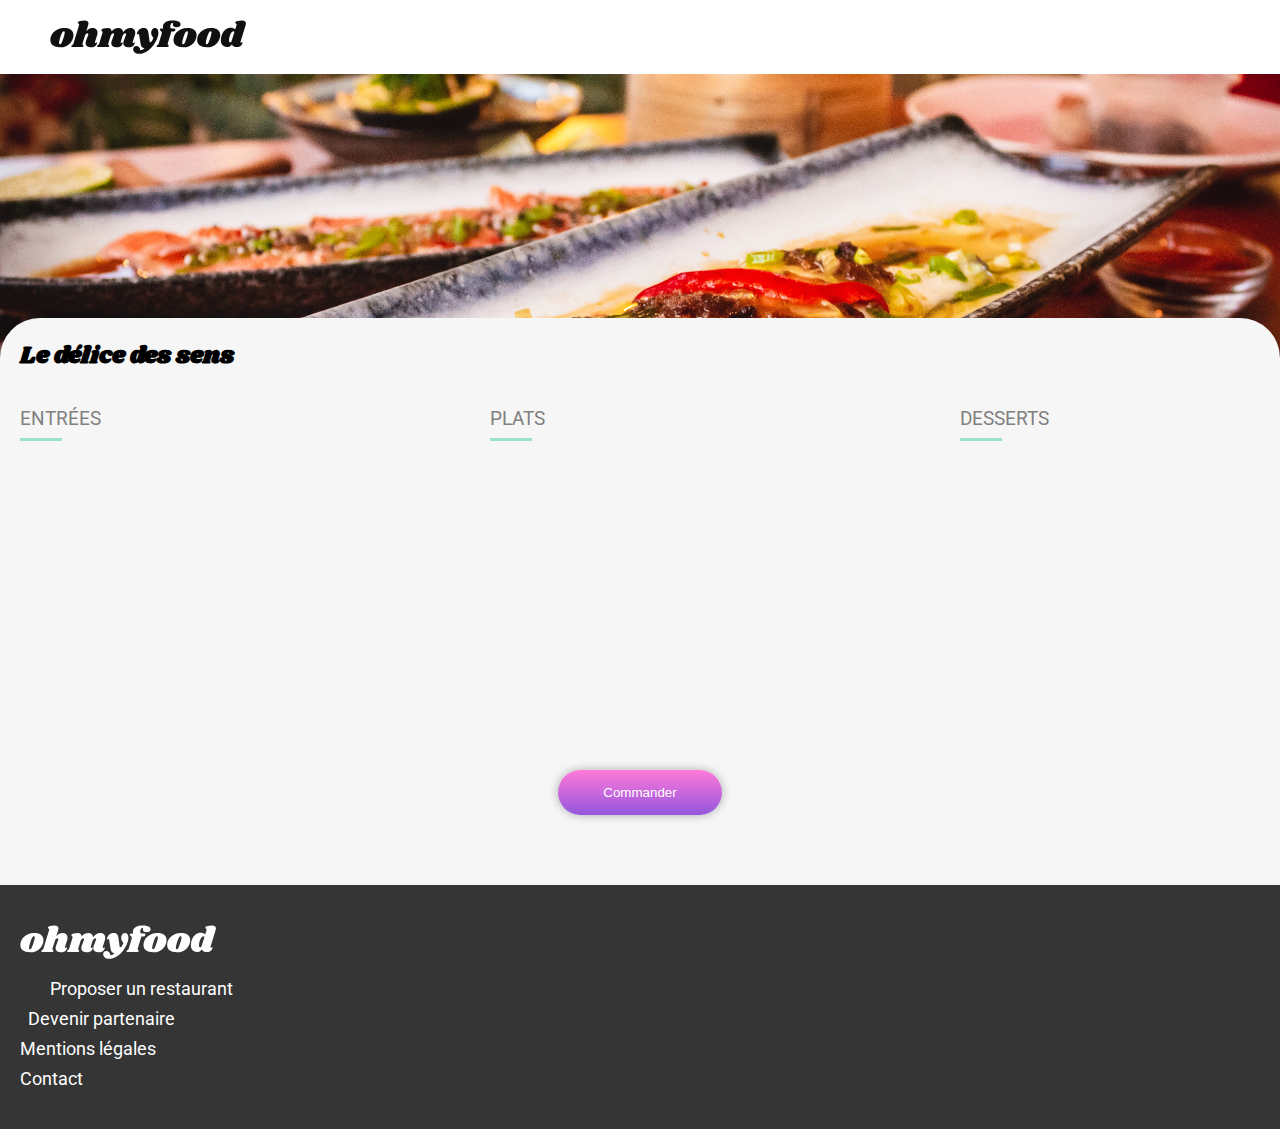
<file: pages/le-delice-des-sens.html>
<!DOCTYPE html>
<html lang="en">

<head>
    <meta charset="UTF-8">
    <meta http-equiv="X-UA-Compatible" content="IE=edge">
    <meta name="viewport" content="width=device-width, initial-scale=1.0">
    <title>Le délice des sens</title>

    <!-- CSS -->
    <link rel="stylesheet" type="text/css" href="../styles/style_menu.css">
    <!-- Font Awesome -->
    <link rel="stylesheet" href="https://use.fontawesome.com/releases/v5.15.4/css/all.css"
        integrity="sha384-DyZ88mC6Up2uqS4h/KRgHuoeGwBcD4Ng9SiP4dIRy0EXTlnuz47vAwmeGwVChigm" crossorigin="anonymous">
    <!-- Google Fonts -->
    <link rel="preconnect" href="https://fonts.googleapis.com">
    <link rel="preconnect" href="https://fonts.gstatic.com" crossorigin>
    <link href="https://fonts.googleapis.com/css2?family=Roboto:wght@100;300;400;700&display=swap" rel="stylesheet">

    <link rel="preconnect" href="https://fonts.googleapis.com">
    <link rel="preconnect" href="https://fonts.gstatic.com" crossorigin>
    <link href="https://fonts.googleapis.com/css2?family=Shrikhand&display=swap" rel="stylesheet">

</head>

<body>
    <!-- Logo -->
    <header class="container">
        <div class="header">
            <a href="../index.html" class="header__icon">
                <i class="fas fa-arrow-left"></i></a>
        </div>
        <a href="../index.html" class="header__logo"><svg xmlns="http://www.w3.org/2000/svg" width="196" height="34"
                viewBox="0 0 196 34" fill="none">
                <path
                    d="M13.932 7.956C17.196 7.956 19.596 8.61599 21.132 9.936C22.692 11.256 23.472 12.984 23.472 15.12C23.472 15.84 23.376 16.644 23.184 17.532C22.728 19.5 21.876 21.228 20.628 22.716C19.38 24.18 17.844 25.32 16.02 26.136C14.22 26.928 12.264 27.324 10.152 27.324C6.81599 27.324 4.34399 26.664 2.73599 25.344C1.15199 24 0.359985 22.224 0.359985 20.016C0.359985 19.272 0.455985 18.444 0.647985 17.532C1.10399 15.66 1.96799 14.004 3.23999 12.564C4.53599 11.1 6.10799 9.972 7.95599 9.18C9.82799 8.364 11.82 7.956 13.932 7.956ZM13.824 11.16C13.32 11.16 12.78 11.616 12.204 12.528C11.652 13.416 10.992 15.108 10.224 17.604C9.45599 20.1 9.07199 21.852 9.07199 22.86C9.07199 23.388 9.15599 23.748 9.32399 23.94C9.49199 24.108 9.71999 24.192 10.008 24.192C10.512 24.24 11.028 23.808 11.556 22.896C12.108 21.984 12.792 20.208 13.608 17.568C14.352 15.24 14.724 13.548 14.724 12.492C14.724 11.988 14.64 11.64 14.472 11.448C14.328 11.256 14.112 11.16 13.824 11.16Z"
                    fill="#101010" />
                <path
                    d="M44.9899 22.032C44.9419 22.128 44.9179 22.272 44.9179 22.464C44.9179 22.632 44.9539 22.764 45.0259 22.86C45.1219 22.956 45.2419 23.004 45.3859 23.004C45.6739 23.004 45.9139 22.884 46.1059 22.644C46.3219 22.38 46.4659 22.248 46.5379 22.248C46.6579 22.248 46.7539 22.332 46.8259 22.5C46.8979 22.644 46.9339 22.824 46.9339 23.04C46.9579 23.736 46.7299 24.42 46.2499 25.092C45.7699 25.74 45.0619 26.28 44.1259 26.712C43.2139 27.12 42.1099 27.324 40.8139 27.324C39.2299 27.324 37.9699 26.964 37.0339 26.244C36.0979 25.5 35.6179 24.516 35.5939 23.292C35.5939 22.404 35.8099 21.408 36.2419 20.304L38.2219 15.12C38.3419 14.808 38.4019 14.556 38.4019 14.364C38.4019 14.052 38.2939 13.812 38.0779 13.644C37.8859 13.452 37.6459 13.356 37.3579 13.356C36.9019 13.356 36.4339 13.572 35.9539 14.004C35.4979 14.412 35.1259 15.084 34.8379 16.02V15.948L32.5699 23.256C32.4979 23.544 32.4619 23.796 32.4619 24.012C32.4619 24.324 32.5219 24.576 32.6419 24.768C32.7619 24.936 32.9299 25.104 33.1459 25.272C33.3139 25.44 33.4339 25.584 33.5059 25.704C33.5779 25.8 33.5899 25.932 33.5419 26.1C33.4219 26.412 33.1819 26.64 32.8219 26.784C32.4619 26.928 31.9099 27 31.1659 27H22.9579C22.3339 27 21.8779 26.904 21.5899 26.712C21.3019 26.496 21.2059 26.22 21.3019 25.884C21.3979 25.596 21.6499 25.344 22.0579 25.128C22.4179 24.936 22.7179 24.708 22.9579 24.444C23.1979 24.18 23.4019 23.76 23.5699 23.184L29.0419 5.22C29.1139 5.004 29.1499 4.824 29.1499 4.68C29.1499 4.416 29.0779 4.2 28.9339 4.032C28.8139 3.864 28.6459 3.696 28.4299 3.528C28.1899 3.336 28.0099 3.168 27.8899 3.024C27.7939 2.88 27.7819 2.688 27.8539 2.448C27.9979 1.896 28.7539 1.416 30.1219 1.00799C31.4899 0.599996 32.9179 0.395996 34.4059 0.395996C35.7979 0.395996 36.8179 0.659996 37.4659 1.188C38.1379 1.716 38.4739 2.436 38.4739 3.348C38.4739 3.876 38.3899 4.392 38.2219 4.896L36.2779 11.232C37.2139 10.008 38.1979 9.156 39.2299 8.676C40.2859 8.196 41.4259 7.956 42.6499 7.956C44.1139 7.956 45.2899 8.4 46.1779 9.288C47.0899 10.176 47.5459 11.328 47.5459 12.744C47.5459 13.488 47.4259 14.22 47.1859 14.94L44.9899 22.032Z"
                    fill="#101010" />
                <path
                    d="M82.7165 22.032C82.6685 22.128 82.6445 22.272 82.6445 22.464C82.6445 22.632 82.6805 22.764 82.7525 22.86C82.8485 22.956 82.9685 23.004 83.1125 23.004C83.4005 23.004 83.6405 22.884 83.8325 22.644C84.0485 22.38 84.1925 22.248 84.2645 22.248C84.3845 22.248 84.4805 22.332 84.5525 22.5C84.6245 22.644 84.6605 22.824 84.6605 23.04C84.6845 23.736 84.4565 24.42 83.9765 25.092C83.4965 25.74 82.7885 26.28 81.8525 26.712C80.9405 27.12 79.8365 27.324 78.5405 27.324C76.9565 27.324 75.6965 26.964 74.7605 26.244C73.8245 25.5 73.3445 24.516 73.3205 23.292C73.3205 22.404 73.5365 21.408 73.9685 20.304L75.9485 15.12C76.0685 14.808 76.1285 14.556 76.1285 14.364C76.1285 14.052 76.0205 13.812 75.8045 13.644C75.6125 13.452 75.3725 13.356 75.0845 13.356C74.6765 13.356 74.2565 13.536 73.8245 13.896C73.3925 14.256 73.0085 14.82 72.6725 15.588L70.6925 22.032C70.6445 22.128 70.6205 22.272 70.6205 22.464C70.6205 22.632 70.6565 22.764 70.7285 22.86C70.8245 22.956 70.9445 23.004 71.0885 23.004C71.3765 23.004 71.6165 22.884 71.8085 22.644C72.0245 22.38 72.1685 22.248 72.2405 22.248C72.3605 22.248 72.4565 22.332 72.5285 22.5C72.6005 22.644 72.6365 22.824 72.6365 23.04C72.6605 23.736 72.4325 24.42 71.9525 25.092C71.4725 25.74 70.7645 26.28 69.8285 26.712C68.9165 27.12 67.8125 27.324 66.5165 27.324C64.9325 27.324 63.6725 26.964 62.7365 26.244C61.8005 25.5 61.3205 24.516 61.2965 23.292C61.2965 22.404 61.5125 21.408 61.9445 20.304L63.9245 15.12C64.0445 14.808 64.1045 14.556 64.1045 14.364C64.1045 14.052 63.9965 13.812 63.7805 13.644C63.5885 13.452 63.3485 13.356 63.0605 13.356C62.6525 13.356 62.2325 13.536 61.8005 13.896C61.3685 14.232 61.0085 14.784 60.7205 15.552L58.3445 23.256C58.2485 23.52 58.2005 23.772 58.2005 24.012C58.2005 24.3 58.2605 24.54 58.3805 24.732C58.5005 24.9 58.6685 25.08 58.8845 25.272C59.0525 25.416 59.1725 25.548 59.2445 25.668C59.3165 25.788 59.3285 25.932 59.2805 26.1C59.1845 26.412 58.9565 26.64 58.5965 26.784C58.2365 26.928 57.6725 27 56.9045 27H48.6965C48.0725 27 47.6285 26.904 47.3645 26.712C47.0765 26.496 46.9685 26.22 47.0405 25.884C47.1365 25.596 47.3885 25.344 47.7965 25.128C48.1565 24.936 48.4565 24.708 48.6965 24.444C48.9365 24.18 49.1405 23.76 49.3085 23.184L52.5125 12.78C52.5605 12.66 52.5845 12.492 52.5845 12.276C52.5845 12.012 52.5245 11.808 52.4045 11.664C52.3085 11.52 52.1405 11.34 51.9005 11.124C51.6605 10.932 51.4925 10.764 51.3965 10.62C51.3005 10.476 51.2885 10.284 51.3605 10.044C51.5045 9.492 52.2605 9.012 53.6285 8.604C54.9965 8.172 56.4245 7.956 57.9125 7.956C59.0885 7.956 60.0125 8.28 60.6845 8.928C61.3805 9.576 61.7165 10.464 61.6925 11.592C62.6765 10.224 63.7085 9.276 64.7885 8.748C65.8925 8.22 67.0805 7.956 68.3525 7.956C69.7445 7.956 70.8725 8.364 71.7365 9.18C72.6245 9.972 73.1165 11.016 73.2125 12.312C74.2445 10.68 75.3485 9.552 76.5245 8.928C77.7005 8.28 78.9845 7.956 80.3765 7.956C81.8405 7.956 83.0165 8.4 83.9045 9.288C84.8165 10.176 85.2725 11.328 85.2725 12.744C85.2725 13.488 85.1525 14.22 84.9125 14.94L82.7165 22.032Z"
                    fill="#101010" />
                <path
                    d="M104.932 7.956C105.988 7.956 106.828 8.388 107.452 9.252C108.1 10.092 108.424 11.244 108.424 12.708C108.424 13.98 108.196 15.348 107.74 16.812C106.852 19.764 105.424 22.548 103.456 25.164C101.512 27.78 99.2675 29.88 96.7235 31.464C94.2035 33.048 91.6836 33.84 89.1636 33.84C87.9156 33.84 86.8355 33.624 85.9235 33.192C85.0355 32.76 84.3635 32.184 83.9075 31.464C83.4275 30.744 83.1875 29.976 83.1875 29.16C83.1875 28.8 83.2475 28.404 83.3675 27.972C83.5835 27.3 83.9435 26.784 84.4475 26.424C84.9515 26.064 85.5516 25.884 86.2476 25.884C87.3516 25.884 88.2515 26.256 88.9475 27C89.6675 27.768 90.1236 28.812 90.3156 30.132C91.8516 30.06 93.2675 29.4 94.5635 28.152C93.3395 27.936 92.4275 27.528 91.8275 26.928C91.2515 26.304 90.8555 25.344 90.6395 24.048L89.1995 15.228C89.1275 14.772 89.0195 14.46 88.8755 14.292C88.7555 14.1 88.5876 14.004 88.3716 14.004C88.2036 14.004 87.9995 14.088 87.7595 14.256C87.5435 14.424 87.3875 14.508 87.2915 14.508C87.0995 14.508 87.0035 14.304 87.0035 13.896C87.0035 13.56 87.0635 13.2 87.1835 12.816C87.6155 11.448 88.4196 10.296 89.5956 9.36C90.7716 8.4 92.1395 7.92 93.6995 7.92C95.2355 7.92 96.3635 8.376 97.0835 9.288C97.8275 10.2 98.3076 11.604 98.5236 13.5L99.6035 21.42C99.6755 22.02 99.8915 22.32 100.252 22.32C100.684 22.32 101.188 21.936 101.764 21.168C102.34 20.376 102.904 19.26 103.456 17.82C102.736 17.172 102.184 16.428 101.8 15.588C101.416 14.748 101.224 13.848 101.224 12.888C101.224 12.144 101.32 11.472 101.512 10.872C101.8 9.912 102.244 9.192 102.844 8.712C103.468 8.208 104.164 7.956 104.932 7.956Z"
                    fill="#101010" />
                <path
                    d="M122.864 0.395996C125.432 0.395996 127.352 0.791996 128.624 1.584C129.92 2.352 130.568 3.3 130.568 4.428C130.568 5.34 130.184 6.048 129.416 6.552C128.672 7.032 127.688 7.272 126.464 7.272C125.336 7.272 124.46 6.996 123.836 6.444C123.212 5.892 122.9 5.208 122.9 4.392C122.9 3.888 123.056 3.36 123.368 2.808C122.648 2.808 122.048 2.988 121.568 3.348C121.088 3.684 120.716 4.272 120.452 5.112C120.308 5.64 120.236 6.132 120.236 6.588C120.236 7.164 120.332 7.62 120.524 7.956C120.74 8.268 121.04 8.424 121.424 8.424H123.548C124.796 8.424 125.42 8.808 125.42 9.576C125.42 9.672 125.396 9.816 125.348 10.008C125.204 10.536 124.904 10.932 124.448 11.196C124.016 11.46 123.356 11.592 122.468 11.592H121.388L117.824 23.256C117.752 23.544 117.716 23.796 117.716 24.012C117.716 24.324 117.776 24.576 117.896 24.768C118.016 24.936 118.184 25.104 118.4 25.272C118.568 25.44 118.688 25.584 118.76 25.704C118.832 25.8 118.844 25.932 118.796 26.1C118.676 26.412 118.436 26.64 118.076 26.784C117.716 26.928 117.164 27 116.42 27H108.212C107.588 27 107.132 26.904 106.844 26.712C106.556 26.496 106.46 26.22 106.556 25.884C106.652 25.596 106.904 25.344 107.312 25.128C107.672 24.936 107.972 24.708 108.212 24.444C108.452 24.18 108.656 23.76 108.824 23.184L111.632 13.968C111.752 13.608 111.812 13.236 111.812 12.852C111.812 12.372 111.704 12 111.488 11.736C111.296 11.448 110.996 11.136 110.588 10.8C110.324 10.584 110.12 10.404 109.976 10.26C109.856 10.092 109.796 9.9 109.796 9.684C109.772 9.228 109.928 8.904 110.264 8.712C110.624 8.52 111.296 8.424 112.28 8.424H113.18C113.012 7.824 112.928 7.224 112.928 6.624C112.928 6.024 113.036 5.4 113.252 4.752C113.708 3.528 114.68 2.496 116.168 1.65599C117.68 0.815996 119.912 0.395996 122.864 0.395996Z"
                    fill="#101010" />
                <path
                    d="M137.084 7.956C140.348 7.956 142.748 8.61599 144.284 9.936C145.844 11.256 146.624 12.984 146.624 15.12C146.624 15.84 146.528 16.644 146.336 17.532C145.88 19.5 145.028 21.228 143.78 22.716C142.532 24.18 140.996 25.32 139.172 26.136C137.372 26.928 135.416 27.324 133.304 27.324C129.968 27.324 127.496 26.664 125.888 25.344C124.304 24 123.512 22.224 123.512 20.016C123.512 19.272 123.608 18.444 123.8 17.532C124.256 15.66 125.12 14.004 126.392 12.564C127.688 11.1 129.26 9.972 131.108 9.18C132.98 8.364 134.972 7.956 137.084 7.956ZM136.976 11.16C136.472 11.16 135.932 11.616 135.356 12.528C134.804 13.416 134.144 15.108 133.376 17.604C132.608 20.1 132.224 21.852 132.224 22.86C132.224 23.388 132.308 23.748 132.476 23.94C132.644 24.108 132.872 24.192 133.16 24.192C133.664 24.24 134.18 23.808 134.708 22.896C135.26 21.984 135.944 20.208 136.76 17.568C137.504 15.24 137.876 13.548 137.876 12.492C137.876 11.988 137.792 11.64 137.624 11.448C137.48 11.256 137.264 11.16 136.976 11.16Z"
                    fill="#101010" />
                <path
                    d="M160.709 7.956C163.973 7.956 166.373 8.61599 167.909 9.936C169.469 11.256 170.249 12.984 170.249 15.12C170.249 15.84 170.153 16.644 169.961 17.532C169.505 19.5 168.653 21.228 167.405 22.716C166.157 24.18 164.621 25.32 162.797 26.136C160.997 26.928 159.041 27.324 156.929 27.324C153.593 27.324 151.121 26.664 149.513 25.344C147.929 24 147.137 22.224 147.137 20.016C147.137 19.272 147.233 18.444 147.425 17.532C147.881 15.66 148.745 14.004 150.017 12.564C151.313 11.1 152.885 9.972 154.733 9.18C156.605 8.364 158.597 7.956 160.709 7.956ZM160.601 11.16C160.097 11.16 159.557 11.616 158.981 12.528C158.429 13.416 157.769 15.108 157.001 17.604C156.233 20.1 155.849 21.852 155.849 22.86C155.849 23.388 155.933 23.748 156.101 23.94C156.269 24.108 156.497 24.192 156.785 24.192C157.289 24.24 157.805 23.808 158.333 22.896C158.885 21.984 159.569 20.208 160.385 17.568C161.129 15.24 161.501 13.548 161.501 12.492C161.501 11.988 161.417 11.64 161.249 11.448C161.105 11.256 160.889 11.16 160.601 11.16Z"
                    fill="#101010" />
                <path
                    d="M190.526 21.816C190.478 22.008 190.454 22.14 190.454 22.212C190.454 22.38 190.502 22.512 190.598 22.608C190.694 22.704 190.814 22.752 190.958 22.752C191.246 22.752 191.486 22.632 191.678 22.392C191.894 22.128 192.038 21.996 192.11 21.996C192.23 21.996 192.326 22.08 192.398 22.248C192.47 22.416 192.506 22.608 192.506 22.824C192.53 23.472 192.278 24.132 191.75 24.804C191.246 25.476 190.562 26.028 189.698 26.46C188.834 26.892 187.898 27.108 186.89 27.108C185.69 27.108 184.646 26.88 183.758 26.424C182.87 25.968 182.258 25.368 181.922 24.624C181.274 25.464 180.53 26.088 179.69 26.496C178.85 26.904 177.962 27.108 177.026 27.108C175.922 27.108 174.89 26.832 173.93 26.28C172.994 25.728 172.238 24.948 171.662 23.94C171.11 22.908 170.834 21.744 170.834 20.448C170.834 18.264 171.242 16.212 172.058 14.292C172.898 12.348 174.062 10.788 175.55 9.612C177.038 8.412 178.73 7.812 180.626 7.812C181.658 7.812 182.534 7.932 183.254 8.172C183.998 8.412 184.67 8.772 185.27 9.252L186.494 5.22C186.566 5.004 186.602 4.824 186.602 4.68C186.602 4.416 186.53 4.2 186.386 4.032C186.266 3.864 186.098 3.696 185.882 3.528C185.642 3.336 185.462 3.168 185.342 3.024C185.246 2.88 185.234 2.688 185.306 2.448C185.45 1.896 186.206 1.416 187.574 1.00799C188.942 0.599996 190.37 0.395996 191.858 0.395996C193.25 0.395996 194.27 0.659996 194.918 1.188C195.59 1.716 195.926 2.436 195.926 3.348C195.926 3.876 195.842 4.392 195.674 4.896L190.526 21.816ZM184.514 11.7C184.13 11.364 183.71 11.196 183.254 11.196C182.558 11.196 181.874 11.712 181.202 12.744C180.53 13.776 179.99 15.024 179.582 16.488C179.174 17.952 178.982 19.272 179.006 20.448C179.006 21.768 179.438 22.428 180.302 22.428C180.614 22.428 180.878 22.308 181.094 22.068C181.31 21.804 181.514 21.384 181.706 20.808L184.514 11.7Z"
                    fill="#101010" />
            </svg></a>
    </header>

    <!-- Image -->
    <div class="img">
        <img class="img__image" src="../images/restaurants/le-delice-des-sens.jpg" alt="le-delice-des-sens">
    </div>

    <!-- MENU -->
    <section id="menu">
        <div class="menu">
            <div class="menu__header">
                <h2 class="menu__header__title">Le délice des sens</h2>
                <div class="menu__header__heart">
                    <i class="far fa-heart"></i>
                    <i class="fas fa-heart"></i>
                </div>
            </div>
            <div class="menu__grid">

                <!-- ENTREES -->
                <div class="menu__grid__bloc">
                    <div class="menu__grid__title">
                        <h3 class="active">entrées</h3>
                    </div>
                    <div class="menu__grid__case appears-with-opacity" id="case-1">
                        <div class="menu__dish-and-price">
                            <div class="menu__case__dish">
                                <h4 class="menu__case__dish-title">Tartare de thon</h4>
                                <p class="menu__case__dish-subtitle">Assaisonné au yuzu</p>
                            </div>
                            <div class="menu__case__price">25€</div>
                        </div>
                        <div class="menu__case__right">
                            <div class="validation__box">
                                <i class="fas fa-check-circle"></i>
                            </div>
                        </div>
                    </div>

                    <div class="menu__grid__case appears-with-opacity">
                        <div class="menu__dish-and-price">
                            <div class="menu__case__dish">
                                <h4 class="menu__case__dish-title">Bouchée de homard croustillant</h4>
                                <p class="menu__case__dish-subtitle">Et sa farandole de petits légumes</p>
                            </div>
                            <div class="menu__case__price">35€</div>
                        </div>
                        <div class="menu__case__right">
                            <div class="validation__box">
                                <i class="fas fa-check-circle"></i>
                            </div>
                        </div>
                    </div>

                    <div class="menu__grid__case appears-with-opacity">
                        <div class="menu__dish-and-price">
                            <div class="menu__case__dish">
                                <h4 class="menu__case__dish-title">Velouté de cèpes</h4>
                                <p class="menu__case__dish-subtitle">Aux truffes</p>
                            </div>
                            <div class="menu__case__price">20€</div>
                        </div>
                        <div class="menu__case__right">
                            <div class="validation__box">
                                <i class="fas fa-check-circle"></i>
                            </div>
                        </div>
                    </div>
                </div>

                <!-- PLATS -->
                <div class="menu__grid__bloc">
                    <div class="menu__grid__title">
                        <h3>plats</h3>
                    </div>
                    <div class="menu__grid__case appears-with-opacity">
                        <div class="menu__dish-and-price">
                            <div class="menu__case__dish">
                                <h4 class="menu__case__dish-title">Poulet rôti aux herbes de Provence</h4>
                                <p class="menu__case__dish-subtitle">Et sa crème de truffe</p>
                            </div>
                            <div class="menu__case__price">40€</div>
                        </div>
                        <div class="menu__case__right">
                            <div class="validation__box">
                                <i class="fas fa-check-circle"></i>
                            </div>
                        </div>
                    </div>
                    <div class="menu__grid__case appears-with-opacity">
                        <div class="menu__dish-and-price">
                            <div class="menu__case__dish">
                                <h4 class="menu__case__dish-title">Langouste rôtie</h4>
                                <p class="menu__case__dish-subtitle">Et ses légumes de saison</p>
                            </div>
                            <div class="menu__case__price">35€</div>
                        </div>
                        <div class="menu__case__right">
                            <div class="validation__box">
                                <i class="fas fa-check-circle"></i>
                            </div>
                        </div>
                    </div>
                    <div class="menu__grid__case appears-with-opacity">
                        <div class="menu__dish-and-price">
                            <div class="menu__case__dish">
                                <h4 class="menu__case__dish-title">Côte de boeuf Angus</h4>
                                <p class="menu__case__dish-subtitle">Et sa purée de panais</p>
                            </div>
                            <div class="menu__case__price">44€</div>
                        </div>
                        <div class="menu__case__right">
                            <div class="validation__box">
                                <i class="fas fa-check-circle"></i>
                            </div>
                        </div>
                    </div>
                </div>

                <!-- DESSERT -->
                <div class="menu__grid__bloc">
                    <div class="menu__grid__title">
                        <h3>desserts</h3>
                    </div>
                    <div class="menu__grid__case appears-with-opacity">
                        <div class="menu__dish-and-price">
                            <div class="menu__case__dish">
                                <h4 class="menu__case__dish-title">Farandole de desserts</h4>
                                <p class="menu__case__dish-subtitle">Du chef</p>
                            </div>
                            <div class="menu__case__price">18€</div>
                        </div>
                        <div class="menu__case__right">
                            <div class="validation__box">
                                <i class="fas fa-check-circle"></i>
                            </div>
                        </div>
                    </div>
                    <div class="menu__grid__case appears-with-opacity">
                        <div class="menu__dish-and-price">
                            <div class="menu__case__dish">
                                <h4 class="menu__case__dish-title">Crème brulée</h4>
                                <p class="menu__case__dish-subtitle">Revisitée</p>
                            </div>
                            <div class="menu__case__price">22€</div>
                        </div>
                        <div class="menu__case__right">
                            <div class="validation__box">
                                <i class="fas fa-check-circle"></i>
                            </div>
                        </div>
                    </div>
                    <div class="menu__grid__case appears-with-opacity">
                        <div class="menu__dish-and-price">
                            <div class="menu__case__dish">
                                <h4 class="menu__case__dish-title">Tiramisu</h4>
                                <p class="menu__case__dish-subtitle">À la noisette</p>
                            </div>
                            <div class="menu__case__price">23€</div>
                        </div>
                        <div class="menu__case__right">
                            <div class="validation__box">
                                <i class="fas fa-check-circle"></i>
                            </div>
                        </div>
                    </div>
                </div>
            </div>
            <div class="menu__contain-button">
                <button class="menu__button">Commander</button>
            </div>
        </div>
    </section>


    <!-- FOOTER -->
    <footer class="footer">
        <div class="footer__bloc">
            <div class="logo">
                <svg xmlns="http://www.w3.org/2000/svg" width="196" height="34" viewBox="0 0 196 34" fill="none">
                    <path
                        d="M13.932 7.956C17.196 7.956 19.596 8.61599 21.132 9.936C22.692 11.256 23.472 12.984 23.472 15.12C23.472 15.84 23.376 16.644 23.184 17.532C22.728 19.5 21.876 21.228 20.628 22.716C19.38 24.18 17.844 25.32 16.02 26.136C14.22 26.928 12.264 27.324 10.152 27.324C6.81599 27.324 4.34399 26.664 2.73599 25.344C1.15199 24 0.359985 22.224 0.359985 20.016C0.359985 19.272 0.455985 18.444 0.647985 17.532C1.10399 15.66 1.96799 14.004 3.23999 12.564C4.53599 11.1 6.10799 9.972 7.95599 9.18C9.82799 8.364 11.82 7.956 13.932 7.956ZM13.824 11.16C13.32 11.16 12.78 11.616 12.204 12.528C11.652 13.416 10.992 15.108 10.224 17.604C9.45599 20.1 9.07199 21.852 9.07199 22.86C9.07199 23.388 9.15599 23.748 9.32399 23.94C9.49199 24.108 9.71999 24.192 10.008 24.192C10.512 24.24 11.028 23.808 11.556 22.896C12.108 21.984 12.792 20.208 13.608 17.568C14.352 15.24 14.724 13.548 14.724 12.492C14.724 11.988 14.64 11.64 14.472 11.448C14.328 11.256 14.112 11.16 13.824 11.16Z"
                        fill="#101010" />
                    <path
                        d="M44.9899 22.032C44.9419 22.128 44.9179 22.272 44.9179 22.464C44.9179 22.632 44.9539 22.764 45.0259 22.86C45.1219 22.956 45.2419 23.004 45.3859 23.004C45.6739 23.004 45.9139 22.884 46.1059 22.644C46.3219 22.38 46.4659 22.248 46.5379 22.248C46.6579 22.248 46.7539 22.332 46.8259 22.5C46.8979 22.644 46.9339 22.824 46.9339 23.04C46.9579 23.736 46.7299 24.42 46.2499 25.092C45.7699 25.74 45.0619 26.28 44.1259 26.712C43.2139 27.12 42.1099 27.324 40.8139 27.324C39.2299 27.324 37.9699 26.964 37.0339 26.244C36.0979 25.5 35.6179 24.516 35.5939 23.292C35.5939 22.404 35.8099 21.408 36.2419 20.304L38.2219 15.12C38.3419 14.808 38.4019 14.556 38.4019 14.364C38.4019 14.052 38.2939 13.812 38.0779 13.644C37.8859 13.452 37.6459 13.356 37.3579 13.356C36.9019 13.356 36.4339 13.572 35.9539 14.004C35.4979 14.412 35.1259 15.084 34.8379 16.02V15.948L32.5699 23.256C32.4979 23.544 32.4619 23.796 32.4619 24.012C32.4619 24.324 32.5219 24.576 32.6419 24.768C32.7619 24.936 32.9299 25.104 33.1459 25.272C33.3139 25.44 33.4339 25.584 33.5059 25.704C33.5779 25.8 33.5899 25.932 33.5419 26.1C33.4219 26.412 33.1819 26.64 32.8219 26.784C32.4619 26.928 31.9099 27 31.1659 27H22.9579C22.3339 27 21.8779 26.904 21.5899 26.712C21.3019 26.496 21.2059 26.22 21.3019 25.884C21.3979 25.596 21.6499 25.344 22.0579 25.128C22.4179 24.936 22.7179 24.708 22.9579 24.444C23.1979 24.18 23.4019 23.76 23.5699 23.184L29.0419 5.22C29.1139 5.004 29.1499 4.824 29.1499 4.68C29.1499 4.416 29.0779 4.2 28.9339 4.032C28.8139 3.864 28.6459 3.696 28.4299 3.528C28.1899 3.336 28.0099 3.168 27.8899 3.024C27.7939 2.88 27.7819 2.688 27.8539 2.448C27.9979 1.896 28.7539 1.416 30.1219 1.00799C31.4899 0.599996 32.9179 0.395996 34.4059 0.395996C35.7979 0.395996 36.8179 0.659996 37.4659 1.188C38.1379 1.716 38.4739 2.436 38.4739 3.348C38.4739 3.876 38.3899 4.392 38.2219 4.896L36.2779 11.232C37.2139 10.008 38.1979 9.156 39.2299 8.676C40.2859 8.196 41.4259 7.956 42.6499 7.956C44.1139 7.956 45.2899 8.4 46.1779 9.288C47.0899 10.176 47.5459 11.328 47.5459 12.744C47.5459 13.488 47.4259 14.22 47.1859 14.94L44.9899 22.032Z"
                        fill="#101010" />
                    <path
                        d="M82.7165 22.032C82.6685 22.128 82.6445 22.272 82.6445 22.464C82.6445 22.632 82.6805 22.764 82.7525 22.86C82.8485 22.956 82.9685 23.004 83.1125 23.004C83.4005 23.004 83.6405 22.884 83.8325 22.644C84.0485 22.38 84.1925 22.248 84.2645 22.248C84.3845 22.248 84.4805 22.332 84.5525 22.5C84.6245 22.644 84.6605 22.824 84.6605 23.04C84.6845 23.736 84.4565 24.42 83.9765 25.092C83.4965 25.74 82.7885 26.28 81.8525 26.712C80.9405 27.12 79.8365 27.324 78.5405 27.324C76.9565 27.324 75.6965 26.964 74.7605 26.244C73.8245 25.5 73.3445 24.516 73.3205 23.292C73.3205 22.404 73.5365 21.408 73.9685 20.304L75.9485 15.12C76.0685 14.808 76.1285 14.556 76.1285 14.364C76.1285 14.052 76.0205 13.812 75.8045 13.644C75.6125 13.452 75.3725 13.356 75.0845 13.356C74.6765 13.356 74.2565 13.536 73.8245 13.896C73.3925 14.256 73.0085 14.82 72.6725 15.588L70.6925 22.032C70.6445 22.128 70.6205 22.272 70.6205 22.464C70.6205 22.632 70.6565 22.764 70.7285 22.86C70.8245 22.956 70.9445 23.004 71.0885 23.004C71.3765 23.004 71.6165 22.884 71.8085 22.644C72.0245 22.38 72.1685 22.248 72.2405 22.248C72.3605 22.248 72.4565 22.332 72.5285 22.5C72.6005 22.644 72.6365 22.824 72.6365 23.04C72.6605 23.736 72.4325 24.42 71.9525 25.092C71.4725 25.74 70.7645 26.28 69.8285 26.712C68.9165 27.12 67.8125 27.324 66.5165 27.324C64.9325 27.324 63.6725 26.964 62.7365 26.244C61.8005 25.5 61.3205 24.516 61.2965 23.292C61.2965 22.404 61.5125 21.408 61.9445 20.304L63.9245 15.12C64.0445 14.808 64.1045 14.556 64.1045 14.364C64.1045 14.052 63.9965 13.812 63.7805 13.644C63.5885 13.452 63.3485 13.356 63.0605 13.356C62.6525 13.356 62.2325 13.536 61.8005 13.896C61.3685 14.232 61.0085 14.784 60.7205 15.552L58.3445 23.256C58.2485 23.52 58.2005 23.772 58.2005 24.012C58.2005 24.3 58.2605 24.54 58.3805 24.732C58.5005 24.9 58.6685 25.08 58.8845 25.272C59.0525 25.416 59.1725 25.548 59.2445 25.668C59.3165 25.788 59.3285 25.932 59.2805 26.1C59.1845 26.412 58.9565 26.64 58.5965 26.784C58.2365 26.928 57.6725 27 56.9045 27H48.6965C48.0725 27 47.6285 26.904 47.3645 26.712C47.0765 26.496 46.9685 26.22 47.0405 25.884C47.1365 25.596 47.3885 25.344 47.7965 25.128C48.1565 24.936 48.4565 24.708 48.6965 24.444C48.9365 24.18 49.1405 23.76 49.3085 23.184L52.5125 12.78C52.5605 12.66 52.5845 12.492 52.5845 12.276C52.5845 12.012 52.5245 11.808 52.4045 11.664C52.3085 11.52 52.1405 11.34 51.9005 11.124C51.6605 10.932 51.4925 10.764 51.3965 10.62C51.3005 10.476 51.2885 10.284 51.3605 10.044C51.5045 9.492 52.2605 9.012 53.6285 8.604C54.9965 8.172 56.4245 7.956 57.9125 7.956C59.0885 7.956 60.0125 8.28 60.6845 8.928C61.3805 9.576 61.7165 10.464 61.6925 11.592C62.6765 10.224 63.7085 9.276 64.7885 8.748C65.8925 8.22 67.0805 7.956 68.3525 7.956C69.7445 7.956 70.8725 8.364 71.7365 9.18C72.6245 9.972 73.1165 11.016 73.2125 12.312C74.2445 10.68 75.3485 9.552 76.5245 8.928C77.7005 8.28 78.9845 7.956 80.3765 7.956C81.8405 7.956 83.0165 8.4 83.9045 9.288C84.8165 10.176 85.2725 11.328 85.2725 12.744C85.2725 13.488 85.1525 14.22 84.9125 14.94L82.7165 22.032Z"
                        fill="#101010" />
                    <path
                        d="M104.932 7.956C105.988 7.956 106.828 8.388 107.452 9.252C108.1 10.092 108.424 11.244 108.424 12.708C108.424 13.98 108.196 15.348 107.74 16.812C106.852 19.764 105.424 22.548 103.456 25.164C101.512 27.78 99.2675 29.88 96.7235 31.464C94.2035 33.048 91.6836 33.84 89.1636 33.84C87.9156 33.84 86.8355 33.624 85.9235 33.192C85.0355 32.76 84.3635 32.184 83.9075 31.464C83.4275 30.744 83.1875 29.976 83.1875 29.16C83.1875 28.8 83.2475 28.404 83.3675 27.972C83.5835 27.3 83.9435 26.784 84.4475 26.424C84.9515 26.064 85.5516 25.884 86.2476 25.884C87.3516 25.884 88.2515 26.256 88.9475 27C89.6675 27.768 90.1236 28.812 90.3156 30.132C91.8516 30.06 93.2675 29.4 94.5635 28.152C93.3395 27.936 92.4275 27.528 91.8275 26.928C91.2515 26.304 90.8555 25.344 90.6395 24.048L89.1995 15.228C89.1275 14.772 89.0195 14.46 88.8755 14.292C88.7555 14.1 88.5876 14.004 88.3716 14.004C88.2036 14.004 87.9995 14.088 87.7595 14.256C87.5435 14.424 87.3875 14.508 87.2915 14.508C87.0995 14.508 87.0035 14.304 87.0035 13.896C87.0035 13.56 87.0635 13.2 87.1835 12.816C87.6155 11.448 88.4196 10.296 89.5956 9.36C90.7716 8.4 92.1395 7.92 93.6995 7.92C95.2355 7.92 96.3635 8.376 97.0835 9.288C97.8275 10.2 98.3076 11.604 98.5236 13.5L99.6035 21.42C99.6755 22.02 99.8915 22.32 100.252 22.32C100.684 22.32 101.188 21.936 101.764 21.168C102.34 20.376 102.904 19.26 103.456 17.82C102.736 17.172 102.184 16.428 101.8 15.588C101.416 14.748 101.224 13.848 101.224 12.888C101.224 12.144 101.32 11.472 101.512 10.872C101.8 9.912 102.244 9.192 102.844 8.712C103.468 8.208 104.164 7.956 104.932 7.956Z"
                        fill="#101010" />
                    <path
                        d="M122.864 0.395996C125.432 0.395996 127.352 0.791996 128.624 1.584C129.92 2.352 130.568 3.3 130.568 4.428C130.568 5.34 130.184 6.048 129.416 6.552C128.672 7.032 127.688 7.272 126.464 7.272C125.336 7.272 124.46 6.996 123.836 6.444C123.212 5.892 122.9 5.208 122.9 4.392C122.9 3.888 123.056 3.36 123.368 2.808C122.648 2.808 122.048 2.988 121.568 3.348C121.088 3.684 120.716 4.272 120.452 5.112C120.308 5.64 120.236 6.132 120.236 6.588C120.236 7.164 120.332 7.62 120.524 7.956C120.74 8.268 121.04 8.424 121.424 8.424H123.548C124.796 8.424 125.42 8.808 125.42 9.576C125.42 9.672 125.396 9.816 125.348 10.008C125.204 10.536 124.904 10.932 124.448 11.196C124.016 11.46 123.356 11.592 122.468 11.592H121.388L117.824 23.256C117.752 23.544 117.716 23.796 117.716 24.012C117.716 24.324 117.776 24.576 117.896 24.768C118.016 24.936 118.184 25.104 118.4 25.272C118.568 25.44 118.688 25.584 118.76 25.704C118.832 25.8 118.844 25.932 118.796 26.1C118.676 26.412 118.436 26.64 118.076 26.784C117.716 26.928 117.164 27 116.42 27H108.212C107.588 27 107.132 26.904 106.844 26.712C106.556 26.496 106.46 26.22 106.556 25.884C106.652 25.596 106.904 25.344 107.312 25.128C107.672 24.936 107.972 24.708 108.212 24.444C108.452 24.18 108.656 23.76 108.824 23.184L111.632 13.968C111.752 13.608 111.812 13.236 111.812 12.852C111.812 12.372 111.704 12 111.488 11.736C111.296 11.448 110.996 11.136 110.588 10.8C110.324 10.584 110.12 10.404 109.976 10.26C109.856 10.092 109.796 9.9 109.796 9.684C109.772 9.228 109.928 8.904 110.264 8.712C110.624 8.52 111.296 8.424 112.28 8.424H113.18C113.012 7.824 112.928 7.224 112.928 6.624C112.928 6.024 113.036 5.4 113.252 4.752C113.708 3.528 114.68 2.496 116.168 1.65599C117.68 0.815996 119.912 0.395996 122.864 0.395996Z"
                        fill="#101010" />
                    <path
                        d="M137.084 7.956C140.348 7.956 142.748 8.61599 144.284 9.936C145.844 11.256 146.624 12.984 146.624 15.12C146.624 15.84 146.528 16.644 146.336 17.532C145.88 19.5 145.028 21.228 143.78 22.716C142.532 24.18 140.996 25.32 139.172 26.136C137.372 26.928 135.416 27.324 133.304 27.324C129.968 27.324 127.496 26.664 125.888 25.344C124.304 24 123.512 22.224 123.512 20.016C123.512 19.272 123.608 18.444 123.8 17.532C124.256 15.66 125.12 14.004 126.392 12.564C127.688 11.1 129.26 9.972 131.108 9.18C132.98 8.364 134.972 7.956 137.084 7.956ZM136.976 11.16C136.472 11.16 135.932 11.616 135.356 12.528C134.804 13.416 134.144 15.108 133.376 17.604C132.608 20.1 132.224 21.852 132.224 22.86C132.224 23.388 132.308 23.748 132.476 23.94C132.644 24.108 132.872 24.192 133.16 24.192C133.664 24.24 134.18 23.808 134.708 22.896C135.26 21.984 135.944 20.208 136.76 17.568C137.504 15.24 137.876 13.548 137.876 12.492C137.876 11.988 137.792 11.64 137.624 11.448C137.48 11.256 137.264 11.16 136.976 11.16Z"
                        fill="#101010" />
                    <path
                        d="M160.709 7.956C163.973 7.956 166.373 8.61599 167.909 9.936C169.469 11.256 170.249 12.984 170.249 15.12C170.249 15.84 170.153 16.644 169.961 17.532C169.505 19.5 168.653 21.228 167.405 22.716C166.157 24.18 164.621 25.32 162.797 26.136C160.997 26.928 159.041 27.324 156.929 27.324C153.593 27.324 151.121 26.664 149.513 25.344C147.929 24 147.137 22.224 147.137 20.016C147.137 19.272 147.233 18.444 147.425 17.532C147.881 15.66 148.745 14.004 150.017 12.564C151.313 11.1 152.885 9.972 154.733 9.18C156.605 8.364 158.597 7.956 160.709 7.956ZM160.601 11.16C160.097 11.16 159.557 11.616 158.981 12.528C158.429 13.416 157.769 15.108 157.001 17.604C156.233 20.1 155.849 21.852 155.849 22.86C155.849 23.388 155.933 23.748 156.101 23.94C156.269 24.108 156.497 24.192 156.785 24.192C157.289 24.24 157.805 23.808 158.333 22.896C158.885 21.984 159.569 20.208 160.385 17.568C161.129 15.24 161.501 13.548 161.501 12.492C161.501 11.988 161.417 11.64 161.249 11.448C161.105 11.256 160.889 11.16 160.601 11.16Z"
                        fill="#101010" />
                    <path
                        d="M190.526 21.816C190.478 22.008 190.454 22.14 190.454 22.212C190.454 22.38 190.502 22.512 190.598 22.608C190.694 22.704 190.814 22.752 190.958 22.752C191.246 22.752 191.486 22.632 191.678 22.392C191.894 22.128 192.038 21.996 192.11 21.996C192.23 21.996 192.326 22.08 192.398 22.248C192.47 22.416 192.506 22.608 192.506 22.824C192.53 23.472 192.278 24.132 191.75 24.804C191.246 25.476 190.562 26.028 189.698 26.46C188.834 26.892 187.898 27.108 186.89 27.108C185.69 27.108 184.646 26.88 183.758 26.424C182.87 25.968 182.258 25.368 181.922 24.624C181.274 25.464 180.53 26.088 179.69 26.496C178.85 26.904 177.962 27.108 177.026 27.108C175.922 27.108 174.89 26.832 173.93 26.28C172.994 25.728 172.238 24.948 171.662 23.94C171.11 22.908 170.834 21.744 170.834 20.448C170.834 18.264 171.242 16.212 172.058 14.292C172.898 12.348 174.062 10.788 175.55 9.612C177.038 8.412 178.73 7.812 180.626 7.812C181.658 7.812 182.534 7.932 183.254 8.172C183.998 8.412 184.67 8.772 185.27 9.252L186.494 5.22C186.566 5.004 186.602 4.824 186.602 4.68C186.602 4.416 186.53 4.2 186.386 4.032C186.266 3.864 186.098 3.696 185.882 3.528C185.642 3.336 185.462 3.168 185.342 3.024C185.246 2.88 185.234 2.688 185.306 2.448C185.45 1.896 186.206 1.416 187.574 1.00799C188.942 0.599996 190.37 0.395996 191.858 0.395996C193.25 0.395996 194.27 0.659996 194.918 1.188C195.59 1.716 195.926 2.436 195.926 3.348C195.926 3.876 195.842 4.392 195.674 4.896L190.526 21.816ZM184.514 11.7C184.13 11.364 183.71 11.196 183.254 11.196C182.558 11.196 181.874 11.712 181.202 12.744C180.53 13.776 179.99 15.024 179.582 16.488C179.174 17.952 178.982 19.272 179.006 20.448C179.006 21.768 179.438 22.428 180.302 22.428C180.614 22.428 180.878 22.308 181.094 22.068C181.31 21.804 181.514 21.384 181.706 20.808L184.514 11.7Z"
                        fill="#101010" />
                </svg>
            </div>
            <div class="footer__bloc-links">
                <div class="footer__bloc-link">
                    <i class="fas fa-utensils"></i>
                    <a href="#" class="footer__bloc-link__title"> Proposer un restaurant</a>
                </div>
                <div class="footer__bloc-link">
                    <i class="fas fa-hands-helping"></i>
                    <a href="#" class="footer__bloc-link__title">Devenir partenaire</a>
                </div>
                <div class="footer__bloc-link">
                    <a href="#" class="footer__bloc-link__title-margin0">Mentions légales</a>
                </div>
                <div class="footer__bloc-link">
                    <a href="#" class="footer__bloc-link__title-margin0"></a>
                    <a class="footer__bloc-link__title-margin0-contact" href="mailto:contact@ohmyfood.com">Contact</a>
                </div>
            </div>
        </div>
    </footer>
</body>

</html>
</file>
<file: styles/style.css>
body {
  font-family: "Roboto", sans-serif;
  margin: 0%;
  padding: 0%;
}

.container {
  max-width: 1440px;
  padding: 0px 20px;
  margin: auto;
}

.spinner {
  height: 100vh;
  position: fixed;
  background-color: rgba(0, 0, 0, 0.4);
  top: 0;
  left: 0;
  z-index: 1;
  width: 100vw;
  display: flex;
  justify-content: center;
  align-items: center;
  animation: closedSpinner 1.5s linear forwards;
}
@keyframes closedSpinner {
  0% {
    visibility: visible;
  }
  100% {
    visibility: hidden;
  }
}
.spinner span {
  width: 50px;
  height: 50px;
  border-radius: 50%;
  border: 5px solid #9356dc;
  border-bottom-color: transparent;
  animation: spinner 1s linear infinite;
}
@keyframes spinner {
  to {
    transform: rotate(1turn);
    -webkit-transform: rotate(1turn);
    -moz-transform: rotate(1turn);
    -ms-transform: rotate(1turn);
    -o-transform: rotate(1turn);
  }
}

.header__logo {
  display: flex;
  justify-content: center;
  margin-top: 20px;
  margin-bottom: 20px;
}

.location {
  display: flex;
  justify-content: center;
  background-color: #eaeaea;
  box-shadow: 0px 0px 7px grey;
}
.location__icon {
  padding: 15px 15px 0px 0px;
  font-size: 15px;
}

.hero {
  padding: 0px 31px;
  background-color: #f6f6f6;
}
.hero__container {
  text-align: center;
  padding: 20px;
}
.hero__button {
  opacity: 1;
  background: linear-gradient(180deg, #FF79DA, #9356DC);
  color: white;
  padding: 15px 20px;
  margin: 35px;
  border-radius: 200px;
  border: none;
  box-shadow: 0px 0px 10px 0px rgba(0, 0, 0, 0.3);
  margin-top: 13px;
  transition: 0.2s all ease-out;
}
.hero__button:hover {
  opacity: 0.8;
  cursor: pointer;
}
.hero__text {
  color: gray;
  font-weight: 300;
}

.process__contain {
  margin-top: 15px;
  padding: 20px;
  background: white;
}
.process__contain .process__steps {
  display: flex;
  justify-content: space-between;
}
.process__contain .process__step {
  display: flex;
  align-items: center;
  position: relative;
  width: calc(25% - 20px);
  opacity: 1;
  background: #f6f6f6;
  padding: 9px 40px 7px 0px;
  margin: 30px 0px 0px 12px;
  border-radius: 17px;
  box-shadow: 0px 0px 10px 0px rgba(0, 0, 0, 0.2);
  transition: 0.2s all ease-in-out;
}
.process__contain .process__step:hover {
  background-color: rgba(147, 86, 220, 0.13);
  cursor: pointer;
}
.process__contain .process__step:hover i {
  color: #9356dc;
}
.process__contain .process__number {
  background-color: #9356dc;
  color: #fff;
  font-size: 13px;
  border-radius: 100px;
  padding: 4px 8px;
  position: absolute;
  transform: translateX(-50%);
}
.process__contain .process__icon {
  color: gray;
  font-size: 20px;
  margin-left: 35px;
}
.process__contain .process__text {
  margin-left: 30px;
}

.restaurants {
  margin-top: 35px;
  padding: 20px;
  background: #f6f6f6;
}
.restaurants__title {
  margin-bottom: 50px;
}

.restaurant__cards {
  flex-wrap: wrap;
  width: 100%;
  display: flex;
  justify-content: space-between;
}
.restaurant__card {
  width: calc(48% - 0px);
  margin-right: 10px;
  margin-left: 10px;
  background-color: #fff;
  border-radius: 20px;
  box-shadow: 0px 0px 6px 0px #0000002e;
  margin-bottom: 20px;
  position: relative;
  transition: 0.4s all ease-out;
}
.restaurant__card-image {
  width: 100%;
  max-height: 180px;
  height: 180px;
  max-width: 100%;
}
.restaurant__card-image img {
  object-fit: cover;
  width: 100%;
  height: 100%;
  border-top-right-radius: 20px;
  border-top-left-radius: 20px;
}
.restaurant__card-new {
  display: flex;
  justify-content: center;
  align-items: center;
  position: absolute;
  background: #99e2d0;
  top: 15px;
  right: 15px;
}
.restaurant__card-new p {
  color: #1b6150;
  padding: 10px 20px;
  margin: 0;
}
.restaurant__card:hover {
  transform: scale(1.02);
}
.restaurant__block {
  display: flex;
  justify-content: space-between;
  align-items: center;
  width: 100%;
  height: 75px;
}
.restaurant__block-info {
  line-height: 25px;
  margin-left: 15px;
}
.restaurant__block-name {
  font-weight: 800;
}
.restaurant__block-hearth {
  position: relative;
  font-size: 22px;
  margin-right: 20px;
}
.restaurant__block-hearth .fas {
  position: absolute;
  opacity: 0;
  top: 1px;
  margin-left: -22px;
  background: -webkit-linear-gradient(180deg, #FF79DA, #9356DC);
  -webkit-background-clip: text;
  -webkit-text-fill-color: transparent;
  transform: scale(0.1);
  transition: 0.4s all ease-out;
}
.restaurant__block-hearth .fas:hover, .restaurant__block-hearth .far:hover + .fas {
  opacity: 1;
  cursor: pointer;
  transform: scale(1.05);
}

.footer {
  padding: 20px;
  background: #353535;
  color: #fff;
}
.footer__bloc {
  margin-bottom: 20px;
  margin-top: 20px;
}
.footer__bloc .logo {
  margin-bottom: 15px;
}
.footer__bloc .logo svg path {
  fill: white;
}
.footer__bloc-link {
  display: flex;
  align-items: center;
  font-size: large;
  margin-bottom: 9px;
}
.footer__bloc-link .fa-utensils {
  width: 22px;
}
.footer__bloc-link__title {
  margin-left: 8px;
  text-decoration: none;
  color: white;
  transition: 0.2s all ease-out;
}
.footer__bloc-link__title-margin0 {
  margin-left: 0;
  text-decoration: none;
  color: white;
  transition: 0.2s all ease-out;
}
.footer__bloc-link__title-margin0-contact {
  text-decoration: none;
  color: white;
  transition: 0.2s all ease-out;
}
.footer__bloc-link__title-margin0-contact:hover {
  text-decoration: underline;
}
.footer__bloc-link__title-margin0:hover {
  text-decoration: underline;
}
.footer__bloc-link__title:hover {
  text-decoration: underline;
}

/* MOBILE */
@media screen and (max-width: 1024px) {
  .process__contain .process__title {
    margin-left: auto;
  }
  .process__contain .process__steps {
    display: block;
  }
  .process__contain .process__step {
    width: calc(100% - 52px);
  }

  .restaurants__title {
    margin-left: auto;
    margin-bottom: 30px;
  }

  .restaurant__cards {
    display: flex;
    width: 100%;
    display: block;
  }
  .restaurant__card {
    margin-right: 0px;
    margin-left: 0;
    width: calc(100% - 0px);
  }

  .footer__bloc {
    margin-top: 0;
  }
  .footer__bloc-links {
    margin-left: 0;
  }
}

/*# sourceMappingURL=style.css.map */
</file>
<file: styles/style_menu.css>
body {
  font-family: "Roboto", sans-serif;
  margin: 0%;
  padding: 0%;
}

.container {
  max-width: 1440px;
  padding: 0px 20px;
  margin: 0;
}

header {
  display: flex;
  align-items: center;
}

.header__icon {
  font-size: 25px;
  margin-right: 30px;
  text-decoration: none;
  color: #000;
}
.header__logo {
  display: flex;
  justify-content: center;
  margin-top: 20px;
  margin-bottom: 20px;
}

.img__image {
  width: 100%;
  max-height: 300px;
  height: 300px;
  max-width: 100%;
  object-fit: cover;
}

.menu {
  padding: 0 20px;
  background-color: #f6f6f6;
  border-top-left-radius: 40px;
  border-top-right-radius: 40px;
  position: relative;
  margin-top: -60px;
}
.menu__header {
  display: flex;
  justify-content: space-between;
  align-items: center;
  font-family: "Shrikhand", cursive;
}
.menu__header__heart {
  font-size: 22px;
  position: relative;
}
.menu__header__heart .fas {
  position: absolute;
  opacity: 0;
  top: 4px;
  margin-left: -22px;
  background: -webkit-linear-gradient(180deg, #FF79DA, #9356DC);
  -webkit-background-clip: text;
  -webkit-text-fill-color: transparent;
  transform: scale(0.1);
  transition: 0.4s all ease-out;
}
.menu__header__heart .fas:hover,
.menu__header__heart .far:hover + .fas {
  opacity: 1;
  cursor: pointer;
  transform: scale(1.05);
}
.menu__grid {
  margin-top: -25px;
  display: flex;
  justify-content: space-between;
}
.menu__grid__bloc {
  width: calc(25% - 10px);
}
.menu__grid__title {
  text-transform: uppercase;
  color: gray;
  margin-top: 40px;
}
.menu__grid__title h3 {
  font-weight: 400;
  position: relative;
  margin-bottom: 35px;
}
.menu__grid__title h3::before {
  content: "";
  position: absolute;
  top: 30px;
  height: 3px;
  width: 14%;
  background-color: #99E2D0;
}
.menu__grid__title h3.active::before {
  display: block;
}
.menu__grid__case {
  opacity: 0;
  background: #FFF;
  padding: 0px 0px 0px 10px;
  height: 70px;
  border-radius: 17px;
  box-shadow: 0px 0px 10px 0px rgba(0, 0, 0, 0.2);
  margin-bottom: 20px;
  animation: effetCascade 1.2s linear forwards;
  animation-delay: 0.6s;
  overflow: hidden;
}
.menu__grid__case:hover .validation__box {
  display: flex;
  justify-content: center;
  align-items: center;
  animation: slide-left 1s ease;
}
.menu__grid__case:hover .menu__case__price {
  padding-right: 70px;
  transition: 0.8s ease;
}
@keyframes slide-left {
  0% {
    margin-right: -70px;
  }
  100% {
    margin-right: 0px;
  }
}
.menu__grid__case:nth-child(2) {
  animation-delay: 0.1s;
}
.menu__grid__case:nth-child(3) {
  animation-delay: 0.3s;
}
@keyframes effetCascade {
  0% {
    opacity: 0;
    transform: translateY(7px);
  }
  100% {
    opacity: 100%;
    transform: translateY(0px);
  }
}
.menu__grid__case:hover {
  cursor: pointer;
}
.menu__dish-and-price {
  display: flex;
  justify-content: space-between;
}
.menu__case__dish-title {
  font-weight: 500;
  font-size: 19px;
  display: -webkit-box;
  -webkit-line-clamp: 1;
  -webkit-box-orient: vertical;
  overflow: hidden;
  margin-bottom: 0;
  margin-top: 10px;
}
.menu__case__dish-subtitle {
  color: gray;
  display: -webkit-box;
  -webkit-line-clamp: 1;
  -webkit-box-orient: vertical;
  overflow: hidden;
  margin-top: 8px;
}
.menu__case__price {
  display: flex;
  margin-top: 40px;
  margin-right: 10px;
  margin-left: 10px;
}
.menu__case__right {
  display: flex;
  justify-content: flex-end;
}
.menu__contain-button {
  display: flex;
  justify-content: center;
}
.menu__button {
  opacity: 1;
  background: linear-gradient(180deg, #FF79DA, #9356DC);
  color: white;
  padding: 1px 20px;
  margin: 35px;
  border-radius: 200px;
  border: none;
  box-shadow: 0px 0px 10px 0px rgba(0, 0, 0, 0.3);
  padding: 15px 45px;
  margin-bottom: 70px;
  transition: 0.2s all ease-out;
}
.menu__button:hover {
  opacity: 0.8;
  cursor: pointer;
}

.validation__box {
  display: none;
  justify-content: flex-end;
  background-color: #99E2D0;
  border-top-right-radius: 17px;
  border-bottom-right-radius: 17px;
  margin-top: -76px;
}
.validation__box i {
  color: white;
  padding: 27px;
  animation: rotate 0.5s both;
  font-size: 20px;
}

@keyframes rotate {
  50% {
    transform: rotate(0);
  }
  100% {
    transform: rotate(360deg);
  }
}
.footer {
  padding: 20px;
  background: #353535;
  color: #fff;
}
.footer__bloc {
  margin-bottom: 20px;
  margin-top: 20px;
}
.footer__bloc .logo {
  margin-bottom: 15px;
}
.footer__bloc .logo svg path {
  fill: white;
}
.footer__bloc-link {
  display: flex;
  align-items: center;
  font-size: large;
  margin-bottom: 9px;
}
.footer__bloc-link .fa-utensils {
  width: 22px;
}
.footer__bloc-link__title {
  margin-left: 8px;
  text-decoration: none;
  color: white;
  transition: 0.2s all ease-out;
}
.footer__bloc-link__title-margin0 {
  margin-left: 0;
  text-decoration: none;
  color: white;
  transition: 0.2s all ease-out;
}
.footer__bloc-link__title-margin0-contact {
  text-decoration: none;
  color: white;
  transition: 0.2s all ease-out;
}
.footer__bloc-link__title-margin0-contact:hover {
  text-decoration: underline;
}
.footer__bloc-link__title-margin0:hover {
  text-decoration: underline;
}
.footer__bloc-link__title:hover {
  text-decoration: underline;
}

/* MOBILE */
@media screen and (max-width: 1024px) {
  .header {
    margin-right: 0;
  }
  .header__icon {
    margin-right: 50px;
  }

  .menu__header {
    margin-left: 0;
    margin-right: 0;
  }
  .menu__grid {
    display: block;
  }
  .menu__grid__bloc {
    width: 100%;
  }

  .footer__bloc {
    margin-top: 0;
    margin-left: 0;
  }
  .footer__bloc-links {
    margin-left: 0;
  }
}

/*# sourceMappingURL=style_menu.css.map */
</file>
